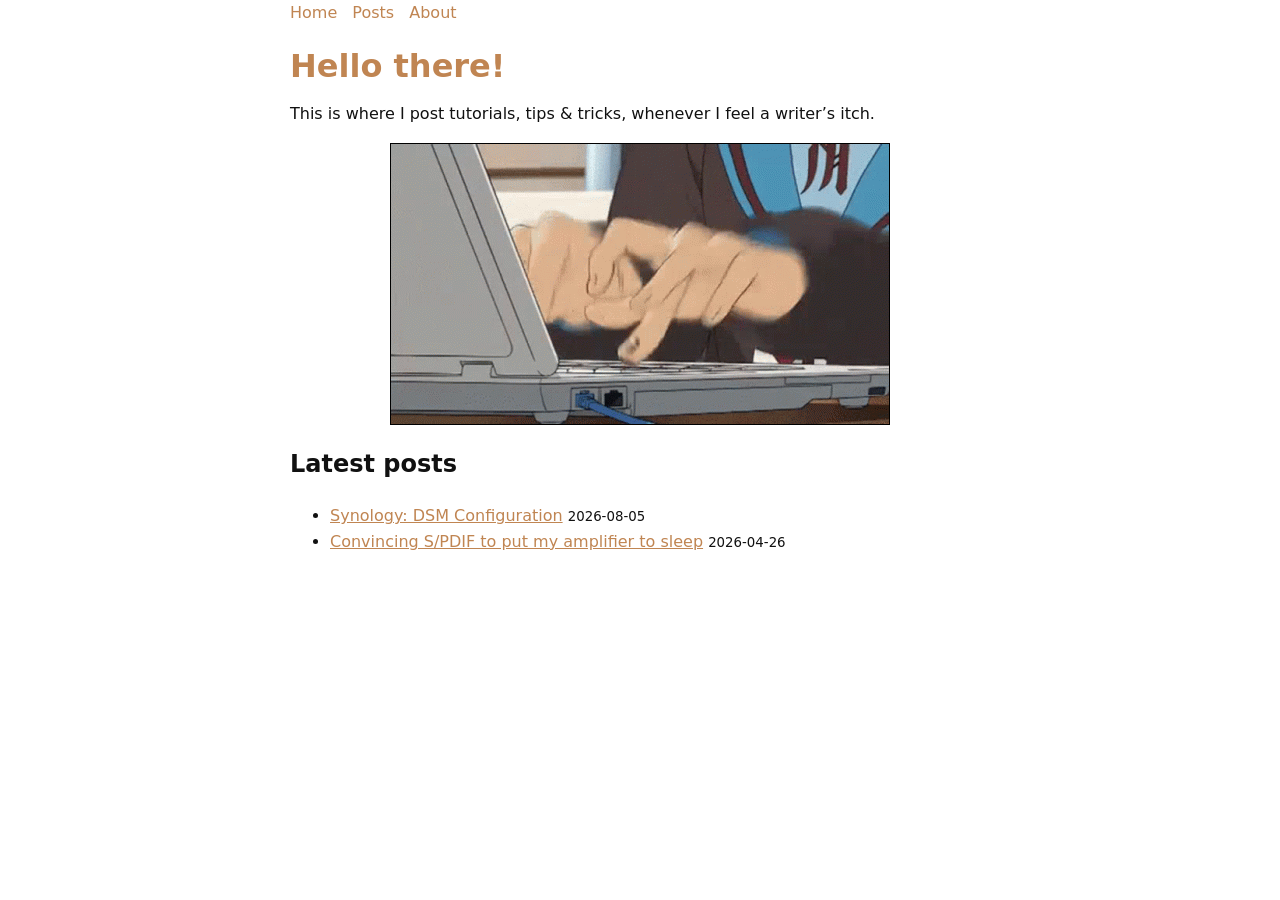
<file: index.html>
<!doctype html><html lang=en><head><meta name=generator content="Hugo 0.164.0"><meta charset=utf-8><title>Home</title><meta name=viewport content="width=device-width,initial-scale=1"><link rel=stylesheet href=/style.css></head><body><nav class=topnav><a href=/>Home</a>
<a href=/posts/>Posts</a>
<a href=/about/>About</a></nav><main><h1 id=hello-there>Hello there!</h1><p>This is where I post tutorials, tips & tricks, whenever I feel a writer&rsquo;s itch.</p><p><img src=typing-anime.gif alt=anime-typing loading=lazy decoding=async></p><h2 id=latest-posts>Latest posts</h2><ul><li><a href=/posts/2026-08-05_synology-initial-setup/>Synology: DSM Configuration</a>
<small>2026-08-05</small></li><li><a href=/posts/2026-04-26_amplifier-spdif/>Convincing S/PDIF to put my amplifier to sleep</a>
<small>2026-04-26</small></li></ul></main></body></html>
</file>
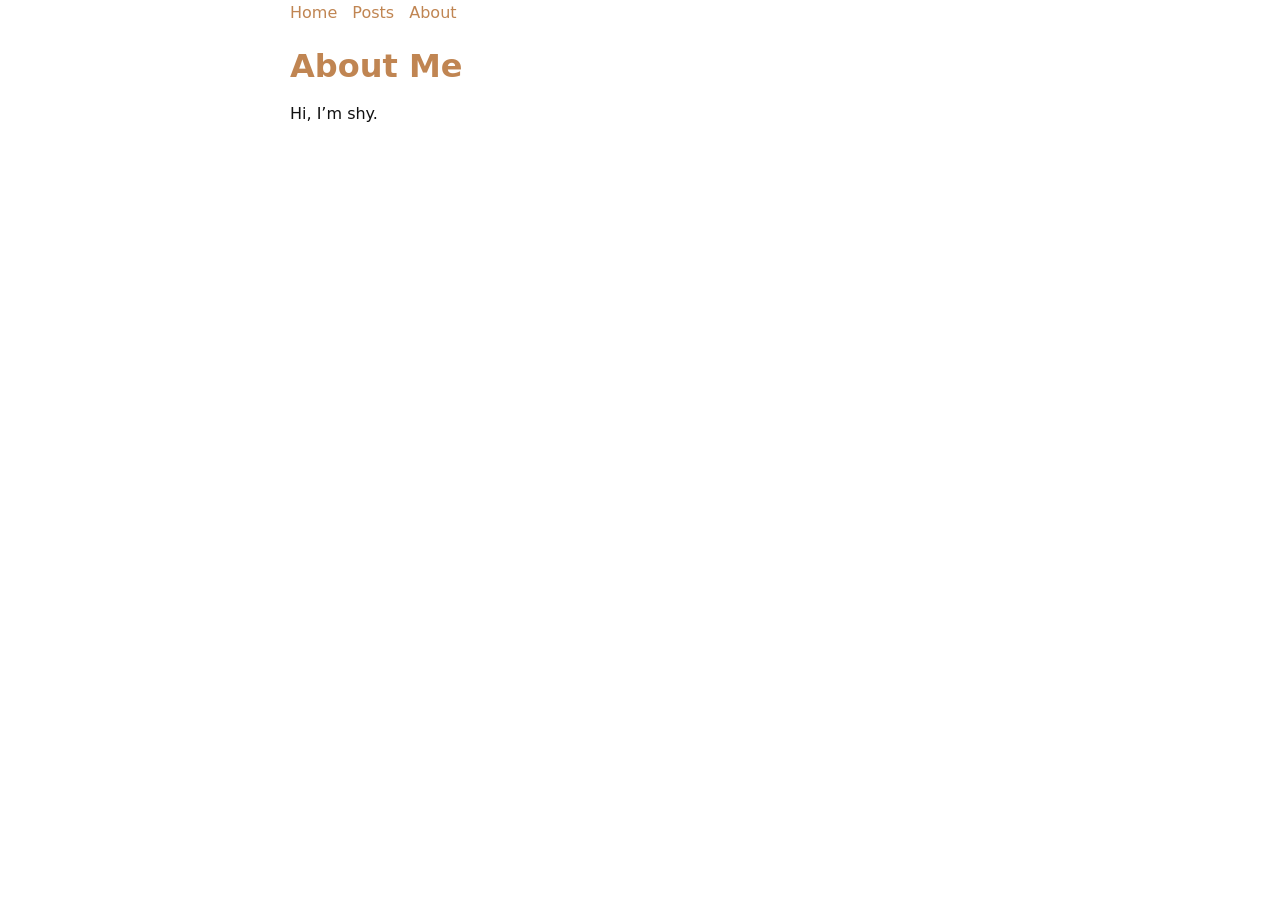
<file: about/index.html>
<!doctype html><html lang=en><head><meta charset=utf-8><title>About</title><meta name=viewport content="width=device-width,initial-scale=1"><link rel=stylesheet href=/style.css></head><body><nav class=topnav><a href=/>Home</a>
<a href=/posts/>Posts</a>
<a href=/about/>About</a></nav><main><h1 id=about-me>About Me</h1><p>Hi, I&rsquo;m shy.</p></main></body></html>
</file>
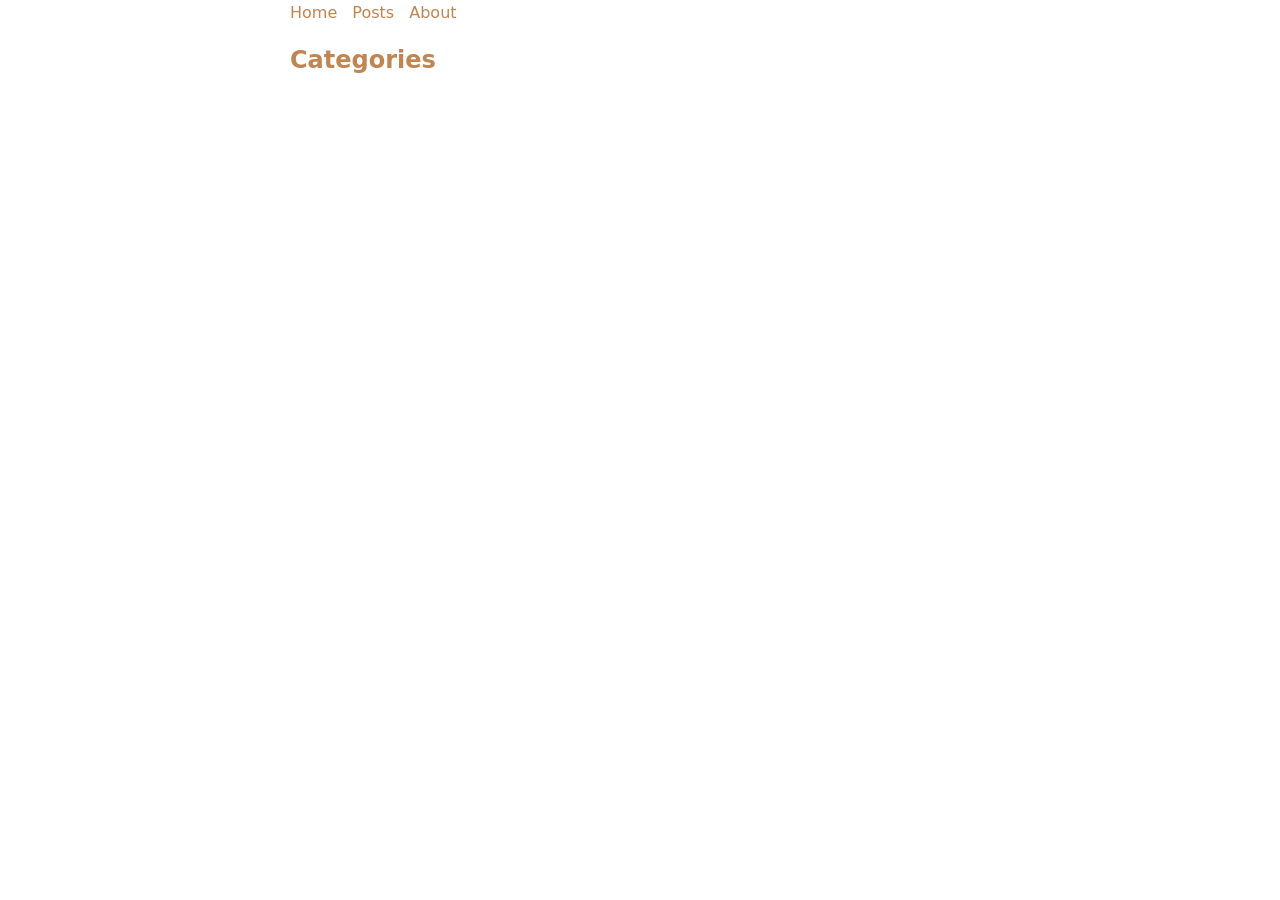
<file: categories/index.html>
<!doctype html><html lang=en><head><meta charset=utf-8><title>Categories</title><meta name=viewport content="width=device-width,initial-scale=1"><link rel=stylesheet href=/style.css></head><body><nav class=topnav><a href=/>Home</a>
<a href=/posts/>Posts</a>
<a href=/about/>About</a></nav><main><section class=page-content><h1>Categories</h1></section></main></body></html>
</file>
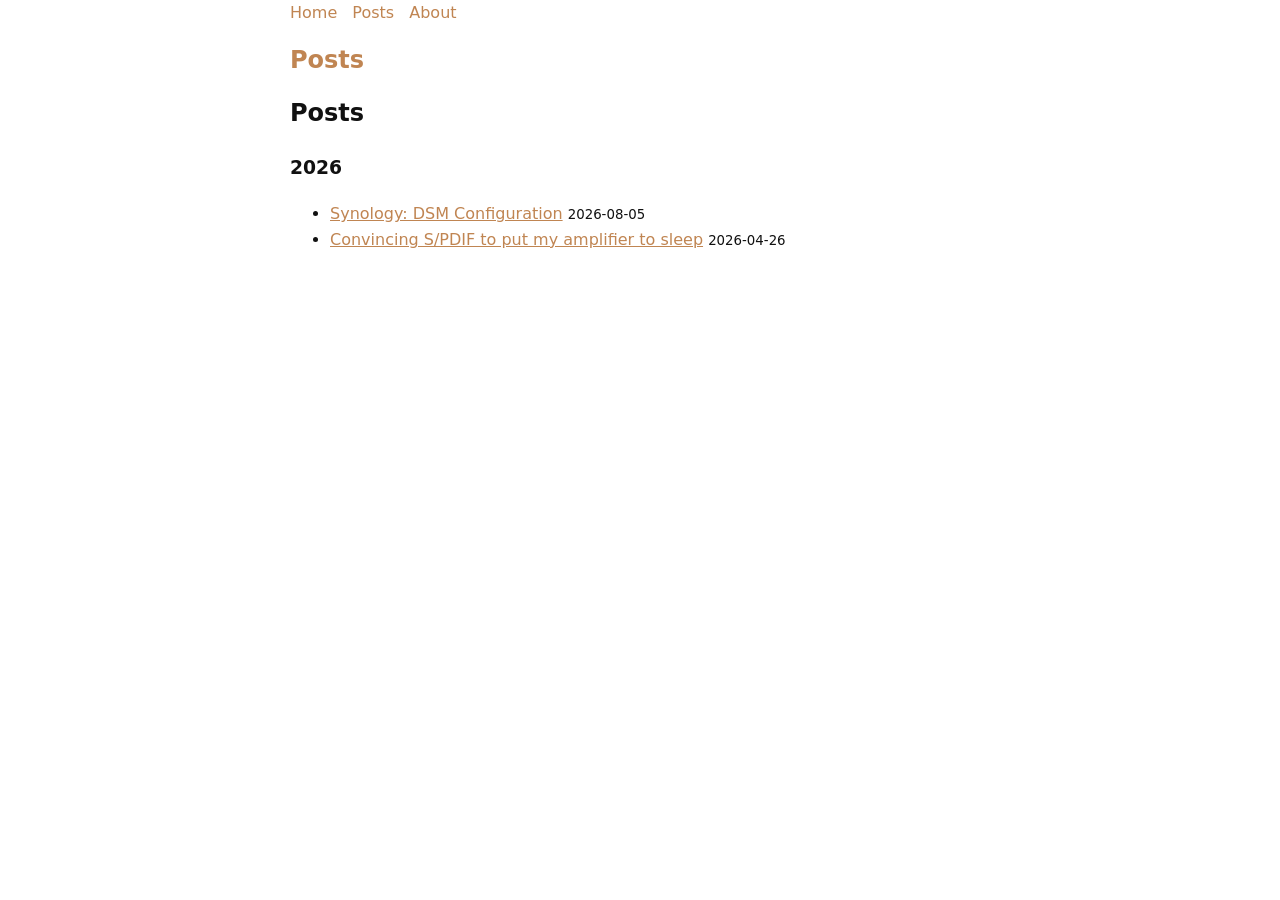
<file: posts/index.html>
<!doctype html><html lang=en><head><meta charset=utf-8><title>Posts</title><meta name=viewport content="width=device-width,initial-scale=1"><link rel=stylesheet href=/style.css></head><body><nav class=topnav><a href=/>Home</a>
<a href=/posts/>Posts</a>
<a href=/about/>About</a></nav><main><section class=page-content><h1>Posts</h1></section><section class=blog-listing><h2>Posts</h2><h3>2026</h3><ul><li><a href=/posts/2026-08-05_synology-initial-setup/>Synology: DSM Configuration</a>
<small>2026-08-05</small></li><li><a href=/posts/2026-04-26_amplifier-spdif/>Convincing S/PDIF to put my amplifier to sleep</a>
<small>2026-04-26</small></li></ul></section></main></body></html>
</file>
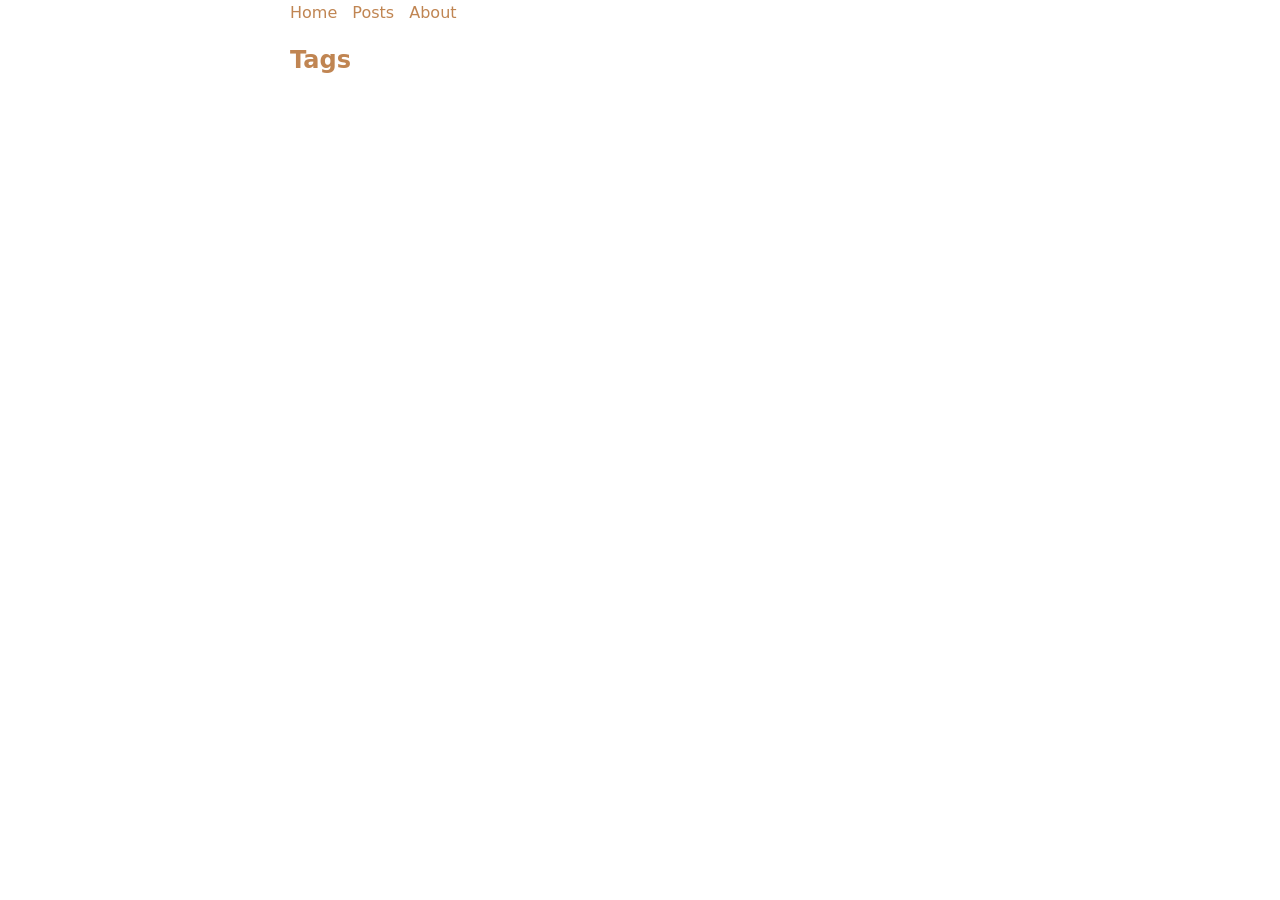
<file: tags/index.html>
<!doctype html><html lang=en><head><meta charset=utf-8><title>Tags</title><meta name=viewport content="width=device-width,initial-scale=1"><link rel=stylesheet href=/style.css></head><body><nav class=topnav><a href=/>Home</a>
<a href=/posts/>Posts</a>
<a href=/about/>About</a></nav><main><section class=page-content><h1>Tags</h1></section></main></body></html>
</file>
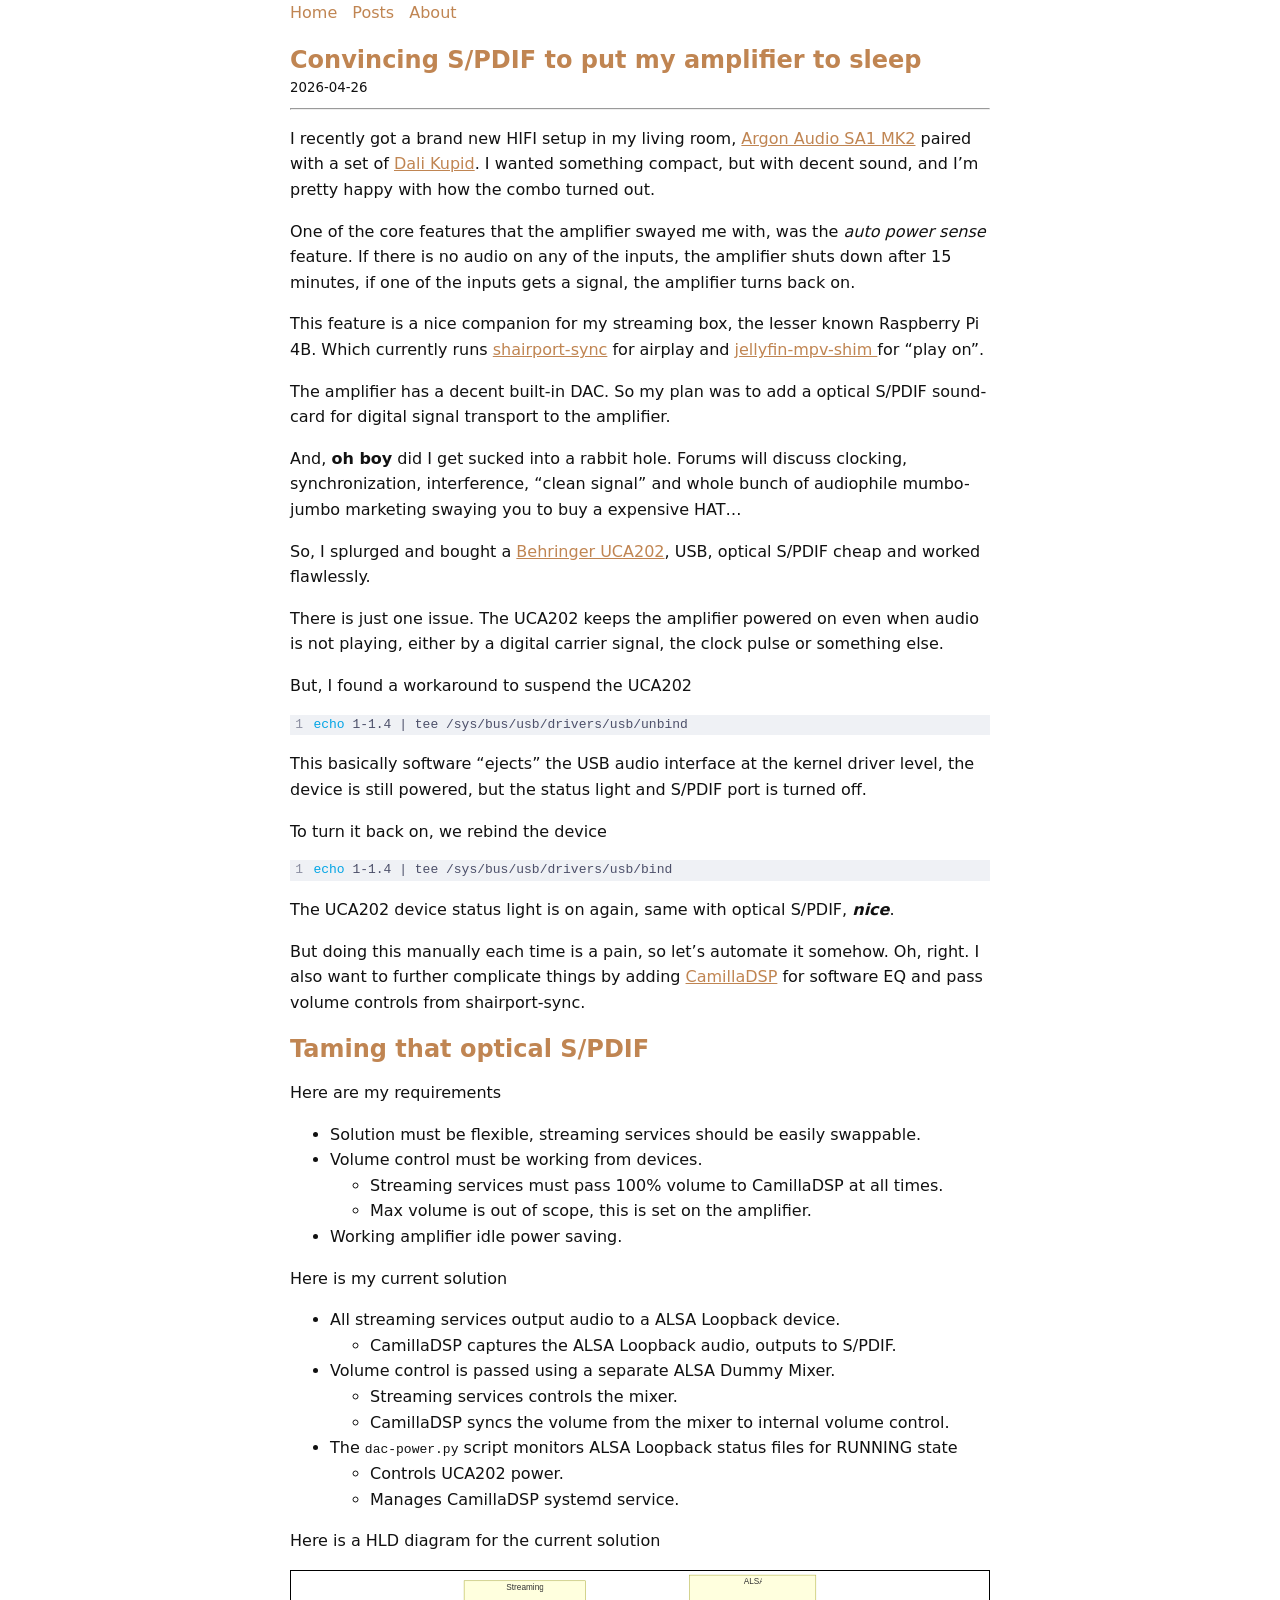
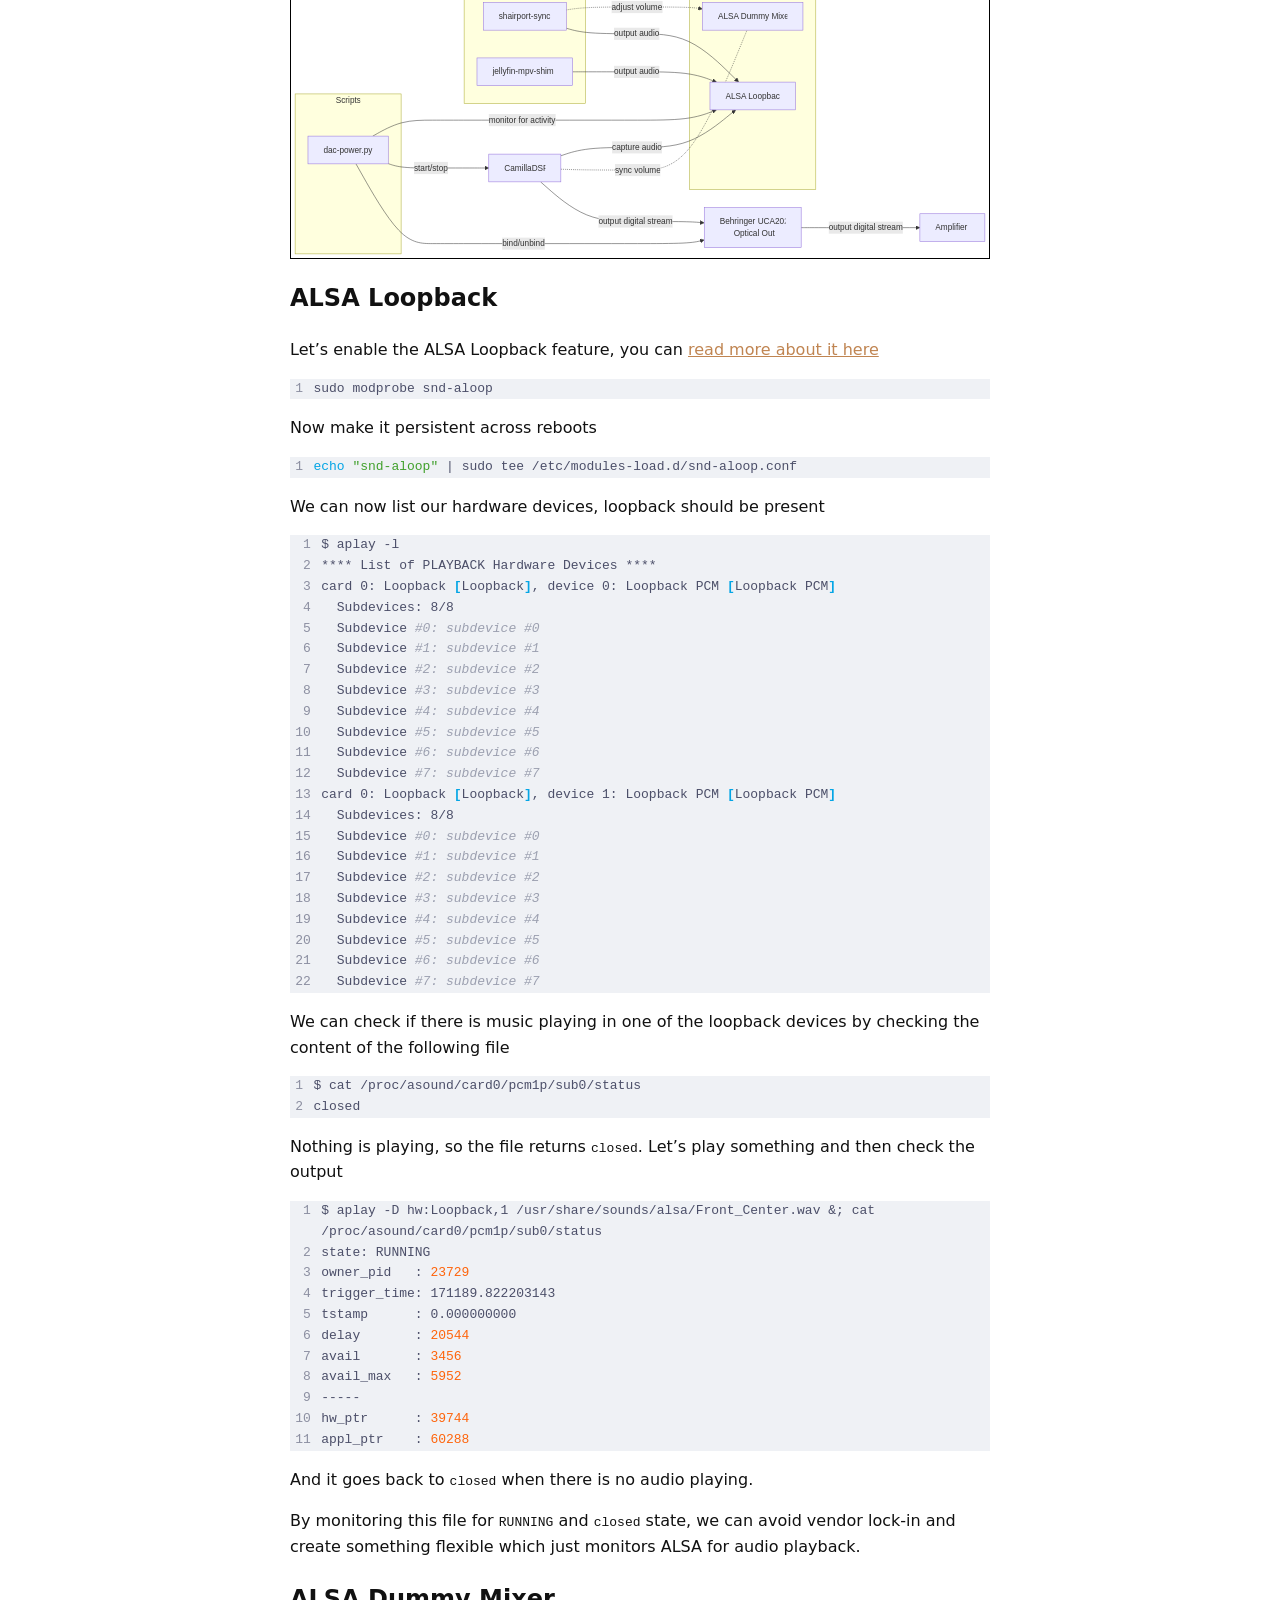
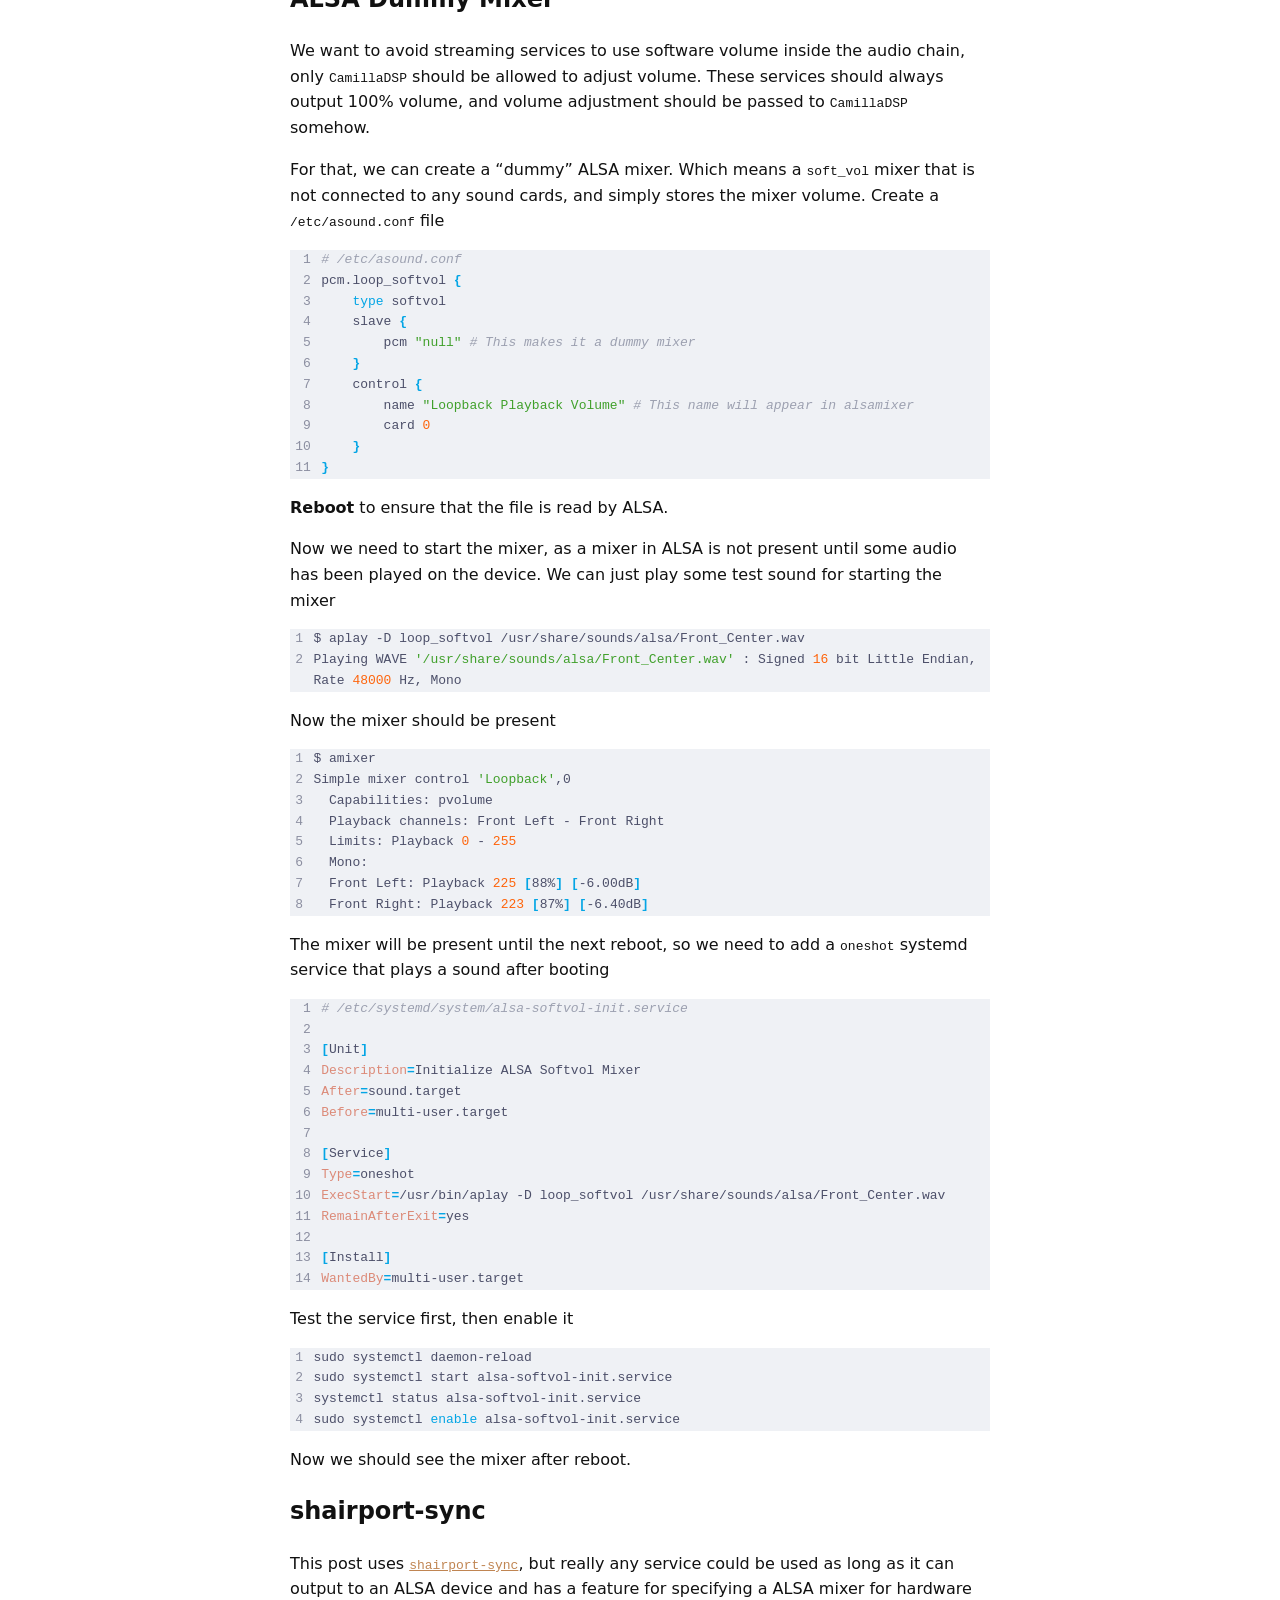
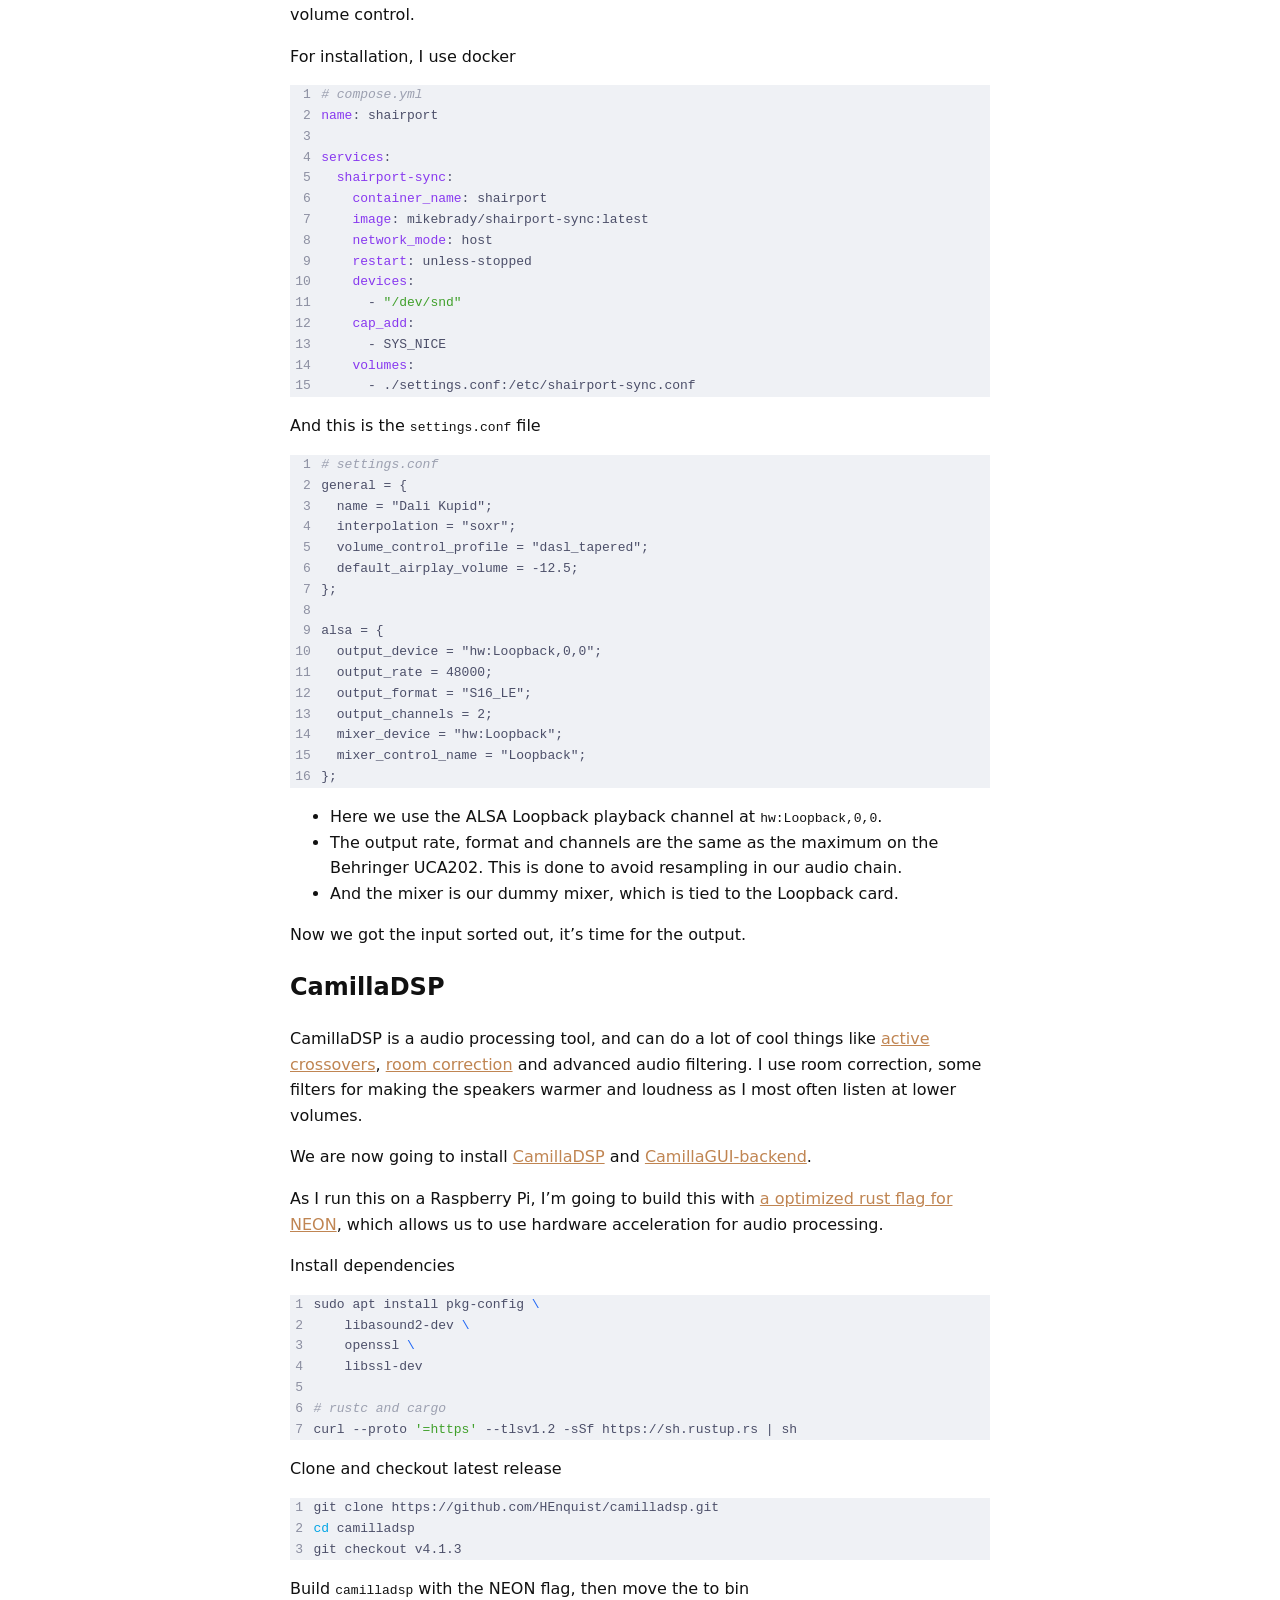
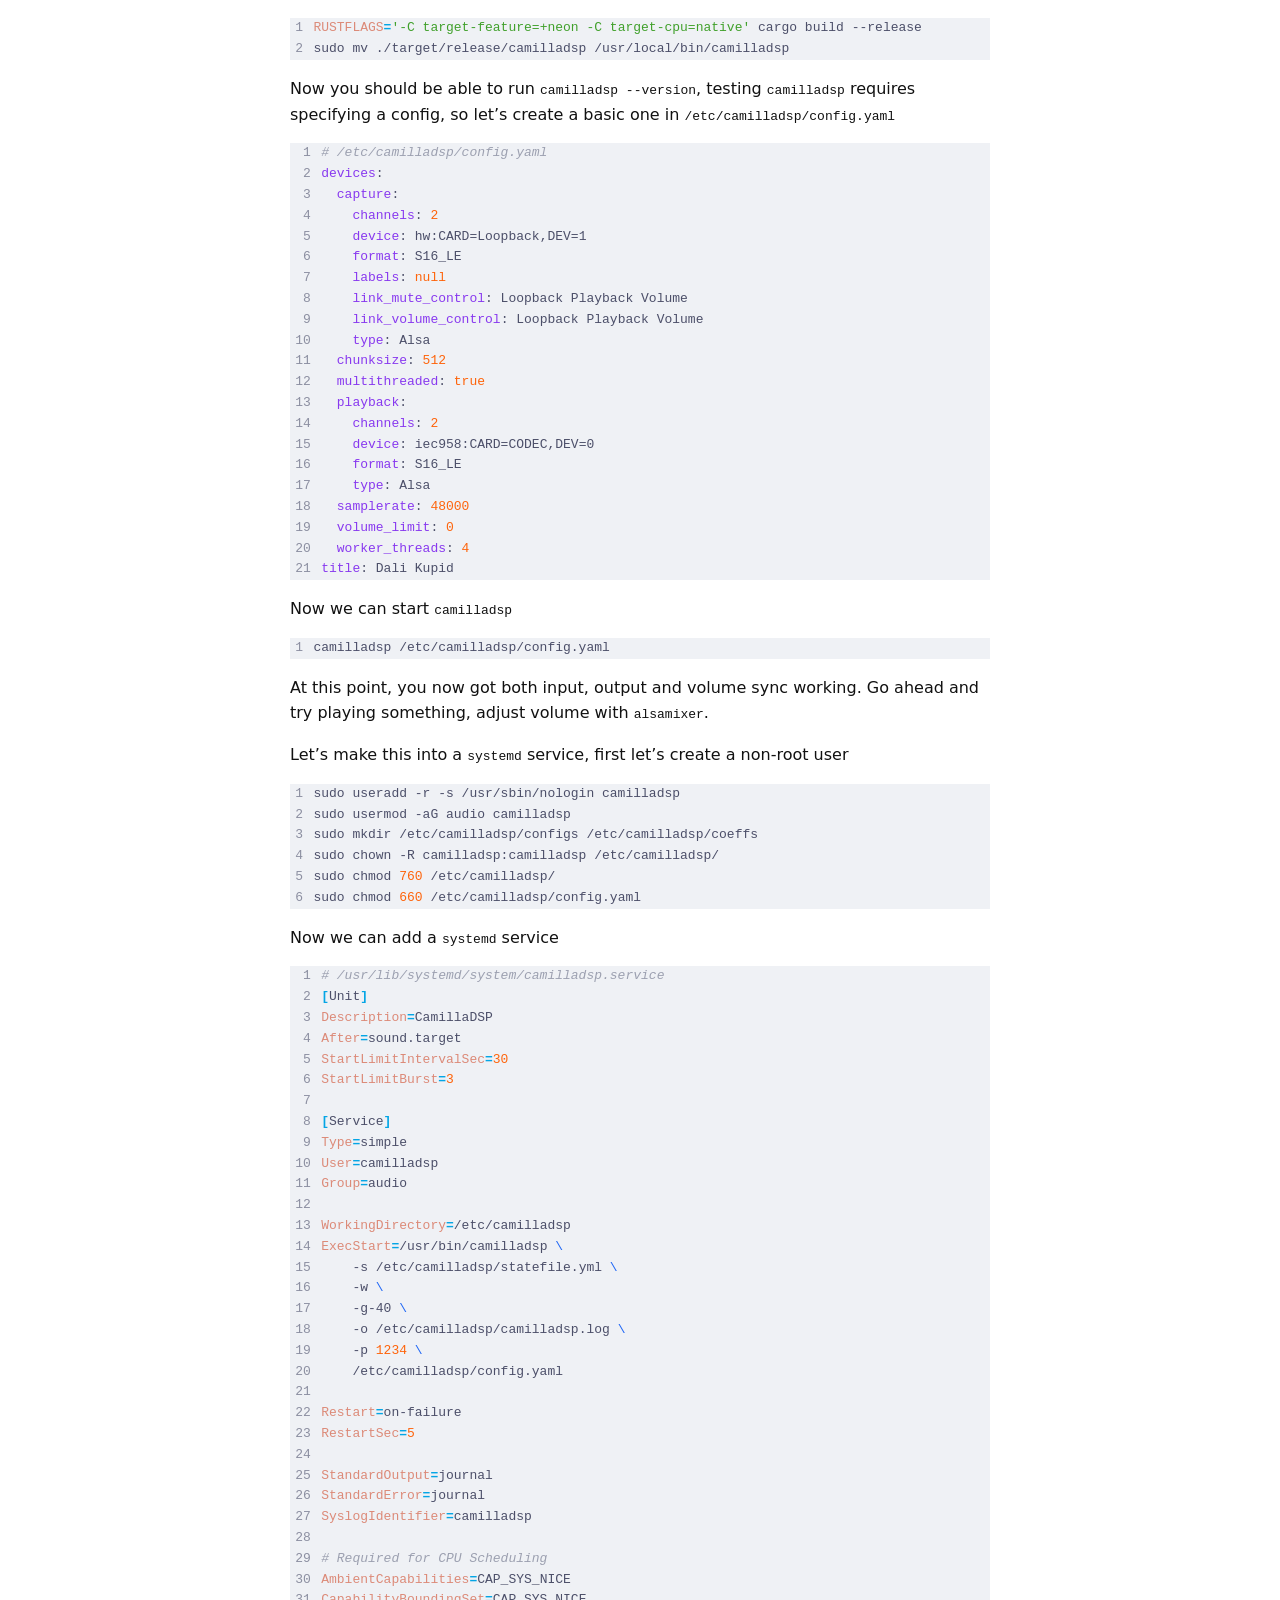
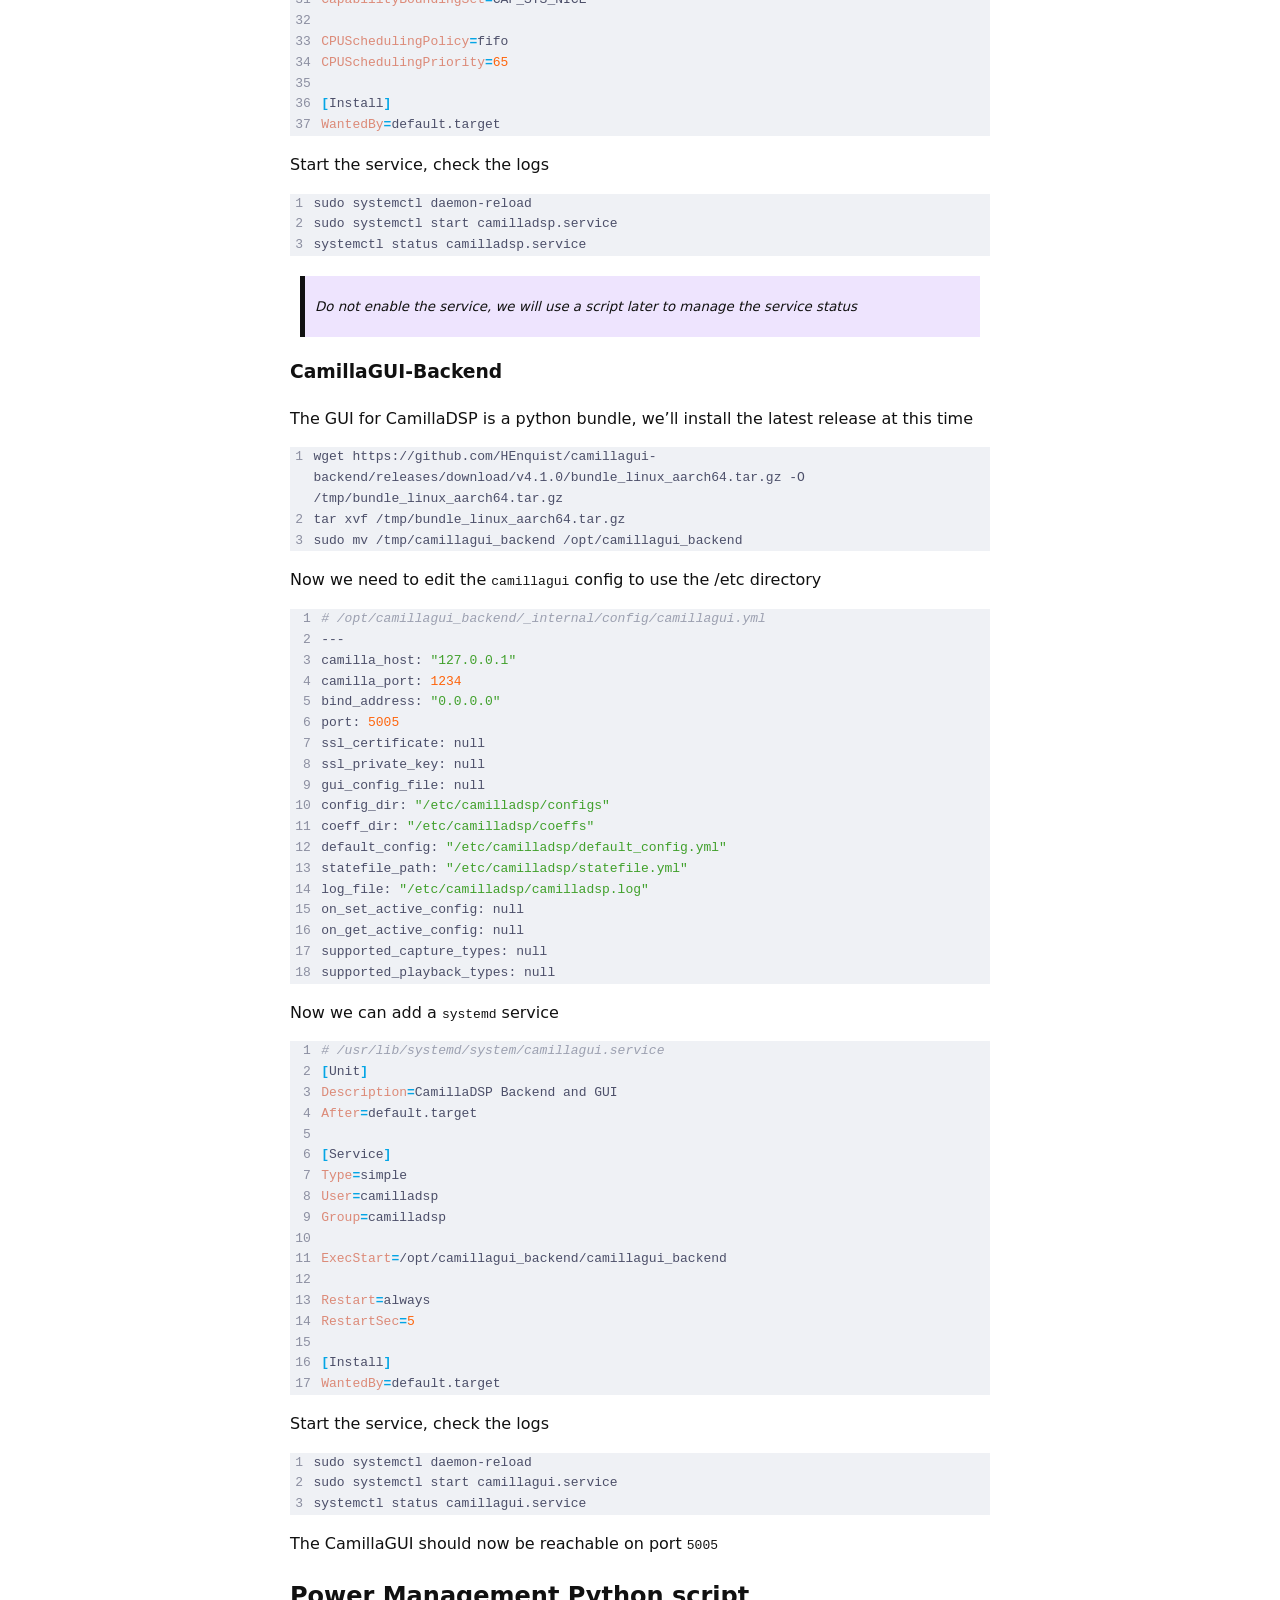
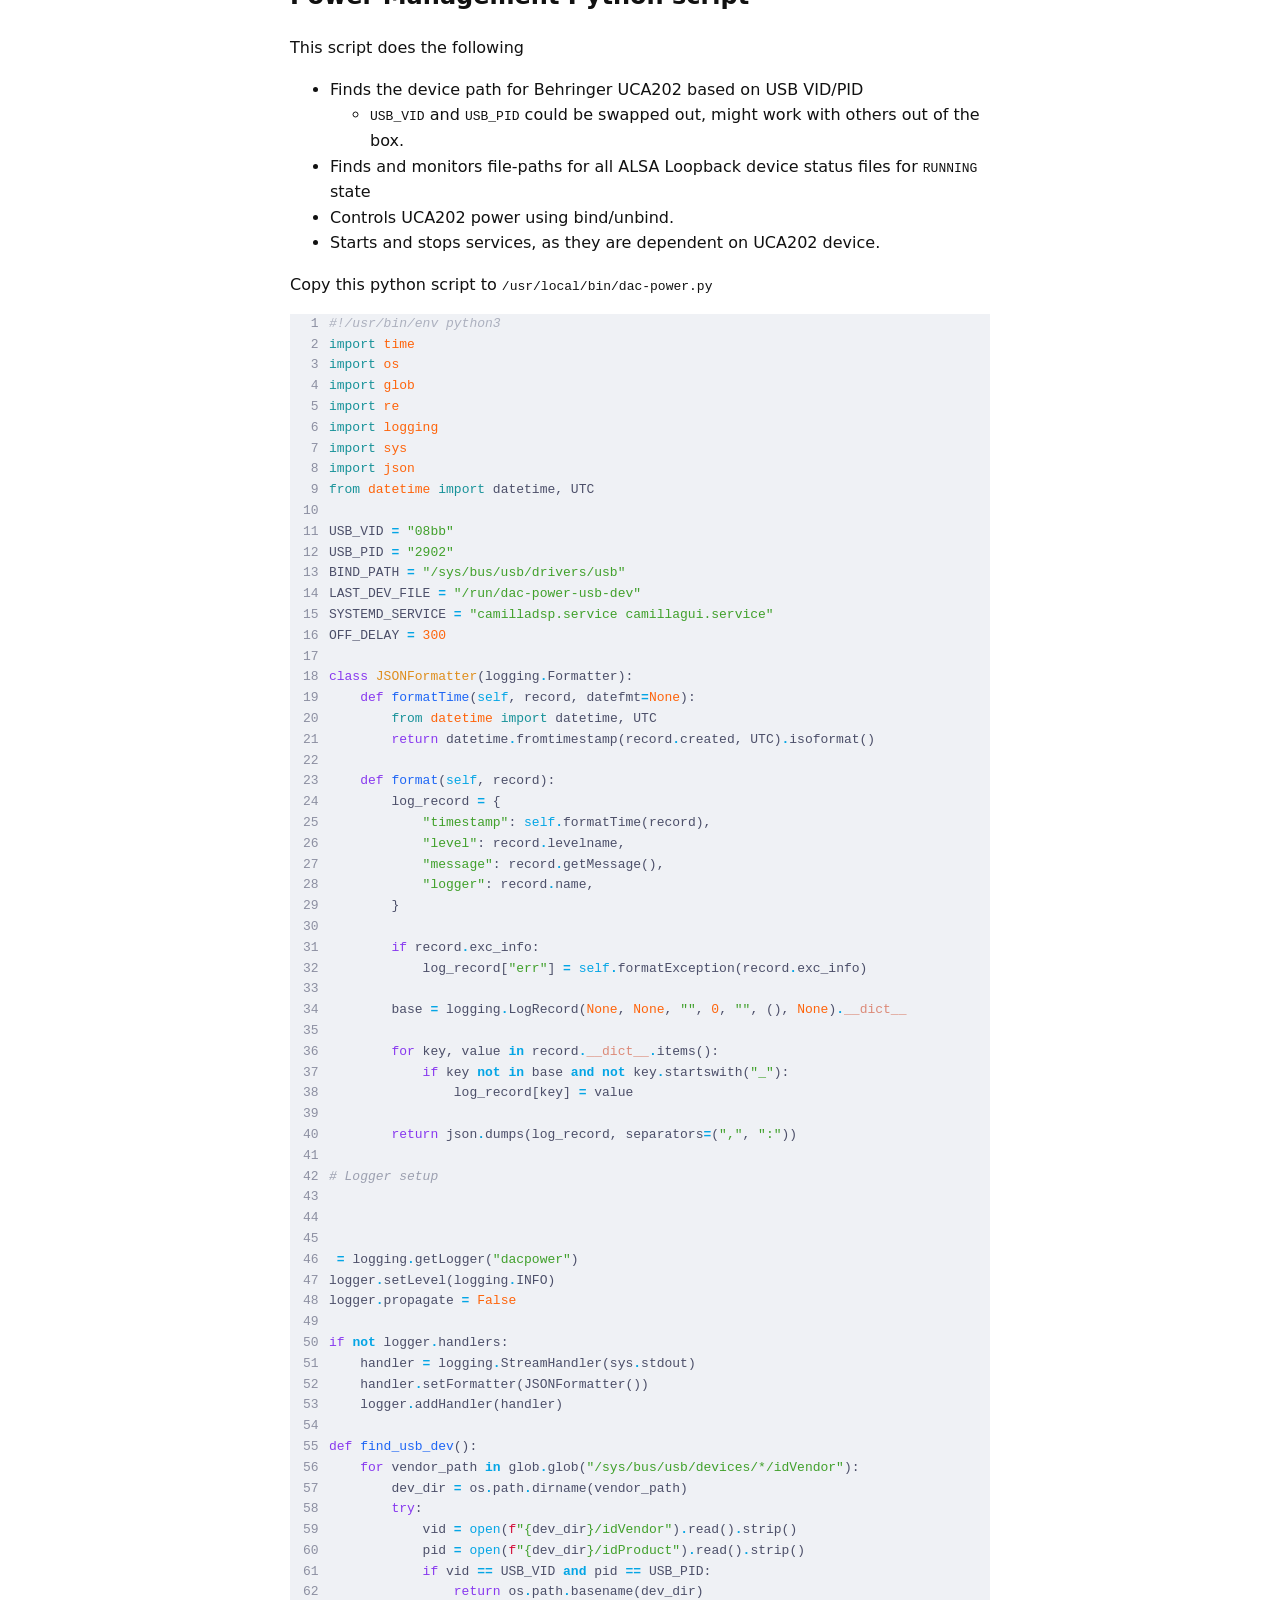
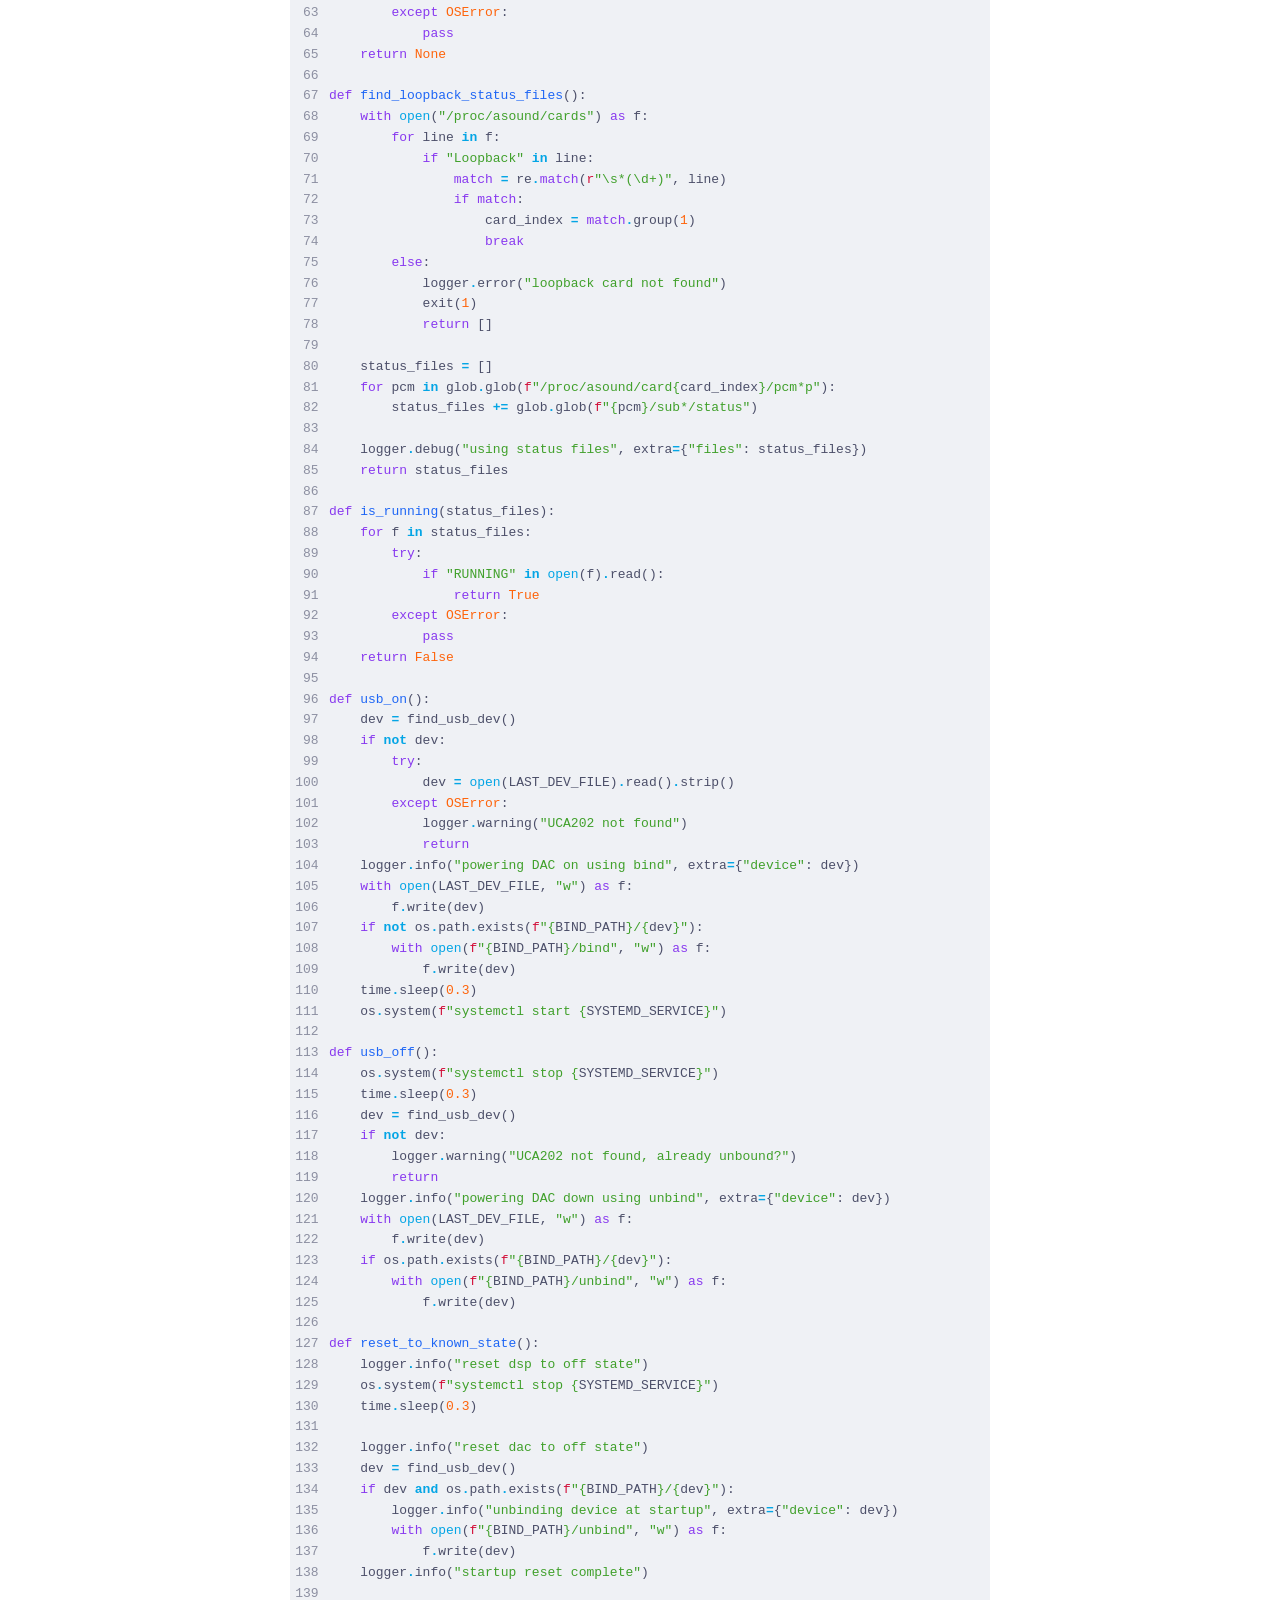
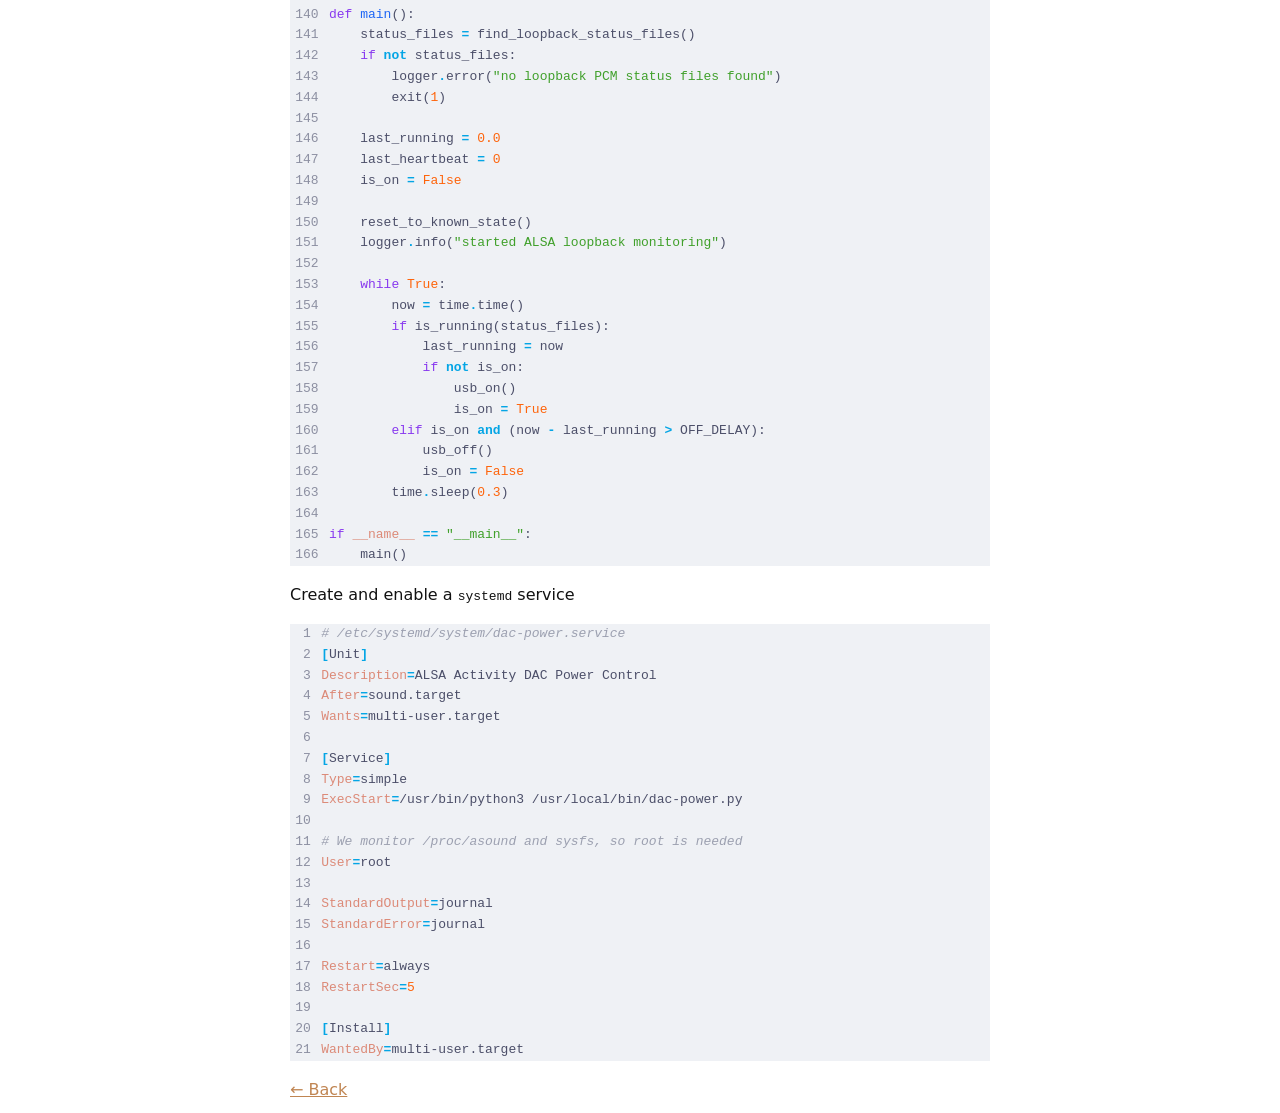
<file: posts/2026-04-26_amplifier-spdif/index.html>
<!doctype html><html lang=en><head><meta charset=utf-8><title>Convincing S/PDIF to put my amplifier to sleep</title><meta name=viewport content="width=device-width,initial-scale=1"><link rel=stylesheet href=/style.css></head><body><nav class=topnav><a href=/>Home</a>
<a href=/posts/>Posts</a>
<a href=/about/>About</a></nav><main><article><h1>Convincing S/PDIF to put my amplifier to sleep</h1><small><time>2026-04-26</time></small><hr><p>I recently got a brand new HIFI setup in my living room, <a href="https://argonaudio.com/products/sa1-mk2?variant=49874305515849">Argon Audio SA1 MK2</a> paired with a set of <a href="https://www.dali-speakers.com/en/products/kupid/kupid/?sku=200320">Dali Kupid</a>. I wanted something compact, but with decent sound, and I&rsquo;m pretty happy with how the combo turned out.</p><p>One of the core features that the amplifier swayed me with, was the <em>auto power sense</em> feature. If there is no audio on any of the inputs, the amplifier shuts down after 15 minutes, if one of the inputs gets a signal, the amplifier turns back on.</p><p>This feature is a nice companion for my streaming box, the lesser known Raspberry Pi 4B. Which currently runs <a href=https://github.com/mikebrady/shairport-sync>shairport-sync</a> for airplay and <a href=https://github.com/jellyfin/jellyfin-mpv-shim>jellyfin-mpv-shim </a>for &ldquo;play on&rdquo;.</p><p>The amplifier has a decent built-in DAC. So my plan was to add a optical S/PDIF sound-card for digital signal transport to the amplifier.</p><p>And, <strong>oh boy</strong> did I get sucked into a rabbit hole. Forums will discuss clocking, synchronization, interference, &ldquo;clean signal&rdquo; and whole bunch of audiophile mumbo-jumbo marketing swaying you to buy a expensive HAT&mldr;</p><p>So, I splurged and bought a <a href=https://www.behringer.com/en/products/0805-aac>Behringer UCA202</a>, USB, optical S/PDIF cheap and worked flawlessly.</p><p>There is just one issue. The UCA202 keeps the amplifier powered on even when audio is not playing, either by a digital carrier signal, the clock pulse or something else.</p><p>But, I found a workaround to suspend the UCA202</p><div class=highlight><pre tabindex=0 style=color:#4c4f69;background-color:#eff1f5;-moz-tab-size:4;-o-tab-size:4;tab-size:4;-webkit-text-size-adjust:none><code class=language-bash data-lang=bash><span style=display:flex><span style="white-space:pre;-webkit-user-select:none;user-select:none;margin-right:.4em;padding:0 .4em;color:#8c8fa1">1</span><span><span style=color:#04a5e5>echo</span> 1-1.4 | tee /sys/bus/usb/drivers/usb/unbind
</span></span></code></pre></div><p>This basically software &ldquo;ejects&rdquo; the USB audio interface at the kernel driver level, the device is still powered, but the status light and S/PDIF port is turned off.</p><p>To turn it back on, we rebind the device</p><div class=highlight><pre tabindex=0 style=color:#4c4f69;background-color:#eff1f5;-moz-tab-size:4;-o-tab-size:4;tab-size:4;-webkit-text-size-adjust:none><code class=language-bash data-lang=bash><span style=display:flex><span style="white-space:pre;-webkit-user-select:none;user-select:none;margin-right:.4em;padding:0 .4em;color:#8c8fa1">1</span><span><span style=color:#04a5e5>echo</span> 1-1.4 | tee /sys/bus/usb/drivers/usb/bind
</span></span></code></pre></div><p>The UCA202 device status light is on again, same with optical S/PDIF, <em><strong>nice</strong></em>.</p><p>But doing this manually each time is a pain, so let&rsquo;s automate it somehow. Oh, right. I also want to further complicate things by adding <a href=https://github.com/HEnquist/camilladsp>CamillaDSP</a> for software EQ and pass volume controls from shairport-sync.</p><h1 id=taming-that-optical-spdif>Taming that optical S/PDIF</h1><p>Here are my requirements</p><ul><li>Solution must be flexible, streaming services should be easily swappable.</li><li>Volume control must be working from devices.<ul><li>Streaming services must pass 100% volume to CamillaDSP at all times.</li><li>Max volume is out of scope, this is set on the amplifier.</li></ul></li><li>Working amplifier idle power saving.</li></ul><p>Here is my current solution</p><ul><li>All streaming services output audio to a ALSA Loopback device.<ul><li>CamillaDSP captures the ALSA Loopback audio, outputs to S/PDIF.</li></ul></li><li>Volume control is passed using a separate ALSA Dummy Mixer.<ul><li>Streaming services controls the mixer.</li><li>CamillaDSP syncs the volume from the mixer to internal volume control.</li></ul></li><li>The <code>dac-power.py</code> script monitors ALSA Loopback status files for RUNNING state<ul><li>Controls UCA202 power.</li><li>Manages CamillaDSP systemd service.</li></ul></li></ul><p>Here is a HLD diagram for the current solution</p><p><img src=/diagrams/2026-04-26_amplifier-spdif-1.svg alt=diagram loading=lazy decoding=async></p><h2 id=alsa-loopback>ALSA Loopback</h2><p>Let&rsquo;s enable the ALSA Loopback feature, you can <a href=https://linux.die.net/man/1/alsaloop>read more about it here</a></p><div class=highlight><pre tabindex=0 style=color:#4c4f69;background-color:#eff1f5;-moz-tab-size:4;-o-tab-size:4;tab-size:4;-webkit-text-size-adjust:none><code class=language-bash data-lang=bash><span style=display:flex><span style="white-space:pre;-webkit-user-select:none;user-select:none;margin-right:.4em;padding:0 .4em;color:#8c8fa1">1</span><span>sudo modprobe snd-aloop
</span></span></code></pre></div><p>Now make it persistent across reboots</p><div class=highlight><pre tabindex=0 style=color:#4c4f69;background-color:#eff1f5;-moz-tab-size:4;-o-tab-size:4;tab-size:4;-webkit-text-size-adjust:none><code class=language-bash data-lang=bash><span style=display:flex><span style="white-space:pre;-webkit-user-select:none;user-select:none;margin-right:.4em;padding:0 .4em;color:#8c8fa1">1</span><span><span style=color:#04a5e5>echo</span> <span style=color:#40a02b>&#34;snd-aloop&#34;</span> | sudo tee /etc/modules-load.d/snd-aloop.conf
</span></span></code></pre></div><p>We can now list our hardware devices, loopback should be present</p><div class=highlight><pre tabindex=0 style=color:#4c4f69;background-color:#eff1f5;-moz-tab-size:4;-o-tab-size:4;tab-size:4;-webkit-text-size-adjust:none><code class=language-bash data-lang=bash><span style=display:flex><span style="white-space:pre;-webkit-user-select:none;user-select:none;margin-right:.4em;padding:0 .4em;color:#8c8fa1"> 1</span><span>$ aplay -l
</span></span><span style=display:flex><span style="white-space:pre;-webkit-user-select:none;user-select:none;margin-right:.4em;padding:0 .4em;color:#8c8fa1"> 2</span><span>**** List of PLAYBACK Hardware Devices ****
</span></span><span style=display:flex><span style="white-space:pre;-webkit-user-select:none;user-select:none;margin-right:.4em;padding:0 .4em;color:#8c8fa1"> 3</span><span>card 0: Loopback <span style=color:#04a5e5;font-weight:700>[</span>Loopback<span style=color:#04a5e5;font-weight:700>]</span>, device 0: Loopback PCM <span style=color:#04a5e5;font-weight:700>[</span>Loopback PCM<span style=color:#04a5e5;font-weight:700>]</span>
</span></span><span style=display:flex><span style="white-space:pre;-webkit-user-select:none;user-select:none;margin-right:.4em;padding:0 .4em;color:#8c8fa1"> 4</span><span>  Subdevices: 8/8
</span></span><span style=display:flex><span style="white-space:pre;-webkit-user-select:none;user-select:none;margin-right:.4em;padding:0 .4em;color:#8c8fa1"> 5</span><span>  Subdevice <span style=color:#9ca0b0;font-style:italic>#0: subdevice #0</span>
</span></span><span style=display:flex><span style="white-space:pre;-webkit-user-select:none;user-select:none;margin-right:.4em;padding:0 .4em;color:#8c8fa1"> 6</span><span>  Subdevice <span style=color:#9ca0b0;font-style:italic>#1: subdevice #1</span>
</span></span><span style=display:flex><span style="white-space:pre;-webkit-user-select:none;user-select:none;margin-right:.4em;padding:0 .4em;color:#8c8fa1"> 7</span><span>  Subdevice <span style=color:#9ca0b0;font-style:italic>#2: subdevice #2</span>
</span></span><span style=display:flex><span style="white-space:pre;-webkit-user-select:none;user-select:none;margin-right:.4em;padding:0 .4em;color:#8c8fa1"> 8</span><span>  Subdevice <span style=color:#9ca0b0;font-style:italic>#3: subdevice #3</span>
</span></span><span style=display:flex><span style="white-space:pre;-webkit-user-select:none;user-select:none;margin-right:.4em;padding:0 .4em;color:#8c8fa1"> 9</span><span>  Subdevice <span style=color:#9ca0b0;font-style:italic>#4: subdevice #4</span>
</span></span><span style=display:flex><span style="white-space:pre;-webkit-user-select:none;user-select:none;margin-right:.4em;padding:0 .4em;color:#8c8fa1">10</span><span>  Subdevice <span style=color:#9ca0b0;font-style:italic>#5: subdevice #5</span>
</span></span><span style=display:flex><span style="white-space:pre;-webkit-user-select:none;user-select:none;margin-right:.4em;padding:0 .4em;color:#8c8fa1">11</span><span>  Subdevice <span style=color:#9ca0b0;font-style:italic>#6: subdevice #6</span>
</span></span><span style=display:flex><span style="white-space:pre;-webkit-user-select:none;user-select:none;margin-right:.4em;padding:0 .4em;color:#8c8fa1">12</span><span>  Subdevice <span style=color:#9ca0b0;font-style:italic>#7: subdevice #7</span>
</span></span><span style=display:flex><span style="white-space:pre;-webkit-user-select:none;user-select:none;margin-right:.4em;padding:0 .4em;color:#8c8fa1">13</span><span>card 0: Loopback <span style=color:#04a5e5;font-weight:700>[</span>Loopback<span style=color:#04a5e5;font-weight:700>]</span>, device 1: Loopback PCM <span style=color:#04a5e5;font-weight:700>[</span>Loopback PCM<span style=color:#04a5e5;font-weight:700>]</span>
</span></span><span style=display:flex><span style="white-space:pre;-webkit-user-select:none;user-select:none;margin-right:.4em;padding:0 .4em;color:#8c8fa1">14</span><span>  Subdevices: 8/8
</span></span><span style=display:flex><span style="white-space:pre;-webkit-user-select:none;user-select:none;margin-right:.4em;padding:0 .4em;color:#8c8fa1">15</span><span>  Subdevice <span style=color:#9ca0b0;font-style:italic>#0: subdevice #0</span>
</span></span><span style=display:flex><span style="white-space:pre;-webkit-user-select:none;user-select:none;margin-right:.4em;padding:0 .4em;color:#8c8fa1">16</span><span>  Subdevice <span style=color:#9ca0b0;font-style:italic>#1: subdevice #1</span>
</span></span><span style=display:flex><span style="white-space:pre;-webkit-user-select:none;user-select:none;margin-right:.4em;padding:0 .4em;color:#8c8fa1">17</span><span>  Subdevice <span style=color:#9ca0b0;font-style:italic>#2: subdevice #2</span>
</span></span><span style=display:flex><span style="white-space:pre;-webkit-user-select:none;user-select:none;margin-right:.4em;padding:0 .4em;color:#8c8fa1">18</span><span>  Subdevice <span style=color:#9ca0b0;font-style:italic>#3: subdevice #3</span>
</span></span><span style=display:flex><span style="white-space:pre;-webkit-user-select:none;user-select:none;margin-right:.4em;padding:0 .4em;color:#8c8fa1">19</span><span>  Subdevice <span style=color:#9ca0b0;font-style:italic>#4: subdevice #4</span>
</span></span><span style=display:flex><span style="white-space:pre;-webkit-user-select:none;user-select:none;margin-right:.4em;padding:0 .4em;color:#8c8fa1">20</span><span>  Subdevice <span style=color:#9ca0b0;font-style:italic>#5: subdevice #5</span>
</span></span><span style=display:flex><span style="white-space:pre;-webkit-user-select:none;user-select:none;margin-right:.4em;padding:0 .4em;color:#8c8fa1">21</span><span>  Subdevice <span style=color:#9ca0b0;font-style:italic>#6: subdevice #6</span>
</span></span><span style=display:flex><span style="white-space:pre;-webkit-user-select:none;user-select:none;margin-right:.4em;padding:0 .4em;color:#8c8fa1">22</span><span>  Subdevice <span style=color:#9ca0b0;font-style:italic>#7: subdevice #7</span>
</span></span></code></pre></div><p>We can check if there is music playing in one of the loopback devices by checking the content of the following file</p><div class=highlight><pre tabindex=0 style=color:#4c4f69;background-color:#eff1f5;-moz-tab-size:4;-o-tab-size:4;tab-size:4;-webkit-text-size-adjust:none><code class=language-bash data-lang=bash><span style=display:flex><span style="white-space:pre;-webkit-user-select:none;user-select:none;margin-right:.4em;padding:0 .4em;color:#8c8fa1">1</span><span>$ cat /proc/asound/card0/pcm1p/sub0/status
</span></span><span style=display:flex><span style="white-space:pre;-webkit-user-select:none;user-select:none;margin-right:.4em;padding:0 .4em;color:#8c8fa1">2</span><span>closed
</span></span></code></pre></div><p>Nothing is playing, so the file returns <code>closed</code>. Let&rsquo;s play something and then check the output</p><div class=highlight><pre tabindex=0 style=color:#4c4f69;background-color:#eff1f5;-moz-tab-size:4;-o-tab-size:4;tab-size:4;-webkit-text-size-adjust:none><code class=language-bash data-lang=bash><span style=display:flex><span style="white-space:pre;-webkit-user-select:none;user-select:none;margin-right:.4em;padding:0 .4em;color:#8c8fa1"> 1</span><span>$ aplay -D hw:Loopback,1 /usr/share/sounds/alsa/Front_Center.wav &amp;; cat /proc/asound/card0/pcm1p/sub0/status
</span></span><span style=display:flex><span style="white-space:pre;-webkit-user-select:none;user-select:none;margin-right:.4em;padding:0 .4em;color:#8c8fa1"> 2</span><span>state: RUNNING
</span></span><span style=display:flex><span style="white-space:pre;-webkit-user-select:none;user-select:none;margin-right:.4em;padding:0 .4em;color:#8c8fa1"> 3</span><span>owner_pid   : <span style=color:#fe640b>23729</span>
</span></span><span style=display:flex><span style="white-space:pre;-webkit-user-select:none;user-select:none;margin-right:.4em;padding:0 .4em;color:#8c8fa1"> 4</span><span>trigger_time: 171189.822203143
</span></span><span style=display:flex><span style="white-space:pre;-webkit-user-select:none;user-select:none;margin-right:.4em;padding:0 .4em;color:#8c8fa1"> 5</span><span>tstamp      : 0.000000000
</span></span><span style=display:flex><span style="white-space:pre;-webkit-user-select:none;user-select:none;margin-right:.4em;padding:0 .4em;color:#8c8fa1"> 6</span><span>delay       : <span style=color:#fe640b>20544</span>
</span></span><span style=display:flex><span style="white-space:pre;-webkit-user-select:none;user-select:none;margin-right:.4em;padding:0 .4em;color:#8c8fa1"> 7</span><span>avail       : <span style=color:#fe640b>3456</span>
</span></span><span style=display:flex><span style="white-space:pre;-webkit-user-select:none;user-select:none;margin-right:.4em;padding:0 .4em;color:#8c8fa1"> 8</span><span>avail_max   : <span style=color:#fe640b>5952</span>
</span></span><span style=display:flex><span style="white-space:pre;-webkit-user-select:none;user-select:none;margin-right:.4em;padding:0 .4em;color:#8c8fa1"> 9</span><span>-----
</span></span><span style=display:flex><span style="white-space:pre;-webkit-user-select:none;user-select:none;margin-right:.4em;padding:0 .4em;color:#8c8fa1">10</span><span>hw_ptr      : <span style=color:#fe640b>39744</span>
</span></span><span style=display:flex><span style="white-space:pre;-webkit-user-select:none;user-select:none;margin-right:.4em;padding:0 .4em;color:#8c8fa1">11</span><span>appl_ptr    : <span style=color:#fe640b>60288</span>
</span></span></code></pre></div><p>And it goes back to <code>closed</code> when there is no audio playing.</p><p>By monitoring this file for <code>RUNNING</code> and <code>closed</code> state, we can avoid vendor lock-in and create something flexible which just monitors ALSA for audio playback.</p><h2 id=alsa-dummy-mixer>ALSA Dummy Mixer</h2><p>We want to avoid streaming services to use software volume inside the audio chain, only <code>CamillaDSP</code> should be allowed to adjust volume. These services should always output 100% volume, and volume adjustment should be passed to <code>CamillaDSP</code> somehow.</p><p>For that, we can create a &ldquo;dummy&rdquo; ALSA mixer. Which means a <code>soft_vol</code> mixer that is not connected to any sound cards, and simply stores the mixer volume. Create a <code>/etc/asound.conf</code> file</p><div class=highlight><pre tabindex=0 style=color:#4c4f69;background-color:#eff1f5;-moz-tab-size:4;-o-tab-size:4;tab-size:4;-webkit-text-size-adjust:none><code class=language-bash data-lang=bash><span style=display:flex><span style="white-space:pre;-webkit-user-select:none;user-select:none;margin-right:.4em;padding:0 .4em;color:#8c8fa1"> 1</span><span><span style=color:#9ca0b0;font-style:italic># /etc/asound.conf</span>
</span></span><span style=display:flex><span style="white-space:pre;-webkit-user-select:none;user-select:none;margin-right:.4em;padding:0 .4em;color:#8c8fa1"> 2</span><span>pcm.loop_softvol <span style=color:#04a5e5;font-weight:700>{</span>
</span></span><span style=display:flex><span style="white-space:pre;-webkit-user-select:none;user-select:none;margin-right:.4em;padding:0 .4em;color:#8c8fa1"> 3</span><span>    <span style=color:#04a5e5>type</span> softvol
</span></span><span style=display:flex><span style="white-space:pre;-webkit-user-select:none;user-select:none;margin-right:.4em;padding:0 .4em;color:#8c8fa1"> 4</span><span>    slave <span style=color:#04a5e5;font-weight:700>{</span>
</span></span><span style=display:flex><span style="white-space:pre;-webkit-user-select:none;user-select:none;margin-right:.4em;padding:0 .4em;color:#8c8fa1"> 5</span><span>        pcm <span style=color:#40a02b>&#34;null&#34;</span> <span style=color:#9ca0b0;font-style:italic># This makes it a dummy mixer</span>
</span></span><span style=display:flex><span style="white-space:pre;-webkit-user-select:none;user-select:none;margin-right:.4em;padding:0 .4em;color:#8c8fa1"> 6</span><span>    <span style=color:#04a5e5;font-weight:700>}</span>
</span></span><span style=display:flex><span style="white-space:pre;-webkit-user-select:none;user-select:none;margin-right:.4em;padding:0 .4em;color:#8c8fa1"> 7</span><span>    control <span style=color:#04a5e5;font-weight:700>{</span>
</span></span><span style=display:flex><span style="white-space:pre;-webkit-user-select:none;user-select:none;margin-right:.4em;padding:0 .4em;color:#8c8fa1"> 8</span><span>        name <span style=color:#40a02b>&#34;Loopback Playback Volume&#34;</span> <span style=color:#9ca0b0;font-style:italic># This name will appear in alsamixer</span>
</span></span><span style=display:flex><span style="white-space:pre;-webkit-user-select:none;user-select:none;margin-right:.4em;padding:0 .4em;color:#8c8fa1"> 9</span><span>        card <span style=color:#fe640b>0</span>
</span></span><span style=display:flex><span style="white-space:pre;-webkit-user-select:none;user-select:none;margin-right:.4em;padding:0 .4em;color:#8c8fa1">10</span><span>    <span style=color:#04a5e5;font-weight:700>}</span>
</span></span><span style=display:flex><span style="white-space:pre;-webkit-user-select:none;user-select:none;margin-right:.4em;padding:0 .4em;color:#8c8fa1">11</span><span><span style=color:#04a5e5;font-weight:700>}</span>
</span></span></code></pre></div><p><strong>Reboot</strong> to ensure that the file is read by ALSA.</p><p>Now we need to start the mixer, as a mixer in ALSA is not present until some audio has been played on the device. We can just play some test sound for starting the mixer</p><div class=highlight><pre tabindex=0 style=color:#4c4f69;background-color:#eff1f5;-moz-tab-size:4;-o-tab-size:4;tab-size:4;-webkit-text-size-adjust:none><code class=language-bash data-lang=bash><span style=display:flex><span style="white-space:pre;-webkit-user-select:none;user-select:none;margin-right:.4em;padding:0 .4em;color:#8c8fa1">1</span><span>$ aplay -D loop_softvol /usr/share/sounds/alsa/Front_Center.wav
</span></span><span style=display:flex><span style="white-space:pre;-webkit-user-select:none;user-select:none;margin-right:.4em;padding:0 .4em;color:#8c8fa1">2</span><span>Playing WAVE <span style=color:#40a02b>&#39;/usr/share/sounds/alsa/Front_Center.wav&#39;</span> : Signed <span style=color:#fe640b>16</span> bit Little Endian, Rate <span style=color:#fe640b>48000</span> Hz, Mono
</span></span></code></pre></div><p>Now the mixer should be present</p><div class=highlight><pre tabindex=0 style=color:#4c4f69;background-color:#eff1f5;-moz-tab-size:4;-o-tab-size:4;tab-size:4;-webkit-text-size-adjust:none><code class=language-bash data-lang=bash><span style=display:flex><span style="white-space:pre;-webkit-user-select:none;user-select:none;margin-right:.4em;padding:0 .4em;color:#8c8fa1">1</span><span>$ amixer
</span></span><span style=display:flex><span style="white-space:pre;-webkit-user-select:none;user-select:none;margin-right:.4em;padding:0 .4em;color:#8c8fa1">2</span><span>Simple mixer control <span style=color:#40a02b>&#39;Loopback&#39;</span>,0
</span></span><span style=display:flex><span style="white-space:pre;-webkit-user-select:none;user-select:none;margin-right:.4em;padding:0 .4em;color:#8c8fa1">3</span><span>  Capabilities: pvolume
</span></span><span style=display:flex><span style="white-space:pre;-webkit-user-select:none;user-select:none;margin-right:.4em;padding:0 .4em;color:#8c8fa1">4</span><span>  Playback channels: Front Left - Front Right
</span></span><span style=display:flex><span style="white-space:pre;-webkit-user-select:none;user-select:none;margin-right:.4em;padding:0 .4em;color:#8c8fa1">5</span><span>  Limits: Playback <span style=color:#fe640b>0</span> - <span style=color:#fe640b>255</span>
</span></span><span style=display:flex><span style="white-space:pre;-webkit-user-select:none;user-select:none;margin-right:.4em;padding:0 .4em;color:#8c8fa1">6</span><span>  Mono:
</span></span><span style=display:flex><span style="white-space:pre;-webkit-user-select:none;user-select:none;margin-right:.4em;padding:0 .4em;color:#8c8fa1">7</span><span>  Front Left: Playback <span style=color:#fe640b>225</span> <span style=color:#04a5e5;font-weight:700>[</span>88%<span style=color:#04a5e5;font-weight:700>]</span> <span style=color:#04a5e5;font-weight:700>[</span>-6.00dB<span style=color:#04a5e5;font-weight:700>]</span>
</span></span><span style=display:flex><span style="white-space:pre;-webkit-user-select:none;user-select:none;margin-right:.4em;padding:0 .4em;color:#8c8fa1">8</span><span>  Front Right: Playback <span style=color:#fe640b>223</span> <span style=color:#04a5e5;font-weight:700>[</span>87%<span style=color:#04a5e5;font-weight:700>]</span> <span style=color:#04a5e5;font-weight:700>[</span>-6.40dB<span style=color:#04a5e5;font-weight:700>]</span>
</span></span></code></pre></div><p>The mixer will be present until the next reboot, so we need to add a <code>oneshot</code> systemd service that plays a sound after booting</p><div class=highlight><pre tabindex=0 style=color:#4c4f69;background-color:#eff1f5;-moz-tab-size:4;-o-tab-size:4;tab-size:4;-webkit-text-size-adjust:none><code class=language-bash data-lang=bash><span style=display:flex><span style="white-space:pre;-webkit-user-select:none;user-select:none;margin-right:.4em;padding:0 .4em;color:#8c8fa1"> 1</span><span><span style=color:#9ca0b0;font-style:italic># /etc/systemd/system/alsa-softvol-init.service</span>
</span></span><span style=display:flex><span style="white-space:pre;-webkit-user-select:none;user-select:none;margin-right:.4em;padding:0 .4em;color:#8c8fa1"> 2</span><span>
</span></span><span style=display:flex><span style="white-space:pre;-webkit-user-select:none;user-select:none;margin-right:.4em;padding:0 .4em;color:#8c8fa1"> 3</span><span><span style=color:#04a5e5;font-weight:700>[</span>Unit<span style=color:#04a5e5;font-weight:700>]</span>
</span></span><span style=display:flex><span style="white-space:pre;-webkit-user-select:none;user-select:none;margin-right:.4em;padding:0 .4em;color:#8c8fa1"> 4</span><span><span style=color:#dc8a78>Description</span><span style=color:#04a5e5;font-weight:700>=</span>Initialize ALSA Softvol Mixer
</span></span><span style=display:flex><span style="white-space:pre;-webkit-user-select:none;user-select:none;margin-right:.4em;padding:0 .4em;color:#8c8fa1"> 5</span><span><span style=color:#dc8a78>After</span><span style=color:#04a5e5;font-weight:700>=</span>sound.target
</span></span><span style=display:flex><span style="white-space:pre;-webkit-user-select:none;user-select:none;margin-right:.4em;padding:0 .4em;color:#8c8fa1"> 6</span><span><span style=color:#dc8a78>Before</span><span style=color:#04a5e5;font-weight:700>=</span>multi-user.target
</span></span><span style=display:flex><span style="white-space:pre;-webkit-user-select:none;user-select:none;margin-right:.4em;padding:0 .4em;color:#8c8fa1"> 7</span><span>
</span></span><span style=display:flex><span style="white-space:pre;-webkit-user-select:none;user-select:none;margin-right:.4em;padding:0 .4em;color:#8c8fa1"> 8</span><span><span style=color:#04a5e5;font-weight:700>[</span>Service<span style=color:#04a5e5;font-weight:700>]</span>
</span></span><span style=display:flex><span style="white-space:pre;-webkit-user-select:none;user-select:none;margin-right:.4em;padding:0 .4em;color:#8c8fa1"> 9</span><span><span style=color:#dc8a78>Type</span><span style=color:#04a5e5;font-weight:700>=</span>oneshot
</span></span><span style=display:flex><span style="white-space:pre;-webkit-user-select:none;user-select:none;margin-right:.4em;padding:0 .4em;color:#8c8fa1">10</span><span><span style=color:#dc8a78>ExecStart</span><span style=color:#04a5e5;font-weight:700>=</span>/usr/bin/aplay -D loop_softvol /usr/share/sounds/alsa/Front_Center.wav
</span></span><span style=display:flex><span style="white-space:pre;-webkit-user-select:none;user-select:none;margin-right:.4em;padding:0 .4em;color:#8c8fa1">11</span><span><span style=color:#dc8a78>RemainAfterExit</span><span style=color:#04a5e5;font-weight:700>=</span>yes
</span></span><span style=display:flex><span style="white-space:pre;-webkit-user-select:none;user-select:none;margin-right:.4em;padding:0 .4em;color:#8c8fa1">12</span><span>
</span></span><span style=display:flex><span style="white-space:pre;-webkit-user-select:none;user-select:none;margin-right:.4em;padding:0 .4em;color:#8c8fa1">13</span><span><span style=color:#04a5e5;font-weight:700>[</span>Install<span style=color:#04a5e5;font-weight:700>]</span>
</span></span><span style=display:flex><span style="white-space:pre;-webkit-user-select:none;user-select:none;margin-right:.4em;padding:0 .4em;color:#8c8fa1">14</span><span><span style=color:#dc8a78>WantedBy</span><span style=color:#04a5e5;font-weight:700>=</span>multi-user.target
</span></span></code></pre></div><p>Test the service first, then enable it</p><div class=highlight><pre tabindex=0 style=color:#4c4f69;background-color:#eff1f5;-moz-tab-size:4;-o-tab-size:4;tab-size:4;-webkit-text-size-adjust:none><code class=language-bash data-lang=bash><span style=display:flex><span style="white-space:pre;-webkit-user-select:none;user-select:none;margin-right:.4em;padding:0 .4em;color:#8c8fa1">1</span><span>sudo systemctl daemon-reload
</span></span><span style=display:flex><span style="white-space:pre;-webkit-user-select:none;user-select:none;margin-right:.4em;padding:0 .4em;color:#8c8fa1">2</span><span>sudo systemctl start alsa-softvol-init.service
</span></span><span style=display:flex><span style="white-space:pre;-webkit-user-select:none;user-select:none;margin-right:.4em;padding:0 .4em;color:#8c8fa1">3</span><span>systemctl status alsa-softvol-init.service
</span></span><span style=display:flex><span style="white-space:pre;-webkit-user-select:none;user-select:none;margin-right:.4em;padding:0 .4em;color:#8c8fa1">4</span><span>sudo systemctl <span style=color:#04a5e5>enable</span> alsa-softvol-init.service
</span></span></code></pre></div><p>Now we should see the mixer after reboot.</p><h2 id=shairport-sync>shairport-sync</h2><p>This post uses <a href=https://github.com/mikebrady/shairport-sync><code>shairport-sync</code></a>, but really any service could be used as long as it can output to an ALSA device and has a feature for specifying a ALSA mixer for hardware volume control.</p><p>For installation, I use docker</p><div class=highlight><pre tabindex=0 style=color:#4c4f69;background-color:#eff1f5;-moz-tab-size:4;-o-tab-size:4;tab-size:4;-webkit-text-size-adjust:none><code class=language-yaml data-lang=yaml><span style=display:flex><span style="white-space:pre;-webkit-user-select:none;user-select:none;margin-right:.4em;padding:0 .4em;color:#8c8fa1"> 1</span><span><span style=color:#9ca0b0;font-style:italic># compose.yml</span>
</span></span><span style=display:flex><span style="white-space:pre;-webkit-user-select:none;user-select:none;margin-right:.4em;padding:0 .4em;color:#8c8fa1"> 2</span><span><span style=color:#8839ef>name</span>: shairport
</span></span><span style=display:flex><span style="white-space:pre;-webkit-user-select:none;user-select:none;margin-right:.4em;padding:0 .4em;color:#8c8fa1"> 3</span><span>
</span></span><span style=display:flex><span style="white-space:pre;-webkit-user-select:none;user-select:none;margin-right:.4em;padding:0 .4em;color:#8c8fa1"> 4</span><span><span style=color:#8839ef>services</span>:
</span></span><span style=display:flex><span style="white-space:pre;-webkit-user-select:none;user-select:none;margin-right:.4em;padding:0 .4em;color:#8c8fa1"> 5</span><span>  <span style=color:#8839ef>shairport-sync</span>:
</span></span><span style=display:flex><span style="white-space:pre;-webkit-user-select:none;user-select:none;margin-right:.4em;padding:0 .4em;color:#8c8fa1"> 6</span><span>    <span style=color:#8839ef>container_name</span>: shairport
</span></span><span style=display:flex><span style="white-space:pre;-webkit-user-select:none;user-select:none;margin-right:.4em;padding:0 .4em;color:#8c8fa1"> 7</span><span>    <span style=color:#8839ef>image</span>: mikebrady/shairport-sync:latest
</span></span><span style=display:flex><span style="white-space:pre;-webkit-user-select:none;user-select:none;margin-right:.4em;padding:0 .4em;color:#8c8fa1"> 8</span><span>    <span style=color:#8839ef>network_mode</span>: host
</span></span><span style=display:flex><span style="white-space:pre;-webkit-user-select:none;user-select:none;margin-right:.4em;padding:0 .4em;color:#8c8fa1"> 9</span><span>    <span style=color:#8839ef>restart</span>: unless-stopped
</span></span><span style=display:flex><span style="white-space:pre;-webkit-user-select:none;user-select:none;margin-right:.4em;padding:0 .4em;color:#8c8fa1">10</span><span>    <span style=color:#8839ef>devices</span>:
</span></span><span style=display:flex><span style="white-space:pre;-webkit-user-select:none;user-select:none;margin-right:.4em;padding:0 .4em;color:#8c8fa1">11</span><span>      - <span style=color:#40a02b>&#34;/dev/snd&#34;</span>
</span></span><span style=display:flex><span style="white-space:pre;-webkit-user-select:none;user-select:none;margin-right:.4em;padding:0 .4em;color:#8c8fa1">12</span><span>    <span style=color:#8839ef>cap_add</span>:
</span></span><span style=display:flex><span style="white-space:pre;-webkit-user-select:none;user-select:none;margin-right:.4em;padding:0 .4em;color:#8c8fa1">13</span><span>      - SYS_NICE
</span></span><span style=display:flex><span style="white-space:pre;-webkit-user-select:none;user-select:none;margin-right:.4em;padding:0 .4em;color:#8c8fa1">14</span><span>    <span style=color:#8839ef>volumes</span>:
</span></span><span style=display:flex><span style="white-space:pre;-webkit-user-select:none;user-select:none;margin-right:.4em;padding:0 .4em;color:#8c8fa1">15</span><span>      - ./settings.conf:/etc/shairport-sync.conf
</span></span></code></pre></div><p>And this is the <code>settings.conf</code> file</p><div class=highlight><pre tabindex=0 style=color:#4c4f69;background-color:#eff1f5;-moz-tab-size:4;-o-tab-size:4;tab-size:4;-webkit-text-size-adjust:none><code class=language-yaml data-lang=yaml><span style=display:flex><span style="white-space:pre;-webkit-user-select:none;user-select:none;margin-right:.4em;padding:0 .4em;color:#8c8fa1"> 1</span><span><span style=color:#9ca0b0;font-style:italic># settings.conf</span>
</span></span><span style=display:flex><span style="white-space:pre;-webkit-user-select:none;user-select:none;margin-right:.4em;padding:0 .4em;color:#8c8fa1"> 2</span><span>general = {
</span></span><span style=display:flex><span style="white-space:pre;-webkit-user-select:none;user-select:none;margin-right:.4em;padding:0 .4em;color:#8c8fa1"> 3</span><span>  name = &#34;Dali Kupid&#34;;
</span></span><span style=display:flex><span style="white-space:pre;-webkit-user-select:none;user-select:none;margin-right:.4em;padding:0 .4em;color:#8c8fa1"> 4</span><span>  interpolation = &#34;soxr&#34;;
</span></span><span style=display:flex><span style="white-space:pre;-webkit-user-select:none;user-select:none;margin-right:.4em;padding:0 .4em;color:#8c8fa1"> 5</span><span>  volume_control_profile = &#34;dasl_tapered&#34;;
</span></span><span style=display:flex><span style="white-space:pre;-webkit-user-select:none;user-select:none;margin-right:.4em;padding:0 .4em;color:#8c8fa1"> 6</span><span>  default_airplay_volume = -12.5;
</span></span><span style=display:flex><span style="white-space:pre;-webkit-user-select:none;user-select:none;margin-right:.4em;padding:0 .4em;color:#8c8fa1"> 7</span><span>};
</span></span><span style=display:flex><span style="white-space:pre;-webkit-user-select:none;user-select:none;margin-right:.4em;padding:0 .4em;color:#8c8fa1"> 8</span><span>
</span></span><span style=display:flex><span style="white-space:pre;-webkit-user-select:none;user-select:none;margin-right:.4em;padding:0 .4em;color:#8c8fa1"> 9</span><span>alsa = {
</span></span><span style=display:flex><span style="white-space:pre;-webkit-user-select:none;user-select:none;margin-right:.4em;padding:0 .4em;color:#8c8fa1">10</span><span>  output_device = &#34;hw:Loopback,0,0&#34;;
</span></span><span style=display:flex><span style="white-space:pre;-webkit-user-select:none;user-select:none;margin-right:.4em;padding:0 .4em;color:#8c8fa1">11</span><span>  output_rate = 48000;
</span></span><span style=display:flex><span style="white-space:pre;-webkit-user-select:none;user-select:none;margin-right:.4em;padding:0 .4em;color:#8c8fa1">12</span><span>  output_format = &#34;S16_LE&#34;;
</span></span><span style=display:flex><span style="white-space:pre;-webkit-user-select:none;user-select:none;margin-right:.4em;padding:0 .4em;color:#8c8fa1">13</span><span>  output_channels = 2;
</span></span><span style=display:flex><span style="white-space:pre;-webkit-user-select:none;user-select:none;margin-right:.4em;padding:0 .4em;color:#8c8fa1">14</span><span>  mixer_device = &#34;hw:Loopback&#34;;
</span></span><span style=display:flex><span style="white-space:pre;-webkit-user-select:none;user-select:none;margin-right:.4em;padding:0 .4em;color:#8c8fa1">15</span><span>  mixer_control_name = &#34;Loopback&#34;;
</span></span><span style=display:flex><span style="white-space:pre;-webkit-user-select:none;user-select:none;margin-right:.4em;padding:0 .4em;color:#8c8fa1">16</span><span>};
</span></span></code></pre></div><ul><li>Here we use the ALSA Loopback playback channel at <code>hw:Loopback,0,0</code>.</li><li>The output rate, format and channels are the same as the maximum on the Behringer UCA202. This is done to avoid resampling in our audio chain.</li><li>And the mixer is our dummy mixer, which is tied to the Loopback card.</li></ul><p>Now we got the input sorted out, it&rsquo;s time for the output.</p><h2 id=camilladsp>CamillaDSP</h2><p>CamillaDSP is a audio processing tool, and can do a lot of cool things like <a href=https://commons.wikimedia.org/wiki/File:Active_Crossover.svg>active crossovers</a>, <a href=https://en.wikipedia.org/wiki/Digital_room_correction>room correction</a> and advanced audio filtering. I use room correction, some filters for making the speakers warmer and loudness as I most often listen at lower volumes.</p><p>We are now going to install <a href=https://github.com/HEnquist/camilladsp#installing>CamillaDSP</a> and <a href=https://github.com/HEnquist/camillagui-backend>CamillaGUI-backend</a>.</p><p>As I run this on a Raspberry Pi, I&rsquo;m going to build this with <a href=https://github.com/HEnquist/camilladsp#optimize-for-your-system>a optimized rust flag for NEON</a>, which allows us to use hardware acceleration for audio processing.</p><p>Install dependencies</p><div class=highlight><pre tabindex=0 style=color:#4c4f69;background-color:#eff1f5;-moz-tab-size:4;-o-tab-size:4;tab-size:4;-webkit-text-size-adjust:none><code class=language-bash data-lang=bash><span style=display:flex><span style="white-space:pre;-webkit-user-select:none;user-select:none;margin-right:.4em;padding:0 .4em;color:#8c8fa1">1</span><span>sudo apt install pkg-config <span style=color:#1e66f5>\
</span></span></span><span style=display:flex><span style="white-space:pre;-webkit-user-select:none;user-select:none;margin-right:.4em;padding:0 .4em;color:#8c8fa1">2</span><span>	libasound2-dev <span style=color:#1e66f5>\
</span></span></span><span style=display:flex><span style="white-space:pre;-webkit-user-select:none;user-select:none;margin-right:.4em;padding:0 .4em;color:#8c8fa1">3</span><span>	openssl <span style=color:#1e66f5>\
</span></span></span><span style=display:flex><span style="white-space:pre;-webkit-user-select:none;user-select:none;margin-right:.4em;padding:0 .4em;color:#8c8fa1">4</span><span>	libssl-dev
</span></span><span style=display:flex><span style="white-space:pre;-webkit-user-select:none;user-select:none;margin-right:.4em;padding:0 .4em;color:#8c8fa1">5</span><span>
</span></span><span style=display:flex><span style="white-space:pre;-webkit-user-select:none;user-select:none;margin-right:.4em;padding:0 .4em;color:#8c8fa1">6</span><span><span style=color:#9ca0b0;font-style:italic># rustc and cargo</span>
</span></span><span style=display:flex><span style="white-space:pre;-webkit-user-select:none;user-select:none;margin-right:.4em;padding:0 .4em;color:#8c8fa1">7</span><span>curl --proto <span style=color:#40a02b>&#39;=https&#39;</span> --tlsv1.2 -sSf https://sh.rustup.rs | sh
</span></span></code></pre></div><p>Clone and checkout latest release</p><div class=highlight><pre tabindex=0 style=color:#4c4f69;background-color:#eff1f5;-moz-tab-size:4;-o-tab-size:4;tab-size:4;-webkit-text-size-adjust:none><code class=language-bash data-lang=bash><span style=display:flex><span style="white-space:pre;-webkit-user-select:none;user-select:none;margin-right:.4em;padding:0 .4em;color:#8c8fa1">1</span><span>git clone https://github.com/HEnquist/camilladsp.git
</span></span><span style=display:flex><span style="white-space:pre;-webkit-user-select:none;user-select:none;margin-right:.4em;padding:0 .4em;color:#8c8fa1">2</span><span><span style=color:#04a5e5>cd</span> camilladsp
</span></span><span style=display:flex><span style="white-space:pre;-webkit-user-select:none;user-select:none;margin-right:.4em;padding:0 .4em;color:#8c8fa1">3</span><span>git checkout v4.1.3
</span></span></code></pre></div><p>Build <code>camilladsp</code> with the NEON flag, then move the to bin</p><div class=highlight><pre tabindex=0 style=color:#4c4f69;background-color:#eff1f5;-moz-tab-size:4;-o-tab-size:4;tab-size:4;-webkit-text-size-adjust:none><code class=language-bash data-lang=bash><span style=display:flex><span style="white-space:pre;-webkit-user-select:none;user-select:none;margin-right:.4em;padding:0 .4em;color:#8c8fa1">1</span><span><span style=color:#dc8a78>RUSTFLAGS</span><span style=color:#04a5e5;font-weight:700>=</span><span style=color:#40a02b>&#39;-C target-feature=+neon -C target-cpu=native&#39;</span> cargo build --release
</span></span><span style=display:flex><span style="white-space:pre;-webkit-user-select:none;user-select:none;margin-right:.4em;padding:0 .4em;color:#8c8fa1">2</span><span>sudo mv ./target/release/camilladsp /usr/local/bin/camilladsp
</span></span></code></pre></div><p>Now you should be able to run <code>camilladsp --version</code>, testing <code>camilladsp</code> requires specifying a config, so let&rsquo;s create a basic one in <code>/etc/camilladsp/config.yaml</code></p><div class=highlight><pre tabindex=0 style=color:#4c4f69;background-color:#eff1f5;-moz-tab-size:4;-o-tab-size:4;tab-size:4;-webkit-text-size-adjust:none><code class=language-yaml data-lang=yaml><span style=display:flex><span style="white-space:pre;-webkit-user-select:none;user-select:none;margin-right:.4em;padding:0 .4em;color:#8c8fa1"> 1</span><span><span style=color:#9ca0b0;font-style:italic># /etc/camilladsp/config.yaml</span>
</span></span><span style=display:flex><span style="white-space:pre;-webkit-user-select:none;user-select:none;margin-right:.4em;padding:0 .4em;color:#8c8fa1"> 2</span><span><span style=color:#8839ef>devices</span>:
</span></span><span style=display:flex><span style="white-space:pre;-webkit-user-select:none;user-select:none;margin-right:.4em;padding:0 .4em;color:#8c8fa1"> 3</span><span>  <span style=color:#8839ef>capture</span>:
</span></span><span style=display:flex><span style="white-space:pre;-webkit-user-select:none;user-select:none;margin-right:.4em;padding:0 .4em;color:#8c8fa1"> 4</span><span>    <span style=color:#8839ef>channels</span>: <span style=color:#fe640b>2</span>
</span></span><span style=display:flex><span style="white-space:pre;-webkit-user-select:none;user-select:none;margin-right:.4em;padding:0 .4em;color:#8c8fa1"> 5</span><span>    <span style=color:#8839ef>device</span>: hw:CARD=Loopback,DEV=1
</span></span><span style=display:flex><span style="white-space:pre;-webkit-user-select:none;user-select:none;margin-right:.4em;padding:0 .4em;color:#8c8fa1"> 6</span><span>    <span style=color:#8839ef>format</span>: S16_LE
</span></span><span style=display:flex><span style="white-space:pre;-webkit-user-select:none;user-select:none;margin-right:.4em;padding:0 .4em;color:#8c8fa1"> 7</span><span>    <span style=color:#8839ef>labels</span>: <span style=color:#fe640b>null</span>
</span></span><span style=display:flex><span style="white-space:pre;-webkit-user-select:none;user-select:none;margin-right:.4em;padding:0 .4em;color:#8c8fa1"> 8</span><span>    <span style=color:#8839ef>link_mute_control</span>: Loopback Playback Volume
</span></span><span style=display:flex><span style="white-space:pre;-webkit-user-select:none;user-select:none;margin-right:.4em;padding:0 .4em;color:#8c8fa1"> 9</span><span>    <span style=color:#8839ef>link_volume_control</span>: Loopback Playback Volume
</span></span><span style=display:flex><span style="white-space:pre;-webkit-user-select:none;user-select:none;margin-right:.4em;padding:0 .4em;color:#8c8fa1">10</span><span>    <span style=color:#8839ef>type</span>: Alsa
</span></span><span style=display:flex><span style="white-space:pre;-webkit-user-select:none;user-select:none;margin-right:.4em;padding:0 .4em;color:#8c8fa1">11</span><span>  <span style=color:#8839ef>chunksize</span>: <span style=color:#fe640b>512</span>
</span></span><span style=display:flex><span style="white-space:pre;-webkit-user-select:none;user-select:none;margin-right:.4em;padding:0 .4em;color:#8c8fa1">12</span><span>  <span style=color:#8839ef>multithreaded</span>: <span style=color:#fe640b>true</span>
</span></span><span style=display:flex><span style="white-space:pre;-webkit-user-select:none;user-select:none;margin-right:.4em;padding:0 .4em;color:#8c8fa1">13</span><span>  <span style=color:#8839ef>playback</span>:
</span></span><span style=display:flex><span style="white-space:pre;-webkit-user-select:none;user-select:none;margin-right:.4em;padding:0 .4em;color:#8c8fa1">14</span><span>    <span style=color:#8839ef>channels</span>: <span style=color:#fe640b>2</span>
</span></span><span style=display:flex><span style="white-space:pre;-webkit-user-select:none;user-select:none;margin-right:.4em;padding:0 .4em;color:#8c8fa1">15</span><span>    <span style=color:#8839ef>device</span>: iec958:CARD=CODEC,DEV=0
</span></span><span style=display:flex><span style="white-space:pre;-webkit-user-select:none;user-select:none;margin-right:.4em;padding:0 .4em;color:#8c8fa1">16</span><span>    <span style=color:#8839ef>format</span>: S16_LE
</span></span><span style=display:flex><span style="white-space:pre;-webkit-user-select:none;user-select:none;margin-right:.4em;padding:0 .4em;color:#8c8fa1">17</span><span>    <span style=color:#8839ef>type</span>: Alsa
</span></span><span style=display:flex><span style="white-space:pre;-webkit-user-select:none;user-select:none;margin-right:.4em;padding:0 .4em;color:#8c8fa1">18</span><span>  <span style=color:#8839ef>samplerate</span>: <span style=color:#fe640b>48000</span>
</span></span><span style=display:flex><span style="white-space:pre;-webkit-user-select:none;user-select:none;margin-right:.4em;padding:0 .4em;color:#8c8fa1">19</span><span>  <span style=color:#8839ef>volume_limit</span>: <span style=color:#fe640b>0</span>
</span></span><span style=display:flex><span style="white-space:pre;-webkit-user-select:none;user-select:none;margin-right:.4em;padding:0 .4em;color:#8c8fa1">20</span><span>  <span style=color:#8839ef>worker_threads</span>: <span style=color:#fe640b>4</span>
</span></span><span style=display:flex><span style="white-space:pre;-webkit-user-select:none;user-select:none;margin-right:.4em;padding:0 .4em;color:#8c8fa1">21</span><span><span style=color:#8839ef>title</span>: Dali Kupid
</span></span></code></pre></div><p>Now we can start <code>camilladsp</code></p><div class=highlight><pre tabindex=0 style=color:#4c4f69;background-color:#eff1f5;-moz-tab-size:4;-o-tab-size:4;tab-size:4;-webkit-text-size-adjust:none><code class=language-bash data-lang=bash><span style=display:flex><span style="white-space:pre;-webkit-user-select:none;user-select:none;margin-right:.4em;padding:0 .4em;color:#8c8fa1">1</span><span>camilladsp /etc/camilladsp/config.yaml
</span></span></code></pre></div><p>At this point, you now got both input, output and volume sync working. Go ahead and try playing something, adjust volume with <code>alsamixer</code>.</p><p>Let&rsquo;s make this into a <code>systemd</code> service, first let&rsquo;s create a non-root user</p><div class=highlight><pre tabindex=0 style=color:#4c4f69;background-color:#eff1f5;-moz-tab-size:4;-o-tab-size:4;tab-size:4;-webkit-text-size-adjust:none><code class=language-bash data-lang=bash><span style=display:flex><span style="white-space:pre;-webkit-user-select:none;user-select:none;margin-right:.4em;padding:0 .4em;color:#8c8fa1">1</span><span>sudo useradd -r -s /usr/sbin/nologin camilladsp
</span></span><span style=display:flex><span style="white-space:pre;-webkit-user-select:none;user-select:none;margin-right:.4em;padding:0 .4em;color:#8c8fa1">2</span><span>sudo usermod -aG audio camilladsp
</span></span><span style=display:flex><span style="white-space:pre;-webkit-user-select:none;user-select:none;margin-right:.4em;padding:0 .4em;color:#8c8fa1">3</span><span>sudo mkdir /etc/camilladsp/configs /etc/camilladsp/coeffs
</span></span><span style=display:flex><span style="white-space:pre;-webkit-user-select:none;user-select:none;margin-right:.4em;padding:0 .4em;color:#8c8fa1">4</span><span>sudo chown -R camilladsp:camilladsp /etc/camilladsp/
</span></span><span style=display:flex><span style="white-space:pre;-webkit-user-select:none;user-select:none;margin-right:.4em;padding:0 .4em;color:#8c8fa1">5</span><span>sudo chmod <span style=color:#fe640b>760</span> /etc/camilladsp/
</span></span><span style=display:flex><span style="white-space:pre;-webkit-user-select:none;user-select:none;margin-right:.4em;padding:0 .4em;color:#8c8fa1">6</span><span>sudo chmod <span style=color:#fe640b>660</span> /etc/camilladsp/config.yaml
</span></span></code></pre></div><p>Now we can add a <code>systemd</code> service</p><div class=highlight><pre tabindex=0 style=color:#4c4f69;background-color:#eff1f5;-moz-tab-size:4;-o-tab-size:4;tab-size:4;-webkit-text-size-adjust:none><code class=language-bash data-lang=bash><span style=display:flex><span style="white-space:pre;-webkit-user-select:none;user-select:none;margin-right:.4em;padding:0 .4em;color:#8c8fa1"> 1</span><span><span style=color:#9ca0b0;font-style:italic># /usr/lib/systemd/system/camilladsp.service</span>
</span></span><span style=display:flex><span style="white-space:pre;-webkit-user-select:none;user-select:none;margin-right:.4em;padding:0 .4em;color:#8c8fa1"> 2</span><span><span style=color:#04a5e5;font-weight:700>[</span>Unit<span style=color:#04a5e5;font-weight:700>]</span>
</span></span><span style=display:flex><span style="white-space:pre;-webkit-user-select:none;user-select:none;margin-right:.4em;padding:0 .4em;color:#8c8fa1"> 3</span><span><span style=color:#dc8a78>Description</span><span style=color:#04a5e5;font-weight:700>=</span>CamillaDSP
</span></span><span style=display:flex><span style="white-space:pre;-webkit-user-select:none;user-select:none;margin-right:.4em;padding:0 .4em;color:#8c8fa1"> 4</span><span><span style=color:#dc8a78>After</span><span style=color:#04a5e5;font-weight:700>=</span>sound.target
</span></span><span style=display:flex><span style="white-space:pre;-webkit-user-select:none;user-select:none;margin-right:.4em;padding:0 .4em;color:#8c8fa1"> 5</span><span><span style=color:#dc8a78>StartLimitIntervalSec</span><span style=color:#04a5e5;font-weight:700>=</span><span style=color:#fe640b>30</span>
</span></span><span style=display:flex><span style="white-space:pre;-webkit-user-select:none;user-select:none;margin-right:.4em;padding:0 .4em;color:#8c8fa1"> 6</span><span><span style=color:#dc8a78>StartLimitBurst</span><span style=color:#04a5e5;font-weight:700>=</span><span style=color:#fe640b>3</span>
</span></span><span style=display:flex><span style="white-space:pre;-webkit-user-select:none;user-select:none;margin-right:.4em;padding:0 .4em;color:#8c8fa1"> 7</span><span>
</span></span><span style=display:flex><span style="white-space:pre;-webkit-user-select:none;user-select:none;margin-right:.4em;padding:0 .4em;color:#8c8fa1"> 8</span><span><span style=color:#04a5e5;font-weight:700>[</span>Service<span style=color:#04a5e5;font-weight:700>]</span>
</span></span><span style=display:flex><span style="white-space:pre;-webkit-user-select:none;user-select:none;margin-right:.4em;padding:0 .4em;color:#8c8fa1"> 9</span><span><span style=color:#dc8a78>Type</span><span style=color:#04a5e5;font-weight:700>=</span>simple
</span></span><span style=display:flex><span style="white-space:pre;-webkit-user-select:none;user-select:none;margin-right:.4em;padding:0 .4em;color:#8c8fa1">10</span><span><span style=color:#dc8a78>User</span><span style=color:#04a5e5;font-weight:700>=</span>camilladsp
</span></span><span style=display:flex><span style="white-space:pre;-webkit-user-select:none;user-select:none;margin-right:.4em;padding:0 .4em;color:#8c8fa1">11</span><span><span style=color:#dc8a78>Group</span><span style=color:#04a5e5;font-weight:700>=</span>audio
</span></span><span style=display:flex><span style="white-space:pre;-webkit-user-select:none;user-select:none;margin-right:.4em;padding:0 .4em;color:#8c8fa1">12</span><span>
</span></span><span style=display:flex><span style="white-space:pre;-webkit-user-select:none;user-select:none;margin-right:.4em;padding:0 .4em;color:#8c8fa1">13</span><span><span style=color:#dc8a78>WorkingDirectory</span><span style=color:#04a5e5;font-weight:700>=</span>/etc/camilladsp
</span></span><span style=display:flex><span style="white-space:pre;-webkit-user-select:none;user-select:none;margin-right:.4em;padding:0 .4em;color:#8c8fa1">14</span><span><span style=color:#dc8a78>ExecStart</span><span style=color:#04a5e5;font-weight:700>=</span>/usr/bin/camilladsp <span style=color:#1e66f5>\
</span></span></span><span style=display:flex><span style="white-space:pre;-webkit-user-select:none;user-select:none;margin-right:.4em;padding:0 .4em;color:#8c8fa1">15</span><span>    -s /etc/camilladsp/statefile.yml <span style=color:#1e66f5>\
</span></span></span><span style=display:flex><span style="white-space:pre;-webkit-user-select:none;user-select:none;margin-right:.4em;padding:0 .4em;color:#8c8fa1">16</span><span>    -w <span style=color:#1e66f5>\
</span></span></span><span style=display:flex><span style="white-space:pre;-webkit-user-select:none;user-select:none;margin-right:.4em;padding:0 .4em;color:#8c8fa1">17</span><span>    -g-40 <span style=color:#1e66f5>\
</span></span></span><span style=display:flex><span style="white-space:pre;-webkit-user-select:none;user-select:none;margin-right:.4em;padding:0 .4em;color:#8c8fa1">18</span><span>    -o /etc/camilladsp/camilladsp.log <span style=color:#1e66f5>\
</span></span></span><span style=display:flex><span style="white-space:pre;-webkit-user-select:none;user-select:none;margin-right:.4em;padding:0 .4em;color:#8c8fa1">19</span><span>    -p <span style=color:#fe640b>1234</span> <span style=color:#1e66f5>\
</span></span></span><span style=display:flex><span style="white-space:pre;-webkit-user-select:none;user-select:none;margin-right:.4em;padding:0 .4em;color:#8c8fa1">20</span><span>    /etc/camilladsp/config.yaml
</span></span><span style=display:flex><span style="white-space:pre;-webkit-user-select:none;user-select:none;margin-right:.4em;padding:0 .4em;color:#8c8fa1">21</span><span>
</span></span><span style=display:flex><span style="white-space:pre;-webkit-user-select:none;user-select:none;margin-right:.4em;padding:0 .4em;color:#8c8fa1">22</span><span><span style=color:#dc8a78>Restart</span><span style=color:#04a5e5;font-weight:700>=</span>on-failure
</span></span><span style=display:flex><span style="white-space:pre;-webkit-user-select:none;user-select:none;margin-right:.4em;padding:0 .4em;color:#8c8fa1">23</span><span><span style=color:#dc8a78>RestartSec</span><span style=color:#04a5e5;font-weight:700>=</span><span style=color:#fe640b>5</span>
</span></span><span style=display:flex><span style="white-space:pre;-webkit-user-select:none;user-select:none;margin-right:.4em;padding:0 .4em;color:#8c8fa1">24</span><span>
</span></span><span style=display:flex><span style="white-space:pre;-webkit-user-select:none;user-select:none;margin-right:.4em;padding:0 .4em;color:#8c8fa1">25</span><span><span style=color:#dc8a78>StandardOutput</span><span style=color:#04a5e5;font-weight:700>=</span>journal
</span></span><span style=display:flex><span style="white-space:pre;-webkit-user-select:none;user-select:none;margin-right:.4em;padding:0 .4em;color:#8c8fa1">26</span><span><span style=color:#dc8a78>StandardError</span><span style=color:#04a5e5;font-weight:700>=</span>journal
</span></span><span style=display:flex><span style="white-space:pre;-webkit-user-select:none;user-select:none;margin-right:.4em;padding:0 .4em;color:#8c8fa1">27</span><span><span style=color:#dc8a78>SyslogIdentifier</span><span style=color:#04a5e5;font-weight:700>=</span>camilladsp
</span></span><span style=display:flex><span style="white-space:pre;-webkit-user-select:none;user-select:none;margin-right:.4em;padding:0 .4em;color:#8c8fa1">28</span><span>
</span></span><span style=display:flex><span style="white-space:pre;-webkit-user-select:none;user-select:none;margin-right:.4em;padding:0 .4em;color:#8c8fa1">29</span><span><span style=color:#9ca0b0;font-style:italic># Required for CPU Scheduling</span>
</span></span><span style=display:flex><span style="white-space:pre;-webkit-user-select:none;user-select:none;margin-right:.4em;padding:0 .4em;color:#8c8fa1">30</span><span><span style=color:#dc8a78>AmbientCapabilities</span><span style=color:#04a5e5;font-weight:700>=</span>CAP_SYS_NICE
</span></span><span style=display:flex><span style="white-space:pre;-webkit-user-select:none;user-select:none;margin-right:.4em;padding:0 .4em;color:#8c8fa1">31</span><span><span style=color:#dc8a78>CapabilityBoundingSet</span><span style=color:#04a5e5;font-weight:700>=</span>CAP_SYS_NICE
</span></span><span style=display:flex><span style="white-space:pre;-webkit-user-select:none;user-select:none;margin-right:.4em;padding:0 .4em;color:#8c8fa1">32</span><span>
</span></span><span style=display:flex><span style="white-space:pre;-webkit-user-select:none;user-select:none;margin-right:.4em;padding:0 .4em;color:#8c8fa1">33</span><span><span style=color:#dc8a78>CPUSchedulingPolicy</span><span style=color:#04a5e5;font-weight:700>=</span>fifo
</span></span><span style=display:flex><span style="white-space:pre;-webkit-user-select:none;user-select:none;margin-right:.4em;padding:0 .4em;color:#8c8fa1">34</span><span><span style=color:#dc8a78>CPUSchedulingPriority</span><span style=color:#04a5e5;font-weight:700>=</span><span style=color:#fe640b>65</span>
</span></span><span style=display:flex><span style="white-space:pre;-webkit-user-select:none;user-select:none;margin-right:.4em;padding:0 .4em;color:#8c8fa1">35</span><span>
</span></span><span style=display:flex><span style="white-space:pre;-webkit-user-select:none;user-select:none;margin-right:.4em;padding:0 .4em;color:#8c8fa1">36</span><span><span style=color:#04a5e5;font-weight:700>[</span>Install<span style=color:#04a5e5;font-weight:700>]</span>
</span></span><span style=display:flex><span style="white-space:pre;-webkit-user-select:none;user-select:none;margin-right:.4em;padding:0 .4em;color:#8c8fa1">37</span><span><span style=color:#dc8a78>WantedBy</span><span style=color:#04a5e5;font-weight:700>=</span>default.target
</span></span></code></pre></div><p>Start the service, check the logs</p><div class=highlight><pre tabindex=0 style=color:#4c4f69;background-color:#eff1f5;-moz-tab-size:4;-o-tab-size:4;tab-size:4;-webkit-text-size-adjust:none><code class=language-bash data-lang=bash><span style=display:flex><span style="white-space:pre;-webkit-user-select:none;user-select:none;margin-right:.4em;padding:0 .4em;color:#8c8fa1">1</span><span>sudo systemctl daemon-reload
</span></span><span style=display:flex><span style="white-space:pre;-webkit-user-select:none;user-select:none;margin-right:.4em;padding:0 .4em;color:#8c8fa1">2</span><span>sudo systemctl start camilladsp.service
</span></span><span style=display:flex><span style="white-space:pre;-webkit-user-select:none;user-select:none;margin-right:.4em;padding:0 .4em;color:#8c8fa1">3</span><span>systemctl status camilladsp.service
</span></span></code></pre></div><blockquote><p>Do not enable the service, we will use a script later to manage the service status</p></blockquote><h3 id=camillagui-backend>CamillaGUI-Backend</h3><p>The GUI for CamillaDSP is a python bundle, we&rsquo;ll install the latest release at this time</p><div class=highlight><pre tabindex=0 style=color:#4c4f69;background-color:#eff1f5;-moz-tab-size:4;-o-tab-size:4;tab-size:4;-webkit-text-size-adjust:none><code class=language-bash data-lang=bash><span style=display:flex><span style="white-space:pre;-webkit-user-select:none;user-select:none;margin-right:.4em;padding:0 .4em;color:#8c8fa1">1</span><span>wget https://github.com/HEnquist/camillagui-backend/releases/download/v4.1.0/bundle_linux_aarch64.tar.gz -O /tmp/bundle_linux_aarch64.tar.gz
</span></span><span style=display:flex><span style="white-space:pre;-webkit-user-select:none;user-select:none;margin-right:.4em;padding:0 .4em;color:#8c8fa1">2</span><span>tar xvf /tmp/bundle_linux_aarch64.tar.gz
</span></span><span style=display:flex><span style="white-space:pre;-webkit-user-select:none;user-select:none;margin-right:.4em;padding:0 .4em;color:#8c8fa1">3</span><span>sudo mv /tmp/camillagui_backend /opt/camillagui_backend
</span></span></code></pre></div><p>Now we need to edit the <code>camillagui</code> config to use the /etc directory</p><div class=highlight><pre tabindex=0 style=color:#4c4f69;background-color:#eff1f5;-moz-tab-size:4;-o-tab-size:4;tab-size:4;-webkit-text-size-adjust:none><code class=language-bash data-lang=bash><span style=display:flex><span style="white-space:pre;-webkit-user-select:none;user-select:none;margin-right:.4em;padding:0 .4em;color:#8c8fa1"> 1</span><span><span style=color:#9ca0b0;font-style:italic># /opt/camillagui_backend/_internal/config/camillagui.yml</span>
</span></span><span style=display:flex><span style="white-space:pre;-webkit-user-select:none;user-select:none;margin-right:.4em;padding:0 .4em;color:#8c8fa1"> 2</span><span>---
</span></span><span style=display:flex><span style="white-space:pre;-webkit-user-select:none;user-select:none;margin-right:.4em;padding:0 .4em;color:#8c8fa1"> 3</span><span>camilla_host: <span style=color:#40a02b>&#34;127.0.0.1&#34;</span>
</span></span><span style=display:flex><span style="white-space:pre;-webkit-user-select:none;user-select:none;margin-right:.4em;padding:0 .4em;color:#8c8fa1"> 4</span><span>camilla_port: <span style=color:#fe640b>1234</span>
</span></span><span style=display:flex><span style="white-space:pre;-webkit-user-select:none;user-select:none;margin-right:.4em;padding:0 .4em;color:#8c8fa1"> 5</span><span>bind_address: <span style=color:#40a02b>&#34;0.0.0.0&#34;</span>
</span></span><span style=display:flex><span style="white-space:pre;-webkit-user-select:none;user-select:none;margin-right:.4em;padding:0 .4em;color:#8c8fa1"> 6</span><span>port: <span style=color:#fe640b>5005</span>
</span></span><span style=display:flex><span style="white-space:pre;-webkit-user-select:none;user-select:none;margin-right:.4em;padding:0 .4em;color:#8c8fa1"> 7</span><span>ssl_certificate: null
</span></span><span style=display:flex><span style="white-space:pre;-webkit-user-select:none;user-select:none;margin-right:.4em;padding:0 .4em;color:#8c8fa1"> 8</span><span>ssl_private_key: null
</span></span><span style=display:flex><span style="white-space:pre;-webkit-user-select:none;user-select:none;margin-right:.4em;padding:0 .4em;color:#8c8fa1"> 9</span><span>gui_config_file: null
</span></span><span style=display:flex><span style="white-space:pre;-webkit-user-select:none;user-select:none;margin-right:.4em;padding:0 .4em;color:#8c8fa1">10</span><span>config_dir: <span style=color:#40a02b>&#34;/etc/camilladsp/configs&#34;</span>
</span></span><span style=display:flex><span style="white-space:pre;-webkit-user-select:none;user-select:none;margin-right:.4em;padding:0 .4em;color:#8c8fa1">11</span><span>coeff_dir: <span style=color:#40a02b>&#34;/etc/camilladsp/coeffs&#34;</span>
</span></span><span style=display:flex><span style="white-space:pre;-webkit-user-select:none;user-select:none;margin-right:.4em;padding:0 .4em;color:#8c8fa1">12</span><span>default_config: <span style=color:#40a02b>&#34;/etc/camilladsp/default_config.yml&#34;</span>
</span></span><span style=display:flex><span style="white-space:pre;-webkit-user-select:none;user-select:none;margin-right:.4em;padding:0 .4em;color:#8c8fa1">13</span><span>statefile_path: <span style=color:#40a02b>&#34;/etc/camilladsp/statefile.yml&#34;</span>
</span></span><span style=display:flex><span style="white-space:pre;-webkit-user-select:none;user-select:none;margin-right:.4em;padding:0 .4em;color:#8c8fa1">14</span><span>log_file: <span style=color:#40a02b>&#34;/etc/camilladsp/camilladsp.log&#34;</span>
</span></span><span style=display:flex><span style="white-space:pre;-webkit-user-select:none;user-select:none;margin-right:.4em;padding:0 .4em;color:#8c8fa1">15</span><span>on_set_active_config: null
</span></span><span style=display:flex><span style="white-space:pre;-webkit-user-select:none;user-select:none;margin-right:.4em;padding:0 .4em;color:#8c8fa1">16</span><span>on_get_active_config: null
</span></span><span style=display:flex><span style="white-space:pre;-webkit-user-select:none;user-select:none;margin-right:.4em;padding:0 .4em;color:#8c8fa1">17</span><span>supported_capture_types: null
</span></span><span style=display:flex><span style="white-space:pre;-webkit-user-select:none;user-select:none;margin-right:.4em;padding:0 .4em;color:#8c8fa1">18</span><span>supported_playback_types: null
</span></span></code></pre></div><p>Now we can add a <code>systemd</code> service</p><div class=highlight><pre tabindex=0 style=color:#4c4f69;background-color:#eff1f5;-moz-tab-size:4;-o-tab-size:4;tab-size:4;-webkit-text-size-adjust:none><code class=language-bash data-lang=bash><span style=display:flex><span style="white-space:pre;-webkit-user-select:none;user-select:none;margin-right:.4em;padding:0 .4em;color:#8c8fa1"> 1</span><span><span style=color:#9ca0b0;font-style:italic># /usr/lib/systemd/system/camillagui.service</span>
</span></span><span style=display:flex><span style="white-space:pre;-webkit-user-select:none;user-select:none;margin-right:.4em;padding:0 .4em;color:#8c8fa1"> 2</span><span><span style=color:#04a5e5;font-weight:700>[</span>Unit<span style=color:#04a5e5;font-weight:700>]</span>
</span></span><span style=display:flex><span style="white-space:pre;-webkit-user-select:none;user-select:none;margin-right:.4em;padding:0 .4em;color:#8c8fa1"> 3</span><span><span style=color:#dc8a78>Description</span><span style=color:#04a5e5;font-weight:700>=</span>CamillaDSP Backend and GUI
</span></span><span style=display:flex><span style="white-space:pre;-webkit-user-select:none;user-select:none;margin-right:.4em;padding:0 .4em;color:#8c8fa1"> 4</span><span><span style=color:#dc8a78>After</span><span style=color:#04a5e5;font-weight:700>=</span>default.target
</span></span><span style=display:flex><span style="white-space:pre;-webkit-user-select:none;user-select:none;margin-right:.4em;padding:0 .4em;color:#8c8fa1"> 5</span><span>
</span></span><span style=display:flex><span style="white-space:pre;-webkit-user-select:none;user-select:none;margin-right:.4em;padding:0 .4em;color:#8c8fa1"> 6</span><span><span style=color:#04a5e5;font-weight:700>[</span>Service<span style=color:#04a5e5;font-weight:700>]</span>
</span></span><span style=display:flex><span style="white-space:pre;-webkit-user-select:none;user-select:none;margin-right:.4em;padding:0 .4em;color:#8c8fa1"> 7</span><span><span style=color:#dc8a78>Type</span><span style=color:#04a5e5;font-weight:700>=</span>simple
</span></span><span style=display:flex><span style="white-space:pre;-webkit-user-select:none;user-select:none;margin-right:.4em;padding:0 .4em;color:#8c8fa1"> 8</span><span><span style=color:#dc8a78>User</span><span style=color:#04a5e5;font-weight:700>=</span>camilladsp
</span></span><span style=display:flex><span style="white-space:pre;-webkit-user-select:none;user-select:none;margin-right:.4em;padding:0 .4em;color:#8c8fa1"> 9</span><span><span style=color:#dc8a78>Group</span><span style=color:#04a5e5;font-weight:700>=</span>camilladsp
</span></span><span style=display:flex><span style="white-space:pre;-webkit-user-select:none;user-select:none;margin-right:.4em;padding:0 .4em;color:#8c8fa1">10</span><span>
</span></span><span style=display:flex><span style="white-space:pre;-webkit-user-select:none;user-select:none;margin-right:.4em;padding:0 .4em;color:#8c8fa1">11</span><span><span style=color:#dc8a78>ExecStart</span><span style=color:#04a5e5;font-weight:700>=</span>/opt/camillagui_backend/camillagui_backend
</span></span><span style=display:flex><span style="white-space:pre;-webkit-user-select:none;user-select:none;margin-right:.4em;padding:0 .4em;color:#8c8fa1">12</span><span>
</span></span><span style=display:flex><span style="white-space:pre;-webkit-user-select:none;user-select:none;margin-right:.4em;padding:0 .4em;color:#8c8fa1">13</span><span><span style=color:#dc8a78>Restart</span><span style=color:#04a5e5;font-weight:700>=</span>always
</span></span><span style=display:flex><span style="white-space:pre;-webkit-user-select:none;user-select:none;margin-right:.4em;padding:0 .4em;color:#8c8fa1">14</span><span><span style=color:#dc8a78>RestartSec</span><span style=color:#04a5e5;font-weight:700>=</span><span style=color:#fe640b>5</span>
</span></span><span style=display:flex><span style="white-space:pre;-webkit-user-select:none;user-select:none;margin-right:.4em;padding:0 .4em;color:#8c8fa1">15</span><span>
</span></span><span style=display:flex><span style="white-space:pre;-webkit-user-select:none;user-select:none;margin-right:.4em;padding:0 .4em;color:#8c8fa1">16</span><span><span style=color:#04a5e5;font-weight:700>[</span>Install<span style=color:#04a5e5;font-weight:700>]</span>
</span></span><span style=display:flex><span style="white-space:pre;-webkit-user-select:none;user-select:none;margin-right:.4em;padding:0 .4em;color:#8c8fa1">17</span><span><span style=color:#dc8a78>WantedBy</span><span style=color:#04a5e5;font-weight:700>=</span>default.target
</span></span></code></pre></div><p>Start the service, check the logs</p><div class=highlight><pre tabindex=0 style=color:#4c4f69;background-color:#eff1f5;-moz-tab-size:4;-o-tab-size:4;tab-size:4;-webkit-text-size-adjust:none><code class=language-bash data-lang=bash><span style=display:flex><span style="white-space:pre;-webkit-user-select:none;user-select:none;margin-right:.4em;padding:0 .4em;color:#8c8fa1">1</span><span>sudo systemctl daemon-reload
</span></span><span style=display:flex><span style="white-space:pre;-webkit-user-select:none;user-select:none;margin-right:.4em;padding:0 .4em;color:#8c8fa1">2</span><span>sudo systemctl start camillagui.service
</span></span><span style=display:flex><span style="white-space:pre;-webkit-user-select:none;user-select:none;margin-right:.4em;padding:0 .4em;color:#8c8fa1">3</span><span>systemctl status camillagui.service
</span></span></code></pre></div><p>The CamillaGUI should now be reachable on port <code>5005</code></p><h2 id=power-management-python-script>Power Management Python script</h2><p>This script does the following</p><ul><li>Finds the device path for Behringer UCA202 based on USB VID/PID<ul><li><code>USB_VID</code> and <code>USB_PID</code> could be swapped out, might work with others out of the box.</li></ul></li><li>Finds and monitors file-paths for all ALSA Loopback device status files for <code>RUNNING</code> state</li><li>Controls UCA202 power using bind/unbind.</li><li>Starts and stops services, as they are dependent on UCA202 device.</li></ul><p>Copy this python script to <code>/usr/local/bin/dac-power.py</code></p><div class=highlight><pre tabindex=0 style=color:#4c4f69;background-color:#eff1f5;-moz-tab-size:4;-o-tab-size:4;tab-size:4;-webkit-text-size-adjust:none><code class=language-python data-lang=python><span style=display:flex><span style="white-space:pre;-webkit-user-select:none;user-select:none;margin-right:.4em;padding:0 .4em;color:#8c8fa1">  1</span><span><span style=color:#acb0be;font-style:italic>#!/usr/bin/env python3</span>
</span></span><span style=display:flex><span style="white-space:pre;-webkit-user-select:none;user-select:none;margin-right:.4em;padding:0 .4em;color:#8c8fa1">  2</span><span><span style=color:#179299>import</span> <span style=color:#fe640b>time</span>
</span></span><span style=display:flex><span style="white-space:pre;-webkit-user-select:none;user-select:none;margin-right:.4em;padding:0 .4em;color:#8c8fa1">  3</span><span><span style=color:#179299>import</span> <span style=color:#fe640b>os</span>
</span></span><span style=display:flex><span style="white-space:pre;-webkit-user-select:none;user-select:none;margin-right:.4em;padding:0 .4em;color:#8c8fa1">  4</span><span><span style=color:#179299>import</span> <span style=color:#fe640b>glob</span>
</span></span><span style=display:flex><span style="white-space:pre;-webkit-user-select:none;user-select:none;margin-right:.4em;padding:0 .4em;color:#8c8fa1">  5</span><span><span style=color:#179299>import</span> <span style=color:#fe640b>re</span>
</span></span><span style=display:flex><span style="white-space:pre;-webkit-user-select:none;user-select:none;margin-right:.4em;padding:0 .4em;color:#8c8fa1">  6</span><span><span style=color:#179299>import</span> <span style=color:#fe640b>logging</span>
</span></span><span style=display:flex><span style="white-space:pre;-webkit-user-select:none;user-select:none;margin-right:.4em;padding:0 .4em;color:#8c8fa1">  7</span><span><span style=color:#179299>import</span> <span style=color:#fe640b>sys</span>
</span></span><span style=display:flex><span style="white-space:pre;-webkit-user-select:none;user-select:none;margin-right:.4em;padding:0 .4em;color:#8c8fa1">  8</span><span><span style=color:#179299>import</span> <span style=color:#fe640b>json</span>
</span></span><span style=display:flex><span style="white-space:pre;-webkit-user-select:none;user-select:none;margin-right:.4em;padding:0 .4em;color:#8c8fa1">  9</span><span><span style=color:#179299>from</span> <span style=color:#fe640b>datetime</span> <span style=color:#179299>import</span> datetime, UTC
</span></span><span style=display:flex><span style="white-space:pre;-webkit-user-select:none;user-select:none;margin-right:.4em;padding:0 .4em;color:#8c8fa1"> 10</span><span>
</span></span><span style=display:flex><span style="white-space:pre;-webkit-user-select:none;user-select:none;margin-right:.4em;padding:0 .4em;color:#8c8fa1"> 11</span><span>USB_VID <span style=color:#04a5e5;font-weight:700>=</span> <span style=color:#40a02b>&#34;08bb&#34;</span>
</span></span><span style=display:flex><span style="white-space:pre;-webkit-user-select:none;user-select:none;margin-right:.4em;padding:0 .4em;color:#8c8fa1"> 12</span><span>USB_PID <span style=color:#04a5e5;font-weight:700>=</span> <span style=color:#40a02b>&#34;2902&#34;</span>
</span></span><span style=display:flex><span style="white-space:pre;-webkit-user-select:none;user-select:none;margin-right:.4em;padding:0 .4em;color:#8c8fa1"> 13</span><span>BIND_PATH <span style=color:#04a5e5;font-weight:700>=</span> <span style=color:#40a02b>&#34;/sys/bus/usb/drivers/usb&#34;</span>
</span></span><span style=display:flex><span style="white-space:pre;-webkit-user-select:none;user-select:none;margin-right:.4em;padding:0 .4em;color:#8c8fa1"> 14</span><span>LAST_DEV_FILE <span style=color:#04a5e5;font-weight:700>=</span> <span style=color:#40a02b>&#34;/run/dac-power-usb-dev&#34;</span>
</span></span><span style=display:flex><span style="white-space:pre;-webkit-user-select:none;user-select:none;margin-right:.4em;padding:0 .4em;color:#8c8fa1"> 15</span><span>SYSTEMD_SERVICE <span style=color:#04a5e5;font-weight:700>=</span> <span style=color:#40a02b>&#34;camilladsp.service camillagui.service&#34;</span>
</span></span><span style=display:flex><span style="white-space:pre;-webkit-user-select:none;user-select:none;margin-right:.4em;padding:0 .4em;color:#8c8fa1"> 16</span><span>OFF_DELAY <span style=color:#04a5e5;font-weight:700>=</span> <span style=color:#fe640b>300</span>
</span></span><span style=display:flex><span style="white-space:pre;-webkit-user-select:none;user-select:none;margin-right:.4em;padding:0 .4em;color:#8c8fa1"> 17</span><span>
</span></span><span style=display:flex><span style="white-space:pre;-webkit-user-select:none;user-select:none;margin-right:.4em;padding:0 .4em;color:#8c8fa1"> 18</span><span><span style=color:#8839ef>class</span> <span style=color:#df8e1d>JSONFormatter</span>(logging<span style=color:#04a5e5;font-weight:700>.</span>Formatter):
</span></span><span style=display:flex><span style="white-space:pre;-webkit-user-select:none;user-select:none;margin-right:.4em;padding:0 .4em;color:#8c8fa1"> 19</span><span>    <span style=color:#8839ef>def</span> <span style=color:#1e66f5>formatTime</span>(<span style=color:#04a5e5>self</span>, record, datefmt<span style=color:#04a5e5;font-weight:700>=</span><span style=color:#fe640b>None</span>):
</span></span><span style=display:flex><span style="white-space:pre;-webkit-user-select:none;user-select:none;margin-right:.4em;padding:0 .4em;color:#8c8fa1"> 20</span><span>        <span style=color:#179299>from</span> <span style=color:#fe640b>datetime</span> <span style=color:#179299>import</span> datetime, UTC
</span></span><span style=display:flex><span style="white-space:pre;-webkit-user-select:none;user-select:none;margin-right:.4em;padding:0 .4em;color:#8c8fa1"> 21</span><span>        <span style=color:#8839ef>return</span> datetime<span style=color:#04a5e5;font-weight:700>.</span>fromtimestamp(record<span style=color:#04a5e5;font-weight:700>.</span>created, UTC)<span style=color:#04a5e5;font-weight:700>.</span>isoformat()
</span></span><span style=display:flex><span style="white-space:pre;-webkit-user-select:none;user-select:none;margin-right:.4em;padding:0 .4em;color:#8c8fa1"> 22</span><span>
</span></span><span style=display:flex><span style="white-space:pre;-webkit-user-select:none;user-select:none;margin-right:.4em;padding:0 .4em;color:#8c8fa1"> 23</span><span>    <span style=color:#8839ef>def</span> <span style=color:#1e66f5>format</span>(<span style=color:#04a5e5>self</span>, record):
</span></span><span style=display:flex><span style="white-space:pre;-webkit-user-select:none;user-select:none;margin-right:.4em;padding:0 .4em;color:#8c8fa1"> 24</span><span>        log_record <span style=color:#04a5e5;font-weight:700>=</span> {
</span></span><span style=display:flex><span style="white-space:pre;-webkit-user-select:none;user-select:none;margin-right:.4em;padding:0 .4em;color:#8c8fa1"> 25</span><span>            <span style=color:#40a02b>&#34;timestamp&#34;</span>: <span style=color:#04a5e5>self</span><span style=color:#04a5e5;font-weight:700>.</span>formatTime(record),
</span></span><span style=display:flex><span style="white-space:pre;-webkit-user-select:none;user-select:none;margin-right:.4em;padding:0 .4em;color:#8c8fa1"> 26</span><span>            <span style=color:#40a02b>&#34;level&#34;</span>: record<span style=color:#04a5e5;font-weight:700>.</span>levelname,
</span></span><span style=display:flex><span style="white-space:pre;-webkit-user-select:none;user-select:none;margin-right:.4em;padding:0 .4em;color:#8c8fa1"> 27</span><span>            <span style=color:#40a02b>&#34;message&#34;</span>: record<span style=color:#04a5e5;font-weight:700>.</span>getMessage(),
</span></span><span style=display:flex><span style="white-space:pre;-webkit-user-select:none;user-select:none;margin-right:.4em;padding:0 .4em;color:#8c8fa1"> 28</span><span>            <span style=color:#40a02b>&#34;logger&#34;</span>: record<span style=color:#04a5e5;font-weight:700>.</span>name,
</span></span><span style=display:flex><span style="white-space:pre;-webkit-user-select:none;user-select:none;margin-right:.4em;padding:0 .4em;color:#8c8fa1"> 29</span><span>        }
</span></span><span style=display:flex><span style="white-space:pre;-webkit-user-select:none;user-select:none;margin-right:.4em;padding:0 .4em;color:#8c8fa1"> 30</span><span>
</span></span><span style=display:flex><span style="white-space:pre;-webkit-user-select:none;user-select:none;margin-right:.4em;padding:0 .4em;color:#8c8fa1"> 31</span><span>        <span style=color:#8839ef>if</span> record<span style=color:#04a5e5;font-weight:700>.</span>exc_info:
</span></span><span style=display:flex><span style="white-space:pre;-webkit-user-select:none;user-select:none;margin-right:.4em;padding:0 .4em;color:#8c8fa1"> 32</span><span>            log_record[<span style=color:#40a02b>&#34;err&#34;</span>] <span style=color:#04a5e5;font-weight:700>=</span> <span style=color:#04a5e5>self</span><span style=color:#04a5e5;font-weight:700>.</span>formatException(record<span style=color:#04a5e5;font-weight:700>.</span>exc_info)
</span></span><span style=display:flex><span style="white-space:pre;-webkit-user-select:none;user-select:none;margin-right:.4em;padding:0 .4em;color:#8c8fa1"> 33</span><span>
</span></span><span style=display:flex><span style="white-space:pre;-webkit-user-select:none;user-select:none;margin-right:.4em;padding:0 .4em;color:#8c8fa1"> 34</span><span>        base <span style=color:#04a5e5;font-weight:700>=</span> logging<span style=color:#04a5e5;font-weight:700>.</span>LogRecord(<span style=color:#fe640b>None</span>, <span style=color:#fe640b>None</span>, <span style=color:#40a02b>&#34;&#34;</span>, <span style=color:#fe640b>0</span>, <span style=color:#40a02b>&#34;&#34;</span>, (), <span style=color:#fe640b>None</span>)<span style=color:#04a5e5;font-weight:700>.</span><span style=color:#dc8a78>__dict__</span>
</span></span><span style=display:flex><span style="white-space:pre;-webkit-user-select:none;user-select:none;margin-right:.4em;padding:0 .4em;color:#8c8fa1"> 35</span><span>
</span></span><span style=display:flex><span style="white-space:pre;-webkit-user-select:none;user-select:none;margin-right:.4em;padding:0 .4em;color:#8c8fa1"> 36</span><span>        <span style=color:#8839ef>for</span> key, value <span style=color:#04a5e5;font-weight:700>in</span> record<span style=color:#04a5e5;font-weight:700>.</span><span style=color:#dc8a78>__dict__</span><span style=color:#04a5e5;font-weight:700>.</span>items():
</span></span><span style=display:flex><span style="white-space:pre;-webkit-user-select:none;user-select:none;margin-right:.4em;padding:0 .4em;color:#8c8fa1"> 37</span><span>            <span style=color:#8839ef>if</span> key <span style=color:#04a5e5;font-weight:700>not</span> <span style=color:#04a5e5;font-weight:700>in</span> base <span style=color:#04a5e5;font-weight:700>and</span> <span style=color:#04a5e5;font-weight:700>not</span> key<span style=color:#04a5e5;font-weight:700>.</span>startswith(<span style=color:#40a02b>&#34;_&#34;</span>):
</span></span><span style=display:flex><span style="white-space:pre;-webkit-user-select:none;user-select:none;margin-right:.4em;padding:0 .4em;color:#8c8fa1"> 38</span><span>                log_record[key] <span style=color:#04a5e5;font-weight:700>=</span> value
</span></span><span style=display:flex><span style="white-space:pre;-webkit-user-select:none;user-select:none;margin-right:.4em;padding:0 .4em;color:#8c8fa1"> 39</span><span>
</span></span><span style=display:flex><span style="white-space:pre;-webkit-user-select:none;user-select:none;margin-right:.4em;padding:0 .4em;color:#8c8fa1"> 40</span><span>        <span style=color:#8839ef>return</span> json<span style=color:#04a5e5;font-weight:700>.</span>dumps(log_record, separators<span style=color:#04a5e5;font-weight:700>=</span>(<span style=color:#40a02b>&#34;,&#34;</span>, <span style=color:#40a02b>&#34;:&#34;</span>))
</span></span><span style=display:flex><span style="white-space:pre;-webkit-user-select:none;user-select:none;margin-right:.4em;padding:0 .4em;color:#8c8fa1"> 41</span><span>
</span></span><span style=display:flex><span style="white-space:pre;-webkit-user-select:none;user-select:none;margin-right:.4em;padding:0 .4em;color:#8c8fa1"> 42</span><span><span style=color:#9ca0b0;font-style:italic># Logger setup</span>
</span></span><span style=display:flex><span style="white-space:pre;-webkit-user-select:none;user-select:none;margin-right:.4em;padding:0 .4em;color:#8c8fa1"> 43</span><span>
</span></span><span style=display:flex><span style="white-space:pre;-webkit-user-select:none;user-select:none;margin-right:.4em;padding:0 .4em;color:#8c8fa1"> 44</span><span>
</span></span><span style=display:flex><span style="white-space:pre;-webkit-user-select:none;user-select:none;margin-right:.4em;padding:0 .4em;color:#8c8fa1"> 45</span><span>
</span></span><span style=display:flex><span style="white-space:pre;-webkit-user-select:none;user-select:none;margin-right:.4em;padding:0 .4em;color:#8c8fa1"> 46</span><span> <span style=color:#04a5e5;font-weight:700>=</span> logging<span style=color:#04a5e5;font-weight:700>.</span>getLogger(<span style=color:#40a02b>&#34;dacpower&#34;</span>)
</span></span><span style=display:flex><span style="white-space:pre;-webkit-user-select:none;user-select:none;margin-right:.4em;padding:0 .4em;color:#8c8fa1"> 47</span><span>logger<span style=color:#04a5e5;font-weight:700>.</span>setLevel(logging<span style=color:#04a5e5;font-weight:700>.</span>INFO)
</span></span><span style=display:flex><span style="white-space:pre;-webkit-user-select:none;user-select:none;margin-right:.4em;padding:0 .4em;color:#8c8fa1"> 48</span><span>logger<span style=color:#04a5e5;font-weight:700>.</span>propagate <span style=color:#04a5e5;font-weight:700>=</span> <span style=color:#fe640b>False</span>
</span></span><span style=display:flex><span style="white-space:pre;-webkit-user-select:none;user-select:none;margin-right:.4em;padding:0 .4em;color:#8c8fa1"> 49</span><span>
</span></span><span style=display:flex><span style="white-space:pre;-webkit-user-select:none;user-select:none;margin-right:.4em;padding:0 .4em;color:#8c8fa1"> 50</span><span><span style=color:#8839ef>if</span> <span style=color:#04a5e5;font-weight:700>not</span> logger<span style=color:#04a5e5;font-weight:700>.</span>handlers:
</span></span><span style=display:flex><span style="white-space:pre;-webkit-user-select:none;user-select:none;margin-right:.4em;padding:0 .4em;color:#8c8fa1"> 51</span><span>    handler <span style=color:#04a5e5;font-weight:700>=</span> logging<span style=color:#04a5e5;font-weight:700>.</span>StreamHandler(sys<span style=color:#04a5e5;font-weight:700>.</span>stdout)
</span></span><span style=display:flex><span style="white-space:pre;-webkit-user-select:none;user-select:none;margin-right:.4em;padding:0 .4em;color:#8c8fa1"> 52</span><span>    handler<span style=color:#04a5e5;font-weight:700>.</span>setFormatter(JSONFormatter())
</span></span><span style=display:flex><span style="white-space:pre;-webkit-user-select:none;user-select:none;margin-right:.4em;padding:0 .4em;color:#8c8fa1"> 53</span><span>    logger<span style=color:#04a5e5;font-weight:700>.</span>addHandler(handler)
</span></span><span style=display:flex><span style="white-space:pre;-webkit-user-select:none;user-select:none;margin-right:.4em;padding:0 .4em;color:#8c8fa1"> 54</span><span>
</span></span><span style=display:flex><span style="white-space:pre;-webkit-user-select:none;user-select:none;margin-right:.4em;padding:0 .4em;color:#8c8fa1"> 55</span><span><span style=color:#8839ef>def</span> <span style=color:#1e66f5>find_usb_dev</span>():
</span></span><span style=display:flex><span style="white-space:pre;-webkit-user-select:none;user-select:none;margin-right:.4em;padding:0 .4em;color:#8c8fa1"> 56</span><span>    <span style=color:#8839ef>for</span> vendor_path <span style=color:#04a5e5;font-weight:700>in</span> glob<span style=color:#04a5e5;font-weight:700>.</span>glob(<span style=color:#40a02b>&#34;/sys/bus/usb/devices/*/idVendor&#34;</span>):
</span></span><span style=display:flex><span style="white-space:pre;-webkit-user-select:none;user-select:none;margin-right:.4em;padding:0 .4em;color:#8c8fa1"> 57</span><span>        dev_dir <span style=color:#04a5e5;font-weight:700>=</span> os<span style=color:#04a5e5;font-weight:700>.</span>path<span style=color:#04a5e5;font-weight:700>.</span>dirname(vendor_path)
</span></span><span style=display:flex><span style="white-space:pre;-webkit-user-select:none;user-select:none;margin-right:.4em;padding:0 .4em;color:#8c8fa1"> 58</span><span>        <span style=color:#8839ef>try</span>:
</span></span><span style=display:flex><span style="white-space:pre;-webkit-user-select:none;user-select:none;margin-right:.4em;padding:0 .4em;color:#8c8fa1"> 59</span><span>            vid <span style=color:#04a5e5;font-weight:700>=</span> <span style=color:#04a5e5>open</span>(<span style=color:#d20f39>f</span><span style=color:#40a02b>&#34;</span><span style=color:#40a02b>{</span>dev_dir<span style=color:#40a02b>}</span><span style=color:#40a02b>/idVendor&#34;</span>)<span style=color:#04a5e5;font-weight:700>.</span>read()<span style=color:#04a5e5;font-weight:700>.</span>strip()
</span></span><span style=display:flex><span style="white-space:pre;-webkit-user-select:none;user-select:none;margin-right:.4em;padding:0 .4em;color:#8c8fa1"> 60</span><span>            pid <span style=color:#04a5e5;font-weight:700>=</span> <span style=color:#04a5e5>open</span>(<span style=color:#d20f39>f</span><span style=color:#40a02b>&#34;</span><span style=color:#40a02b>{</span>dev_dir<span style=color:#40a02b>}</span><span style=color:#40a02b>/idProduct&#34;</span>)<span style=color:#04a5e5;font-weight:700>.</span>read()<span style=color:#04a5e5;font-weight:700>.</span>strip()
</span></span><span style=display:flex><span style="white-space:pre;-webkit-user-select:none;user-select:none;margin-right:.4em;padding:0 .4em;color:#8c8fa1"> 61</span><span>            <span style=color:#8839ef>if</span> vid <span style=color:#04a5e5;font-weight:700>==</span> USB_VID <span style=color:#04a5e5;font-weight:700>and</span> pid <span style=color:#04a5e5;font-weight:700>==</span> USB_PID:
</span></span><span style=display:flex><span style="white-space:pre;-webkit-user-select:none;user-select:none;margin-right:.4em;padding:0 .4em;color:#8c8fa1"> 62</span><span>                <span style=color:#8839ef>return</span> os<span style=color:#04a5e5;font-weight:700>.</span>path<span style=color:#04a5e5;font-weight:700>.</span>basename(dev_dir)
</span></span><span style=display:flex><span style="white-space:pre;-webkit-user-select:none;user-select:none;margin-right:.4em;padding:0 .4em;color:#8c8fa1"> 63</span><span>        <span style=color:#8839ef>except</span> <span style=color:#fe640b>OSError</span>:
</span></span><span style=display:flex><span style="white-space:pre;-webkit-user-select:none;user-select:none;margin-right:.4em;padding:0 .4em;color:#8c8fa1"> 64</span><span>            <span style=color:#8839ef>pass</span>
</span></span><span style=display:flex><span style="white-space:pre;-webkit-user-select:none;user-select:none;margin-right:.4em;padding:0 .4em;color:#8c8fa1"> 65</span><span>    <span style=color:#8839ef>return</span> <span style=color:#fe640b>None</span>
</span></span><span style=display:flex><span style="white-space:pre;-webkit-user-select:none;user-select:none;margin-right:.4em;padding:0 .4em;color:#8c8fa1"> 66</span><span>
</span></span><span style=display:flex><span style="white-space:pre;-webkit-user-select:none;user-select:none;margin-right:.4em;padding:0 .4em;color:#8c8fa1"> 67</span><span><span style=color:#8839ef>def</span> <span style=color:#1e66f5>find_loopback_status_files</span>():
</span></span><span style=display:flex><span style="white-space:pre;-webkit-user-select:none;user-select:none;margin-right:.4em;padding:0 .4em;color:#8c8fa1"> 68</span><span>    <span style=color:#8839ef>with</span> <span style=color:#04a5e5>open</span>(<span style=color:#40a02b>&#34;/proc/asound/cards&#34;</span>) <span style=color:#8839ef>as</span> f:
</span></span><span style=display:flex><span style="white-space:pre;-webkit-user-select:none;user-select:none;margin-right:.4em;padding:0 .4em;color:#8c8fa1"> 69</span><span>        <span style=color:#8839ef>for</span> line <span style=color:#04a5e5;font-weight:700>in</span> f:
</span></span><span style=display:flex><span style="white-space:pre;-webkit-user-select:none;user-select:none;margin-right:.4em;padding:0 .4em;color:#8c8fa1"> 70</span><span>            <span style=color:#8839ef>if</span> <span style=color:#40a02b>&#34;Loopback&#34;</span> <span style=color:#04a5e5;font-weight:700>in</span> line:
</span></span><span style=display:flex><span style="white-space:pre;-webkit-user-select:none;user-select:none;margin-right:.4em;padding:0 .4em;color:#8c8fa1"> 71</span><span>                <span style=color:#8839ef>match</span> <span style=color:#04a5e5;font-weight:700>=</span> re<span style=color:#04a5e5;font-weight:700>.</span><span style=color:#8839ef>match</span>(<span style=color:#d20f39>r</span><span style=color:#40a02b>&#34;\s*(\d+)&#34;</span>, line)
</span></span><span style=display:flex><span style="white-space:pre;-webkit-user-select:none;user-select:none;margin-right:.4em;padding:0 .4em;color:#8c8fa1"> 72</span><span>                <span style=color:#8839ef>if</span> <span style=color:#8839ef>match</span>:
</span></span><span style=display:flex><span style="white-space:pre;-webkit-user-select:none;user-select:none;margin-right:.4em;padding:0 .4em;color:#8c8fa1"> 73</span><span>                    card_index <span style=color:#04a5e5;font-weight:700>=</span> <span style=color:#8839ef>match</span><span style=color:#04a5e5;font-weight:700>.</span>group(<span style=color:#fe640b>1</span>)
</span></span><span style=display:flex><span style="white-space:pre;-webkit-user-select:none;user-select:none;margin-right:.4em;padding:0 .4em;color:#8c8fa1"> 74</span><span>                    <span style=color:#8839ef>break</span>
</span></span><span style=display:flex><span style="white-space:pre;-webkit-user-select:none;user-select:none;margin-right:.4em;padding:0 .4em;color:#8c8fa1"> 75</span><span>        <span style=color:#8839ef>else</span>:
</span></span><span style=display:flex><span style="white-space:pre;-webkit-user-select:none;user-select:none;margin-right:.4em;padding:0 .4em;color:#8c8fa1"> 76</span><span>            logger<span style=color:#04a5e5;font-weight:700>.</span>error(<span style=color:#40a02b>&#34;loopback card not found&#34;</span>)
</span></span><span style=display:flex><span style="white-space:pre;-webkit-user-select:none;user-select:none;margin-right:.4em;padding:0 .4em;color:#8c8fa1"> 77</span><span>            exit(<span style=color:#fe640b>1</span>)
</span></span><span style=display:flex><span style="white-space:pre;-webkit-user-select:none;user-select:none;margin-right:.4em;padding:0 .4em;color:#8c8fa1"> 78</span><span>            <span style=color:#8839ef>return</span> []
</span></span><span style=display:flex><span style="white-space:pre;-webkit-user-select:none;user-select:none;margin-right:.4em;padding:0 .4em;color:#8c8fa1"> 79</span><span>
</span></span><span style=display:flex><span style="white-space:pre;-webkit-user-select:none;user-select:none;margin-right:.4em;padding:0 .4em;color:#8c8fa1"> 80</span><span>    status_files <span style=color:#04a5e5;font-weight:700>=</span> []
</span></span><span style=display:flex><span style="white-space:pre;-webkit-user-select:none;user-select:none;margin-right:.4em;padding:0 .4em;color:#8c8fa1"> 81</span><span>    <span style=color:#8839ef>for</span> pcm <span style=color:#04a5e5;font-weight:700>in</span> glob<span style=color:#04a5e5;font-weight:700>.</span>glob(<span style=color:#d20f39>f</span><span style=color:#40a02b>&#34;/proc/asound/card</span><span style=color:#40a02b>{</span>card_index<span style=color:#40a02b>}</span><span style=color:#40a02b>/pcm*p&#34;</span>):
</span></span><span style=display:flex><span style="white-space:pre;-webkit-user-select:none;user-select:none;margin-right:.4em;padding:0 .4em;color:#8c8fa1"> 82</span><span>        status_files <span style=color:#04a5e5;font-weight:700>+=</span> glob<span style=color:#04a5e5;font-weight:700>.</span>glob(<span style=color:#d20f39>f</span><span style=color:#40a02b>&#34;</span><span style=color:#40a02b>{</span>pcm<span style=color:#40a02b>}</span><span style=color:#40a02b>/sub*/status&#34;</span>)
</span></span><span style=display:flex><span style="white-space:pre;-webkit-user-select:none;user-select:none;margin-right:.4em;padding:0 .4em;color:#8c8fa1"> 83</span><span>
</span></span><span style=display:flex><span style="white-space:pre;-webkit-user-select:none;user-select:none;margin-right:.4em;padding:0 .4em;color:#8c8fa1"> 84</span><span>    logger<span style=color:#04a5e5;font-weight:700>.</span>debug(<span style=color:#40a02b>&#34;using status files&#34;</span>, extra<span style=color:#04a5e5;font-weight:700>=</span>{<span style=color:#40a02b>&#34;files&#34;</span>: status_files})
</span></span><span style=display:flex><span style="white-space:pre;-webkit-user-select:none;user-select:none;margin-right:.4em;padding:0 .4em;color:#8c8fa1"> 85</span><span>    <span style=color:#8839ef>return</span> status_files
</span></span><span style=display:flex><span style="white-space:pre;-webkit-user-select:none;user-select:none;margin-right:.4em;padding:0 .4em;color:#8c8fa1"> 86</span><span>
</span></span><span style=display:flex><span style="white-space:pre;-webkit-user-select:none;user-select:none;margin-right:.4em;padding:0 .4em;color:#8c8fa1"> 87</span><span><span style=color:#8839ef>def</span> <span style=color:#1e66f5>is_running</span>(status_files):
</span></span><span style=display:flex><span style="white-space:pre;-webkit-user-select:none;user-select:none;margin-right:.4em;padding:0 .4em;color:#8c8fa1"> 88</span><span>    <span style=color:#8839ef>for</span> f <span style=color:#04a5e5;font-weight:700>in</span> status_files:
</span></span><span style=display:flex><span style="white-space:pre;-webkit-user-select:none;user-select:none;margin-right:.4em;padding:0 .4em;color:#8c8fa1"> 89</span><span>        <span style=color:#8839ef>try</span>:
</span></span><span style=display:flex><span style="white-space:pre;-webkit-user-select:none;user-select:none;margin-right:.4em;padding:0 .4em;color:#8c8fa1"> 90</span><span>            <span style=color:#8839ef>if</span> <span style=color:#40a02b>&#34;RUNNING&#34;</span> <span style=color:#04a5e5;font-weight:700>in</span> <span style=color:#04a5e5>open</span>(f)<span style=color:#04a5e5;font-weight:700>.</span>read():
</span></span><span style=display:flex><span style="white-space:pre;-webkit-user-select:none;user-select:none;margin-right:.4em;padding:0 .4em;color:#8c8fa1"> 91</span><span>                <span style=color:#8839ef>return</span> <span style=color:#fe640b>True</span>
</span></span><span style=display:flex><span style="white-space:pre;-webkit-user-select:none;user-select:none;margin-right:.4em;padding:0 .4em;color:#8c8fa1"> 92</span><span>        <span style=color:#8839ef>except</span> <span style=color:#fe640b>OSError</span>:
</span></span><span style=display:flex><span style="white-space:pre;-webkit-user-select:none;user-select:none;margin-right:.4em;padding:0 .4em;color:#8c8fa1"> 93</span><span>            <span style=color:#8839ef>pass</span>
</span></span><span style=display:flex><span style="white-space:pre;-webkit-user-select:none;user-select:none;margin-right:.4em;padding:0 .4em;color:#8c8fa1"> 94</span><span>    <span style=color:#8839ef>return</span> <span style=color:#fe640b>False</span>
</span></span><span style=display:flex><span style="white-space:pre;-webkit-user-select:none;user-select:none;margin-right:.4em;padding:0 .4em;color:#8c8fa1"> 95</span><span>
</span></span><span style=display:flex><span style="white-space:pre;-webkit-user-select:none;user-select:none;margin-right:.4em;padding:0 .4em;color:#8c8fa1"> 96</span><span><span style=color:#8839ef>def</span> <span style=color:#1e66f5>usb_on</span>():
</span></span><span style=display:flex><span style="white-space:pre;-webkit-user-select:none;user-select:none;margin-right:.4em;padding:0 .4em;color:#8c8fa1"> 97</span><span>    dev <span style=color:#04a5e5;font-weight:700>=</span> find_usb_dev()
</span></span><span style=display:flex><span style="white-space:pre;-webkit-user-select:none;user-select:none;margin-right:.4em;padding:0 .4em;color:#8c8fa1"> 98</span><span>    <span style=color:#8839ef>if</span> <span style=color:#04a5e5;font-weight:700>not</span> dev:
</span></span><span style=display:flex><span style="white-space:pre;-webkit-user-select:none;user-select:none;margin-right:.4em;padding:0 .4em;color:#8c8fa1"> 99</span><span>        <span style=color:#8839ef>try</span>:
</span></span><span style=display:flex><span style="white-space:pre;-webkit-user-select:none;user-select:none;margin-right:.4em;padding:0 .4em;color:#8c8fa1">100</span><span>            dev <span style=color:#04a5e5;font-weight:700>=</span> <span style=color:#04a5e5>open</span>(LAST_DEV_FILE)<span style=color:#04a5e5;font-weight:700>.</span>read()<span style=color:#04a5e5;font-weight:700>.</span>strip()
</span></span><span style=display:flex><span style="white-space:pre;-webkit-user-select:none;user-select:none;margin-right:.4em;padding:0 .4em;color:#8c8fa1">101</span><span>        <span style=color:#8839ef>except</span> <span style=color:#fe640b>OSError</span>:
</span></span><span style=display:flex><span style="white-space:pre;-webkit-user-select:none;user-select:none;margin-right:.4em;padding:0 .4em;color:#8c8fa1">102</span><span>            logger<span style=color:#04a5e5;font-weight:700>.</span>warning(<span style=color:#40a02b>&#34;UCA202 not found&#34;</span>)
</span></span><span style=display:flex><span style="white-space:pre;-webkit-user-select:none;user-select:none;margin-right:.4em;padding:0 .4em;color:#8c8fa1">103</span><span>            <span style=color:#8839ef>return</span>
</span></span><span style=display:flex><span style="white-space:pre;-webkit-user-select:none;user-select:none;margin-right:.4em;padding:0 .4em;color:#8c8fa1">104</span><span>    logger<span style=color:#04a5e5;font-weight:700>.</span>info(<span style=color:#40a02b>&#34;powering DAC on using bind&#34;</span>, extra<span style=color:#04a5e5;font-weight:700>=</span>{<span style=color:#40a02b>&#34;device&#34;</span>: dev})
</span></span><span style=display:flex><span style="white-space:pre;-webkit-user-select:none;user-select:none;margin-right:.4em;padding:0 .4em;color:#8c8fa1">105</span><span>    <span style=color:#8839ef>with</span> <span style=color:#04a5e5>open</span>(LAST_DEV_FILE, <span style=color:#40a02b>&#34;w&#34;</span>) <span style=color:#8839ef>as</span> f:
</span></span><span style=display:flex><span style="white-space:pre;-webkit-user-select:none;user-select:none;margin-right:.4em;padding:0 .4em;color:#8c8fa1">106</span><span>        f<span style=color:#04a5e5;font-weight:700>.</span>write(dev)
</span></span><span style=display:flex><span style="white-space:pre;-webkit-user-select:none;user-select:none;margin-right:.4em;padding:0 .4em;color:#8c8fa1">107</span><span>    <span style=color:#8839ef>if</span> <span style=color:#04a5e5;font-weight:700>not</span> os<span style=color:#04a5e5;font-weight:700>.</span>path<span style=color:#04a5e5;font-weight:700>.</span>exists(<span style=color:#d20f39>f</span><span style=color:#40a02b>&#34;</span><span style=color:#40a02b>{</span>BIND_PATH<span style=color:#40a02b>}</span><span style=color:#40a02b>/</span><span style=color:#40a02b>{</span>dev<span style=color:#40a02b>}</span><span style=color:#40a02b>&#34;</span>):
</span></span><span style=display:flex><span style="white-space:pre;-webkit-user-select:none;user-select:none;margin-right:.4em;padding:0 .4em;color:#8c8fa1">108</span><span>        <span style=color:#8839ef>with</span> <span style=color:#04a5e5>open</span>(<span style=color:#d20f39>f</span><span style=color:#40a02b>&#34;</span><span style=color:#40a02b>{</span>BIND_PATH<span style=color:#40a02b>}</span><span style=color:#40a02b>/bind&#34;</span>, <span style=color:#40a02b>&#34;w&#34;</span>) <span style=color:#8839ef>as</span> f:
</span></span><span style=display:flex><span style="white-space:pre;-webkit-user-select:none;user-select:none;margin-right:.4em;padding:0 .4em;color:#8c8fa1">109</span><span>            f<span style=color:#04a5e5;font-weight:700>.</span>write(dev)
</span></span><span style=display:flex><span style="white-space:pre;-webkit-user-select:none;user-select:none;margin-right:.4em;padding:0 .4em;color:#8c8fa1">110</span><span>    time<span style=color:#04a5e5;font-weight:700>.</span>sleep(<span style=color:#fe640b>0.3</span>)
</span></span><span style=display:flex><span style="white-space:pre;-webkit-user-select:none;user-select:none;margin-right:.4em;padding:0 .4em;color:#8c8fa1">111</span><span>    os<span style=color:#04a5e5;font-weight:700>.</span>system(<span style=color:#d20f39>f</span><span style=color:#40a02b>&#34;systemctl start </span><span style=color:#40a02b>{</span>SYSTEMD_SERVICE<span style=color:#40a02b>}</span><span style=color:#40a02b>&#34;</span>)
</span></span><span style=display:flex><span style="white-space:pre;-webkit-user-select:none;user-select:none;margin-right:.4em;padding:0 .4em;color:#8c8fa1">112</span><span>
</span></span><span style=display:flex><span style="white-space:pre;-webkit-user-select:none;user-select:none;margin-right:.4em;padding:0 .4em;color:#8c8fa1">113</span><span><span style=color:#8839ef>def</span> <span style=color:#1e66f5>usb_off</span>():
</span></span><span style=display:flex><span style="white-space:pre;-webkit-user-select:none;user-select:none;margin-right:.4em;padding:0 .4em;color:#8c8fa1">114</span><span>    os<span style=color:#04a5e5;font-weight:700>.</span>system(<span style=color:#d20f39>f</span><span style=color:#40a02b>&#34;systemctl stop </span><span style=color:#40a02b>{</span>SYSTEMD_SERVICE<span style=color:#40a02b>}</span><span style=color:#40a02b>&#34;</span>)
</span></span><span style=display:flex><span style="white-space:pre;-webkit-user-select:none;user-select:none;margin-right:.4em;padding:0 .4em;color:#8c8fa1">115</span><span>    time<span style=color:#04a5e5;font-weight:700>.</span>sleep(<span style=color:#fe640b>0.3</span>)
</span></span><span style=display:flex><span style="white-space:pre;-webkit-user-select:none;user-select:none;margin-right:.4em;padding:0 .4em;color:#8c8fa1">116</span><span>    dev <span style=color:#04a5e5;font-weight:700>=</span> find_usb_dev()
</span></span><span style=display:flex><span style="white-space:pre;-webkit-user-select:none;user-select:none;margin-right:.4em;padding:0 .4em;color:#8c8fa1">117</span><span>    <span style=color:#8839ef>if</span> <span style=color:#04a5e5;font-weight:700>not</span> dev:
</span></span><span style=display:flex><span style="white-space:pre;-webkit-user-select:none;user-select:none;margin-right:.4em;padding:0 .4em;color:#8c8fa1">118</span><span>        logger<span style=color:#04a5e5;font-weight:700>.</span>warning(<span style=color:#40a02b>&#34;UCA202 not found, already unbound?&#34;</span>)
</span></span><span style=display:flex><span style="white-space:pre;-webkit-user-select:none;user-select:none;margin-right:.4em;padding:0 .4em;color:#8c8fa1">119</span><span>        <span style=color:#8839ef>return</span>
</span></span><span style=display:flex><span style="white-space:pre;-webkit-user-select:none;user-select:none;margin-right:.4em;padding:0 .4em;color:#8c8fa1">120</span><span>    logger<span style=color:#04a5e5;font-weight:700>.</span>info(<span style=color:#40a02b>&#34;powering DAC down using unbind&#34;</span>, extra<span style=color:#04a5e5;font-weight:700>=</span>{<span style=color:#40a02b>&#34;device&#34;</span>: dev})
</span></span><span style=display:flex><span style="white-space:pre;-webkit-user-select:none;user-select:none;margin-right:.4em;padding:0 .4em;color:#8c8fa1">121</span><span>    <span style=color:#8839ef>with</span> <span style=color:#04a5e5>open</span>(LAST_DEV_FILE, <span style=color:#40a02b>&#34;w&#34;</span>) <span style=color:#8839ef>as</span> f:
</span></span><span style=display:flex><span style="white-space:pre;-webkit-user-select:none;user-select:none;margin-right:.4em;padding:0 .4em;color:#8c8fa1">122</span><span>        f<span style=color:#04a5e5;font-weight:700>.</span>write(dev)
</span></span><span style=display:flex><span style="white-space:pre;-webkit-user-select:none;user-select:none;margin-right:.4em;padding:0 .4em;color:#8c8fa1">123</span><span>    <span style=color:#8839ef>if</span> os<span style=color:#04a5e5;font-weight:700>.</span>path<span style=color:#04a5e5;font-weight:700>.</span>exists(<span style=color:#d20f39>f</span><span style=color:#40a02b>&#34;</span><span style=color:#40a02b>{</span>BIND_PATH<span style=color:#40a02b>}</span><span style=color:#40a02b>/</span><span style=color:#40a02b>{</span>dev<span style=color:#40a02b>}</span><span style=color:#40a02b>&#34;</span>):
</span></span><span style=display:flex><span style="white-space:pre;-webkit-user-select:none;user-select:none;margin-right:.4em;padding:0 .4em;color:#8c8fa1">124</span><span>        <span style=color:#8839ef>with</span> <span style=color:#04a5e5>open</span>(<span style=color:#d20f39>f</span><span style=color:#40a02b>&#34;</span><span style=color:#40a02b>{</span>BIND_PATH<span style=color:#40a02b>}</span><span style=color:#40a02b>/unbind&#34;</span>, <span style=color:#40a02b>&#34;w&#34;</span>) <span style=color:#8839ef>as</span> f:
</span></span><span style=display:flex><span style="white-space:pre;-webkit-user-select:none;user-select:none;margin-right:.4em;padding:0 .4em;color:#8c8fa1">125</span><span>            f<span style=color:#04a5e5;font-weight:700>.</span>write(dev)
</span></span><span style=display:flex><span style="white-space:pre;-webkit-user-select:none;user-select:none;margin-right:.4em;padding:0 .4em;color:#8c8fa1">126</span><span>
</span></span><span style=display:flex><span style="white-space:pre;-webkit-user-select:none;user-select:none;margin-right:.4em;padding:0 .4em;color:#8c8fa1">127</span><span><span style=color:#8839ef>def</span> <span style=color:#1e66f5>reset_to_known_state</span>():
</span></span><span style=display:flex><span style="white-space:pre;-webkit-user-select:none;user-select:none;margin-right:.4em;padding:0 .4em;color:#8c8fa1">128</span><span>    logger<span style=color:#04a5e5;font-weight:700>.</span>info(<span style=color:#40a02b>&#34;reset dsp to off state&#34;</span>)
</span></span><span style=display:flex><span style="white-space:pre;-webkit-user-select:none;user-select:none;margin-right:.4em;padding:0 .4em;color:#8c8fa1">129</span><span>    os<span style=color:#04a5e5;font-weight:700>.</span>system(<span style=color:#d20f39>f</span><span style=color:#40a02b>&#34;systemctl stop </span><span style=color:#40a02b>{</span>SYSTEMD_SERVICE<span style=color:#40a02b>}</span><span style=color:#40a02b>&#34;</span>)
</span></span><span style=display:flex><span style="white-space:pre;-webkit-user-select:none;user-select:none;margin-right:.4em;padding:0 .4em;color:#8c8fa1">130</span><span>    time<span style=color:#04a5e5;font-weight:700>.</span>sleep(<span style=color:#fe640b>0.3</span>)
</span></span><span style=display:flex><span style="white-space:pre;-webkit-user-select:none;user-select:none;margin-right:.4em;padding:0 .4em;color:#8c8fa1">131</span><span>
</span></span><span style=display:flex><span style="white-space:pre;-webkit-user-select:none;user-select:none;margin-right:.4em;padding:0 .4em;color:#8c8fa1">132</span><span>    logger<span style=color:#04a5e5;font-weight:700>.</span>info(<span style=color:#40a02b>&#34;reset dac to off state&#34;</span>)
</span></span><span style=display:flex><span style="white-space:pre;-webkit-user-select:none;user-select:none;margin-right:.4em;padding:0 .4em;color:#8c8fa1">133</span><span>    dev <span style=color:#04a5e5;font-weight:700>=</span> find_usb_dev()
</span></span><span style=display:flex><span style="white-space:pre;-webkit-user-select:none;user-select:none;margin-right:.4em;padding:0 .4em;color:#8c8fa1">134</span><span>    <span style=color:#8839ef>if</span> dev <span style=color:#04a5e5;font-weight:700>and</span> os<span style=color:#04a5e5;font-weight:700>.</span>path<span style=color:#04a5e5;font-weight:700>.</span>exists(<span style=color:#d20f39>f</span><span style=color:#40a02b>&#34;</span><span style=color:#40a02b>{</span>BIND_PATH<span style=color:#40a02b>}</span><span style=color:#40a02b>/</span><span style=color:#40a02b>{</span>dev<span style=color:#40a02b>}</span><span style=color:#40a02b>&#34;</span>):
</span></span><span style=display:flex><span style="white-space:pre;-webkit-user-select:none;user-select:none;margin-right:.4em;padding:0 .4em;color:#8c8fa1">135</span><span>        logger<span style=color:#04a5e5;font-weight:700>.</span>info(<span style=color:#40a02b>&#34;unbinding device at startup&#34;</span>, extra<span style=color:#04a5e5;font-weight:700>=</span>{<span style=color:#40a02b>&#34;device&#34;</span>: dev})
</span></span><span style=display:flex><span style="white-space:pre;-webkit-user-select:none;user-select:none;margin-right:.4em;padding:0 .4em;color:#8c8fa1">136</span><span>        <span style=color:#8839ef>with</span> <span style=color:#04a5e5>open</span>(<span style=color:#d20f39>f</span><span style=color:#40a02b>&#34;</span><span style=color:#40a02b>{</span>BIND_PATH<span style=color:#40a02b>}</span><span style=color:#40a02b>/unbind&#34;</span>, <span style=color:#40a02b>&#34;w&#34;</span>) <span style=color:#8839ef>as</span> f:
</span></span><span style=display:flex><span style="white-space:pre;-webkit-user-select:none;user-select:none;margin-right:.4em;padding:0 .4em;color:#8c8fa1">137</span><span>            f<span style=color:#04a5e5;font-weight:700>.</span>write(dev)
</span></span><span style=display:flex><span style="white-space:pre;-webkit-user-select:none;user-select:none;margin-right:.4em;padding:0 .4em;color:#8c8fa1">138</span><span>    logger<span style=color:#04a5e5;font-weight:700>.</span>info(<span style=color:#40a02b>&#34;startup reset complete&#34;</span>)
</span></span><span style=display:flex><span style="white-space:pre;-webkit-user-select:none;user-select:none;margin-right:.4em;padding:0 .4em;color:#8c8fa1">139</span><span>
</span></span><span style=display:flex><span style="white-space:pre;-webkit-user-select:none;user-select:none;margin-right:.4em;padding:0 .4em;color:#8c8fa1">140</span><span><span style=color:#8839ef>def</span> <span style=color:#1e66f5>main</span>():
</span></span><span style=display:flex><span style="white-space:pre;-webkit-user-select:none;user-select:none;margin-right:.4em;padding:0 .4em;color:#8c8fa1">141</span><span>    status_files <span style=color:#04a5e5;font-weight:700>=</span> find_loopback_status_files()
</span></span><span style=display:flex><span style="white-space:pre;-webkit-user-select:none;user-select:none;margin-right:.4em;padding:0 .4em;color:#8c8fa1">142</span><span>    <span style=color:#8839ef>if</span> <span style=color:#04a5e5;font-weight:700>not</span> status_files:
</span></span><span style=display:flex><span style="white-space:pre;-webkit-user-select:none;user-select:none;margin-right:.4em;padding:0 .4em;color:#8c8fa1">143</span><span>        logger<span style=color:#04a5e5;font-weight:700>.</span>error(<span style=color:#40a02b>&#34;no loopback PCM status files found&#34;</span>)
</span></span><span style=display:flex><span style="white-space:pre;-webkit-user-select:none;user-select:none;margin-right:.4em;padding:0 .4em;color:#8c8fa1">144</span><span>        exit(<span style=color:#fe640b>1</span>)
</span></span><span style=display:flex><span style="white-space:pre;-webkit-user-select:none;user-select:none;margin-right:.4em;padding:0 .4em;color:#8c8fa1">145</span><span>
</span></span><span style=display:flex><span style="white-space:pre;-webkit-user-select:none;user-select:none;margin-right:.4em;padding:0 .4em;color:#8c8fa1">146</span><span>    last_running <span style=color:#04a5e5;font-weight:700>=</span> <span style=color:#fe640b>0.0</span>
</span></span><span style=display:flex><span style="white-space:pre;-webkit-user-select:none;user-select:none;margin-right:.4em;padding:0 .4em;color:#8c8fa1">147</span><span>    last_heartbeat <span style=color:#04a5e5;font-weight:700>=</span> <span style=color:#fe640b>0</span>
</span></span><span style=display:flex><span style="white-space:pre;-webkit-user-select:none;user-select:none;margin-right:.4em;padding:0 .4em;color:#8c8fa1">148</span><span>    is_on <span style=color:#04a5e5;font-weight:700>=</span> <span style=color:#fe640b>False</span>
</span></span><span style=display:flex><span style="white-space:pre;-webkit-user-select:none;user-select:none;margin-right:.4em;padding:0 .4em;color:#8c8fa1">149</span><span>
</span></span><span style=display:flex><span style="white-space:pre;-webkit-user-select:none;user-select:none;margin-right:.4em;padding:0 .4em;color:#8c8fa1">150</span><span>    reset_to_known_state()
</span></span><span style=display:flex><span style="white-space:pre;-webkit-user-select:none;user-select:none;margin-right:.4em;padding:0 .4em;color:#8c8fa1">151</span><span>    logger<span style=color:#04a5e5;font-weight:700>.</span>info(<span style=color:#40a02b>&#34;started ALSA loopback monitoring&#34;</span>)
</span></span><span style=display:flex><span style="white-space:pre;-webkit-user-select:none;user-select:none;margin-right:.4em;padding:0 .4em;color:#8c8fa1">152</span><span>
</span></span><span style=display:flex><span style="white-space:pre;-webkit-user-select:none;user-select:none;margin-right:.4em;padding:0 .4em;color:#8c8fa1">153</span><span>    <span style=color:#8839ef>while</span> <span style=color:#fe640b>True</span>:
</span></span><span style=display:flex><span style="white-space:pre;-webkit-user-select:none;user-select:none;margin-right:.4em;padding:0 .4em;color:#8c8fa1">154</span><span>        now <span style=color:#04a5e5;font-weight:700>=</span> time<span style=color:#04a5e5;font-weight:700>.</span>time()
</span></span><span style=display:flex><span style="white-space:pre;-webkit-user-select:none;user-select:none;margin-right:.4em;padding:0 .4em;color:#8c8fa1">155</span><span>        <span style=color:#8839ef>if</span> is_running(status_files):
</span></span><span style=display:flex><span style="white-space:pre;-webkit-user-select:none;user-select:none;margin-right:.4em;padding:0 .4em;color:#8c8fa1">156</span><span>            last_running <span style=color:#04a5e5;font-weight:700>=</span> now
</span></span><span style=display:flex><span style="white-space:pre;-webkit-user-select:none;user-select:none;margin-right:.4em;padding:0 .4em;color:#8c8fa1">157</span><span>            <span style=color:#8839ef>if</span> <span style=color:#04a5e5;font-weight:700>not</span> is_on:
</span></span><span style=display:flex><span style="white-space:pre;-webkit-user-select:none;user-select:none;margin-right:.4em;padding:0 .4em;color:#8c8fa1">158</span><span>                usb_on()
</span></span><span style=display:flex><span style="white-space:pre;-webkit-user-select:none;user-select:none;margin-right:.4em;padding:0 .4em;color:#8c8fa1">159</span><span>                is_on <span style=color:#04a5e5;font-weight:700>=</span> <span style=color:#fe640b>True</span>
</span></span><span style=display:flex><span style="white-space:pre;-webkit-user-select:none;user-select:none;margin-right:.4em;padding:0 .4em;color:#8c8fa1">160</span><span>        <span style=color:#8839ef>elif</span> is_on <span style=color:#04a5e5;font-weight:700>and</span> (now <span style=color:#04a5e5;font-weight:700>-</span> last_running <span style=color:#04a5e5;font-weight:700>&gt;</span> OFF_DELAY):
</span></span><span style=display:flex><span style="white-space:pre;-webkit-user-select:none;user-select:none;margin-right:.4em;padding:0 .4em;color:#8c8fa1">161</span><span>            usb_off()
</span></span><span style=display:flex><span style="white-space:pre;-webkit-user-select:none;user-select:none;margin-right:.4em;padding:0 .4em;color:#8c8fa1">162</span><span>            is_on <span style=color:#04a5e5;font-weight:700>=</span> <span style=color:#fe640b>False</span>
</span></span><span style=display:flex><span style="white-space:pre;-webkit-user-select:none;user-select:none;margin-right:.4em;padding:0 .4em;color:#8c8fa1">163</span><span>        time<span style=color:#04a5e5;font-weight:700>.</span>sleep(<span style=color:#fe640b>0.3</span>)
</span></span><span style=display:flex><span style="white-space:pre;-webkit-user-select:none;user-select:none;margin-right:.4em;padding:0 .4em;color:#8c8fa1">164</span><span>
</span></span><span style=display:flex><span style="white-space:pre;-webkit-user-select:none;user-select:none;margin-right:.4em;padding:0 .4em;color:#8c8fa1">165</span><span><span style=color:#8839ef>if</span> <span style=color:#dc8a78>__name__</span> <span style=color:#04a5e5;font-weight:700>==</span> <span style=color:#40a02b>&#34;__main__&#34;</span>:
</span></span><span style=display:flex><span style="white-space:pre;-webkit-user-select:none;user-select:none;margin-right:.4em;padding:0 .4em;color:#8c8fa1">166</span><span>    main()
</span></span></code></pre></div><p>Create and enable a <code>systemd</code> service</p><div class=highlight><pre tabindex=0 style=color:#4c4f69;background-color:#eff1f5;-moz-tab-size:4;-o-tab-size:4;tab-size:4;-webkit-text-size-adjust:none><code class=language-bash data-lang=bash><span style=display:flex><span style="white-space:pre;-webkit-user-select:none;user-select:none;margin-right:.4em;padding:0 .4em;color:#8c8fa1"> 1</span><span><span style=color:#9ca0b0;font-style:italic># /etc/systemd/system/dac-power.service</span>
</span></span><span style=display:flex><span style="white-space:pre;-webkit-user-select:none;user-select:none;margin-right:.4em;padding:0 .4em;color:#8c8fa1"> 2</span><span><span style=color:#04a5e5;font-weight:700>[</span>Unit<span style=color:#04a5e5;font-weight:700>]</span>
</span></span><span style=display:flex><span style="white-space:pre;-webkit-user-select:none;user-select:none;margin-right:.4em;padding:0 .4em;color:#8c8fa1"> 3</span><span><span style=color:#dc8a78>Description</span><span style=color:#04a5e5;font-weight:700>=</span>ALSA Activity DAC Power Control
</span></span><span style=display:flex><span style="white-space:pre;-webkit-user-select:none;user-select:none;margin-right:.4em;padding:0 .4em;color:#8c8fa1"> 4</span><span><span style=color:#dc8a78>After</span><span style=color:#04a5e5;font-weight:700>=</span>sound.target
</span></span><span style=display:flex><span style="white-space:pre;-webkit-user-select:none;user-select:none;margin-right:.4em;padding:0 .4em;color:#8c8fa1"> 5</span><span><span style=color:#dc8a78>Wants</span><span style=color:#04a5e5;font-weight:700>=</span>multi-user.target
</span></span><span style=display:flex><span style="white-space:pre;-webkit-user-select:none;user-select:none;margin-right:.4em;padding:0 .4em;color:#8c8fa1"> 6</span><span>
</span></span><span style=display:flex><span style="white-space:pre;-webkit-user-select:none;user-select:none;margin-right:.4em;padding:0 .4em;color:#8c8fa1"> 7</span><span><span style=color:#04a5e5;font-weight:700>[</span>Service<span style=color:#04a5e5;font-weight:700>]</span>
</span></span><span style=display:flex><span style="white-space:pre;-webkit-user-select:none;user-select:none;margin-right:.4em;padding:0 .4em;color:#8c8fa1"> 8</span><span><span style=color:#dc8a78>Type</span><span style=color:#04a5e5;font-weight:700>=</span>simple
</span></span><span style=display:flex><span style="white-space:pre;-webkit-user-select:none;user-select:none;margin-right:.4em;padding:0 .4em;color:#8c8fa1"> 9</span><span><span style=color:#dc8a78>ExecStart</span><span style=color:#04a5e5;font-weight:700>=</span>/usr/bin/python3 /usr/local/bin/dac-power.py
</span></span><span style=display:flex><span style="white-space:pre;-webkit-user-select:none;user-select:none;margin-right:.4em;padding:0 .4em;color:#8c8fa1">10</span><span>
</span></span><span style=display:flex><span style="white-space:pre;-webkit-user-select:none;user-select:none;margin-right:.4em;padding:0 .4em;color:#8c8fa1">11</span><span><span style=color:#9ca0b0;font-style:italic># We monitor /proc/asound and sysfs, so root is needed</span>
</span></span><span style=display:flex><span style="white-space:pre;-webkit-user-select:none;user-select:none;margin-right:.4em;padding:0 .4em;color:#8c8fa1">12</span><span><span style=color:#dc8a78>User</span><span style=color:#04a5e5;font-weight:700>=</span>root
</span></span><span style=display:flex><span style="white-space:pre;-webkit-user-select:none;user-select:none;margin-right:.4em;padding:0 .4em;color:#8c8fa1">13</span><span>
</span></span><span style=display:flex><span style="white-space:pre;-webkit-user-select:none;user-select:none;margin-right:.4em;padding:0 .4em;color:#8c8fa1">14</span><span><span style=color:#dc8a78>StandardOutput</span><span style=color:#04a5e5;font-weight:700>=</span>journal
</span></span><span style=display:flex><span style="white-space:pre;-webkit-user-select:none;user-select:none;margin-right:.4em;padding:0 .4em;color:#8c8fa1">15</span><span><span style=color:#dc8a78>StandardError</span><span style=color:#04a5e5;font-weight:700>=</span>journal
</span></span><span style=display:flex><span style="white-space:pre;-webkit-user-select:none;user-select:none;margin-right:.4em;padding:0 .4em;color:#8c8fa1">16</span><span>
</span></span><span style=display:flex><span style="white-space:pre;-webkit-user-select:none;user-select:none;margin-right:.4em;padding:0 .4em;color:#8c8fa1">17</span><span><span style=color:#dc8a78>Restart</span><span style=color:#04a5e5;font-weight:700>=</span>always
</span></span><span style=display:flex><span style="white-space:pre;-webkit-user-select:none;user-select:none;margin-right:.4em;padding:0 .4em;color:#8c8fa1">18</span><span><span style=color:#dc8a78>RestartSec</span><span style=color:#04a5e5;font-weight:700>=</span><span style=color:#fe640b>5</span>
</span></span><span style=display:flex><span style="white-space:pre;-webkit-user-select:none;user-select:none;margin-right:.4em;padding:0 .4em;color:#8c8fa1">19</span><span>
</span></span><span style=display:flex><span style="white-space:pre;-webkit-user-select:none;user-select:none;margin-right:.4em;padding:0 .4em;color:#8c8fa1">20</span><span><span style=color:#04a5e5;font-weight:700>[</span>Install<span style=color:#04a5e5;font-weight:700>]</span>
</span></span><span style=display:flex><span style="white-space:pre;-webkit-user-select:none;user-select:none;margin-right:.4em;padding:0 .4em;color:#8c8fa1">21</span><span><span style=color:#dc8a78>WantedBy</span><span style=color:#04a5e5;font-weight:700>=</span>multi-user.target
</span></span></code></pre></div></article><p><a href=/>← Back</a></p></main></body></html>
</file>
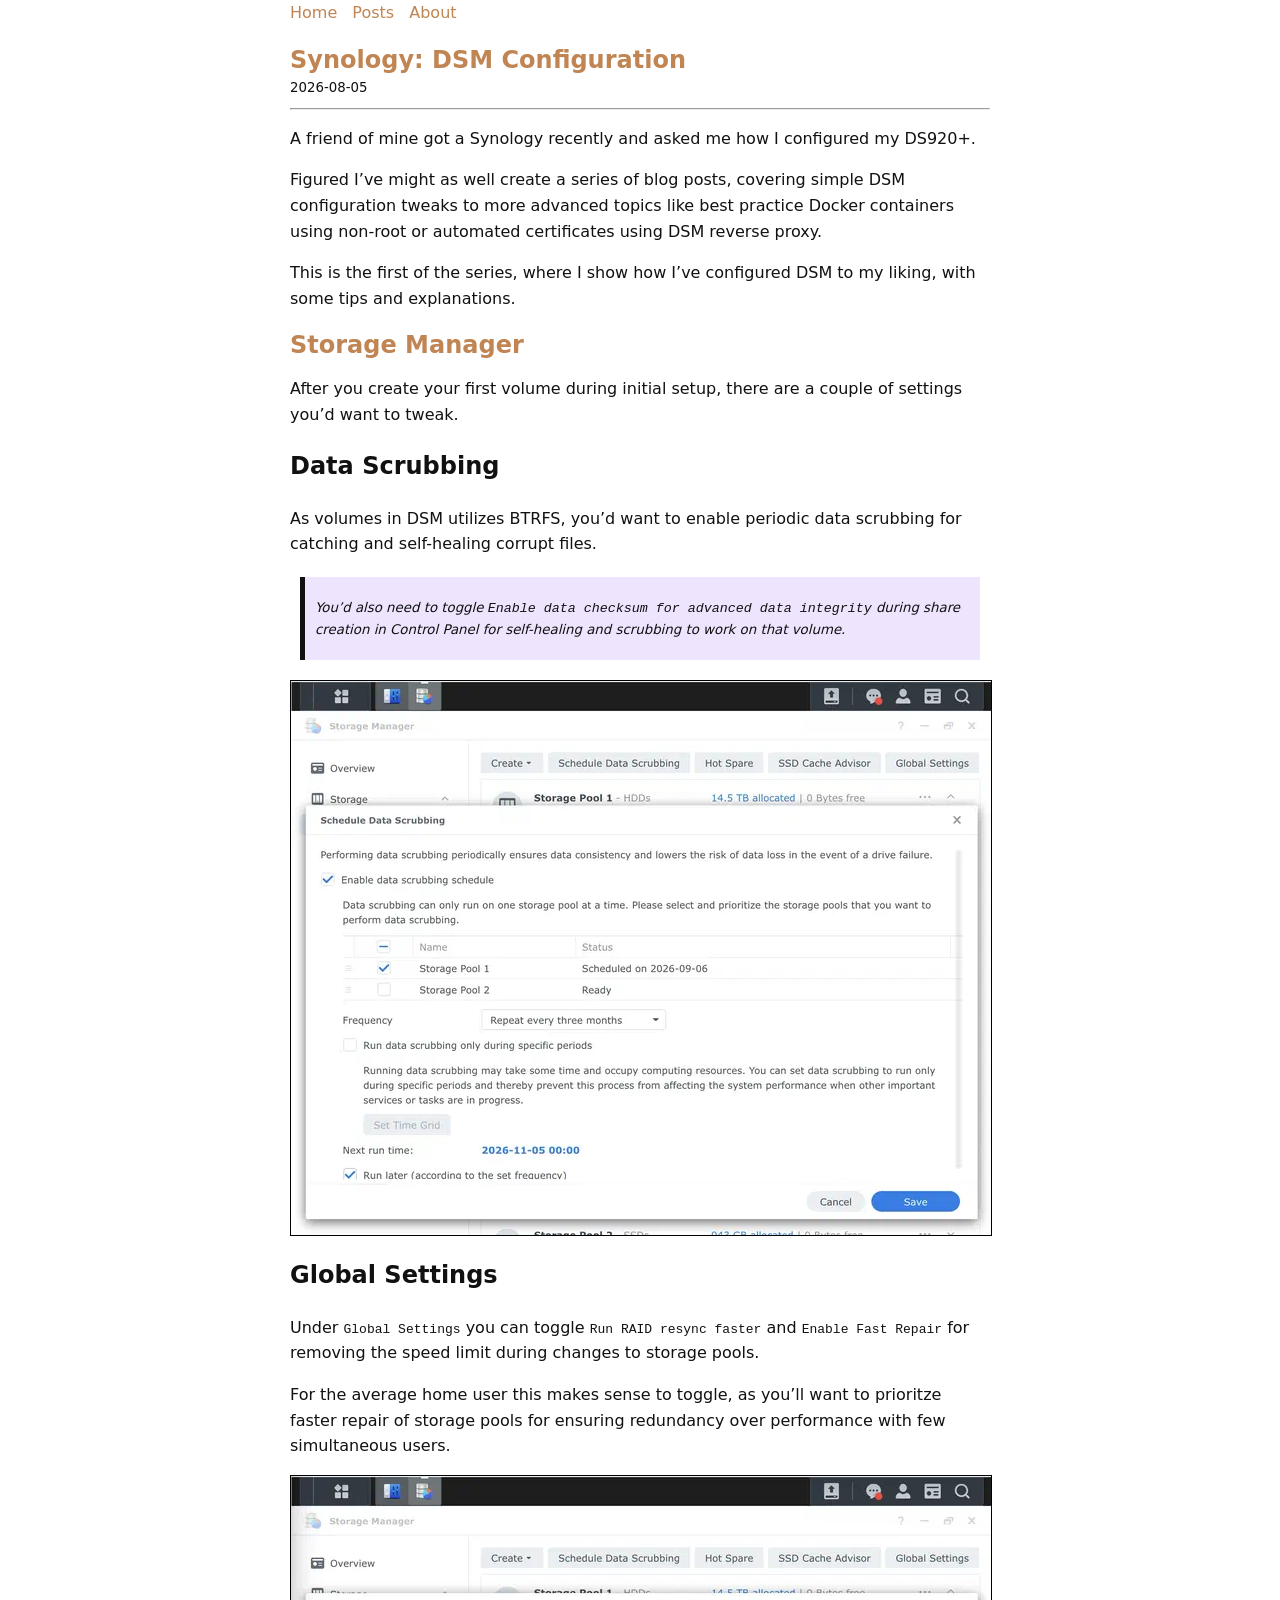
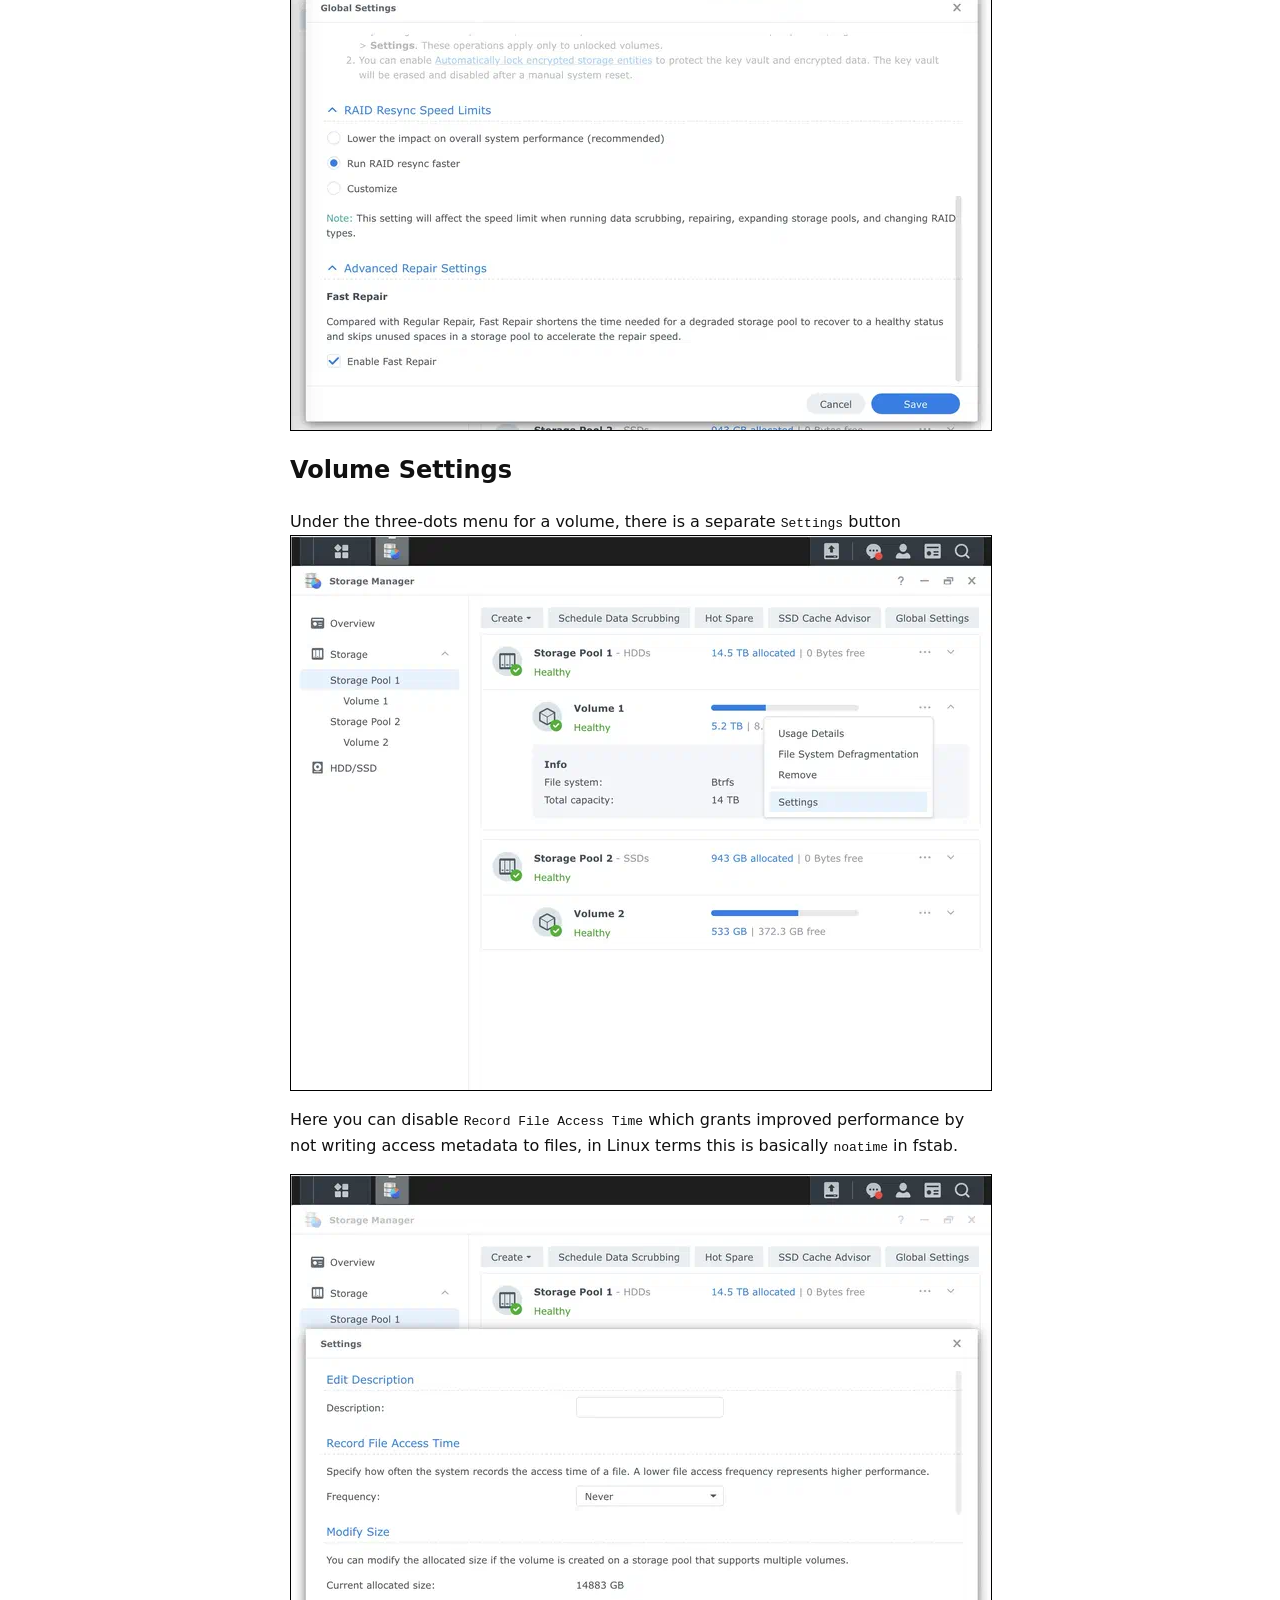
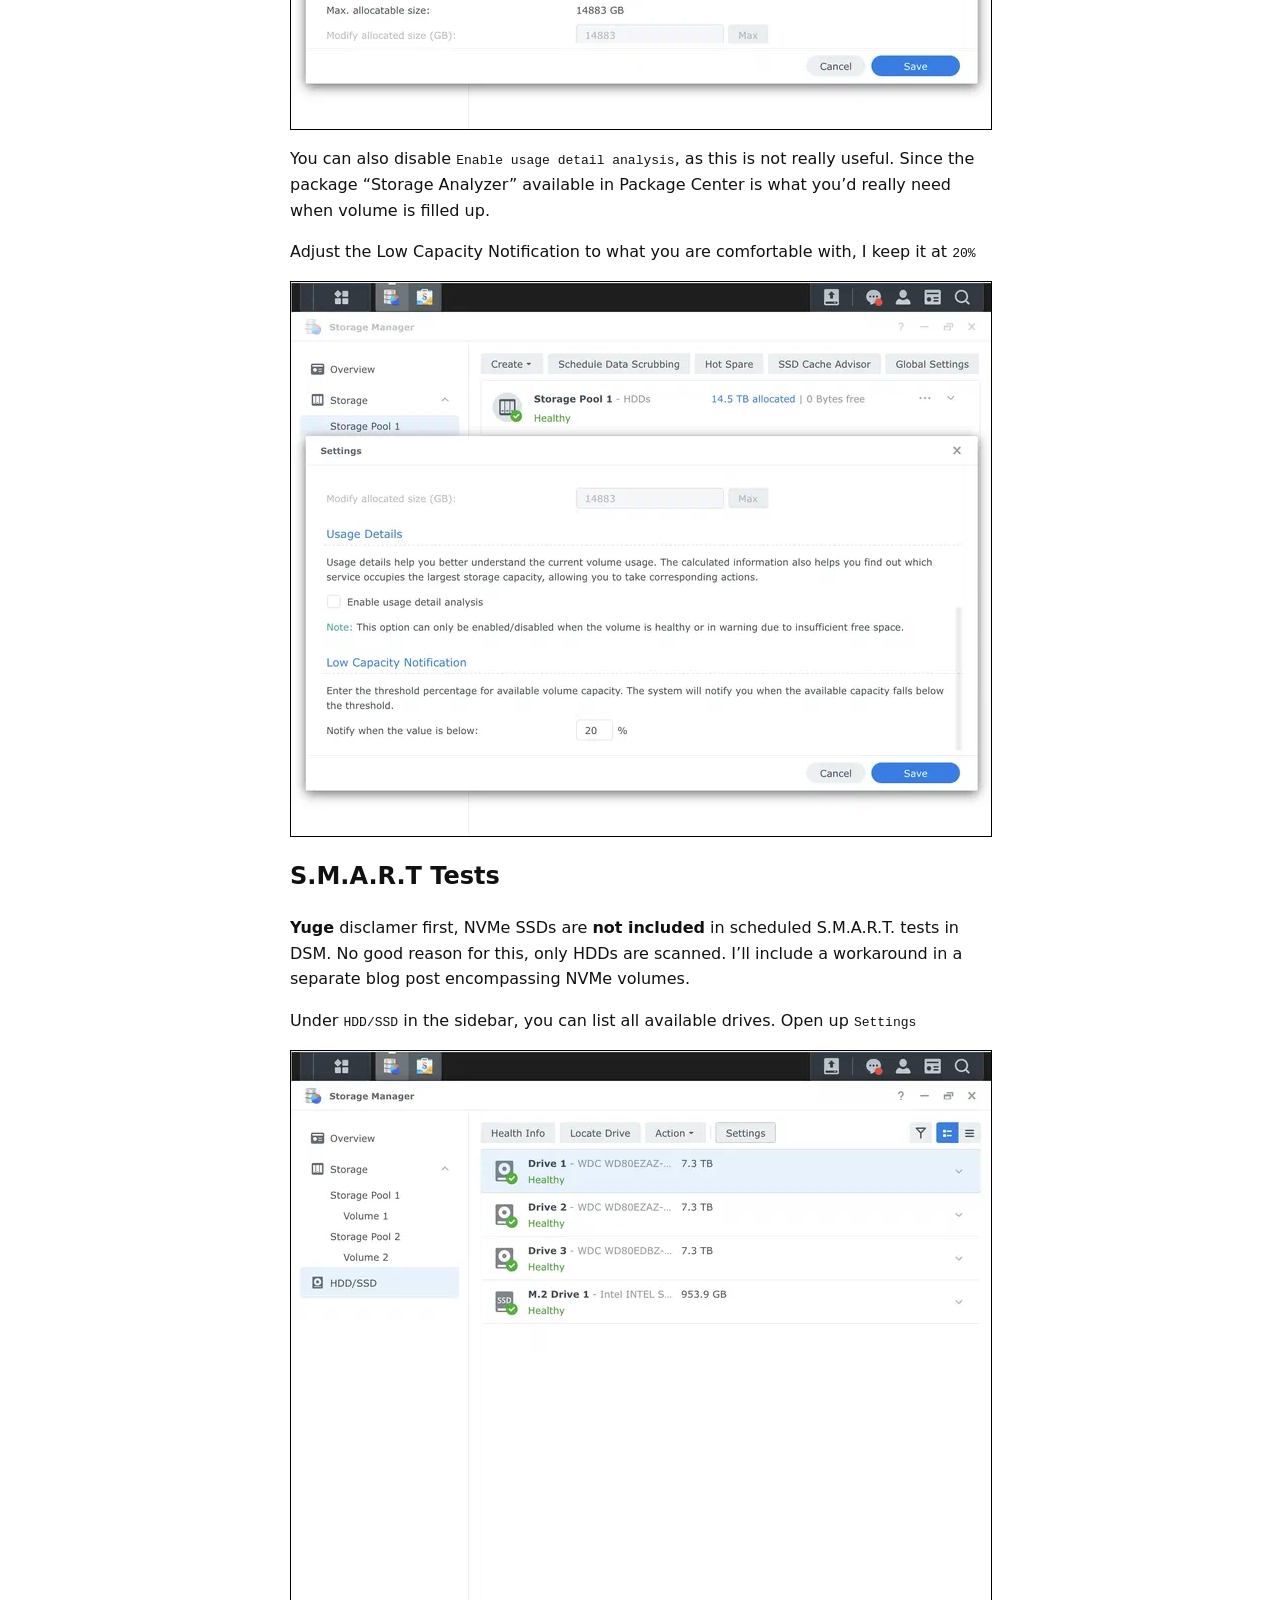
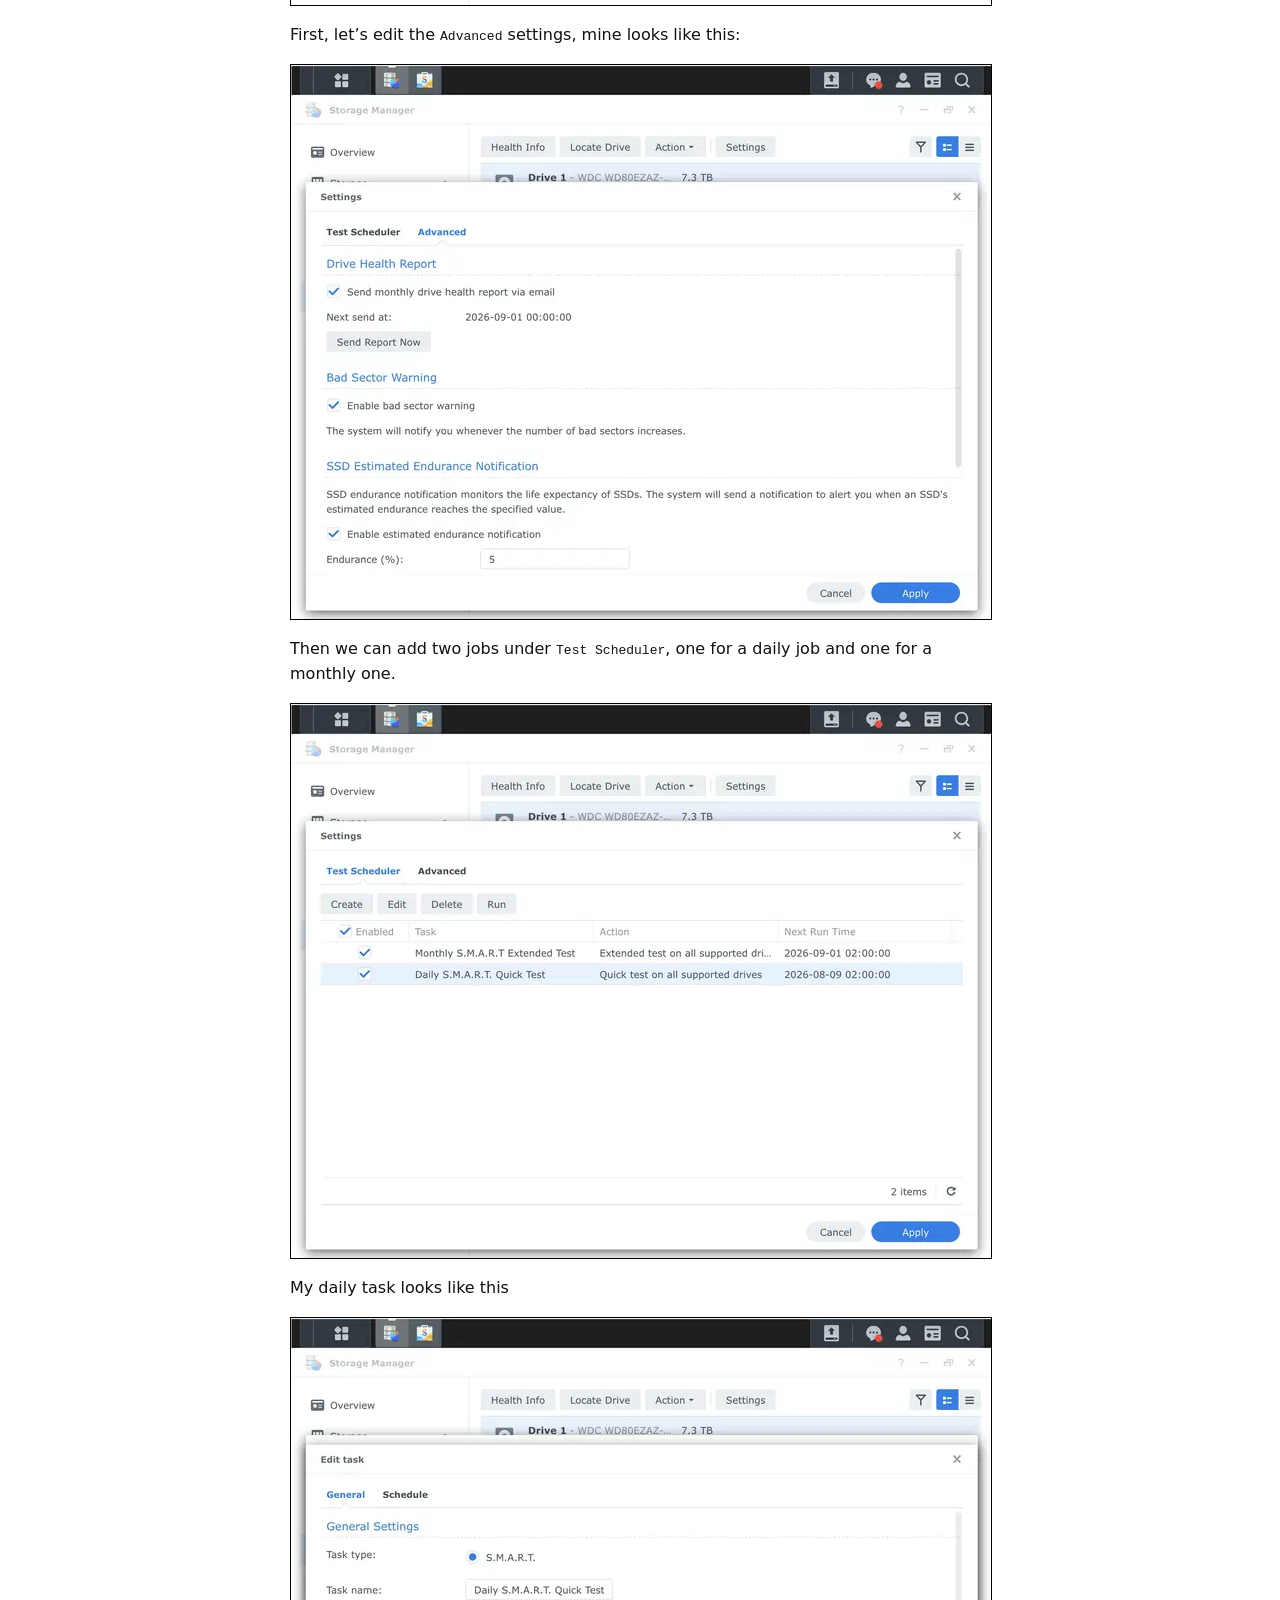
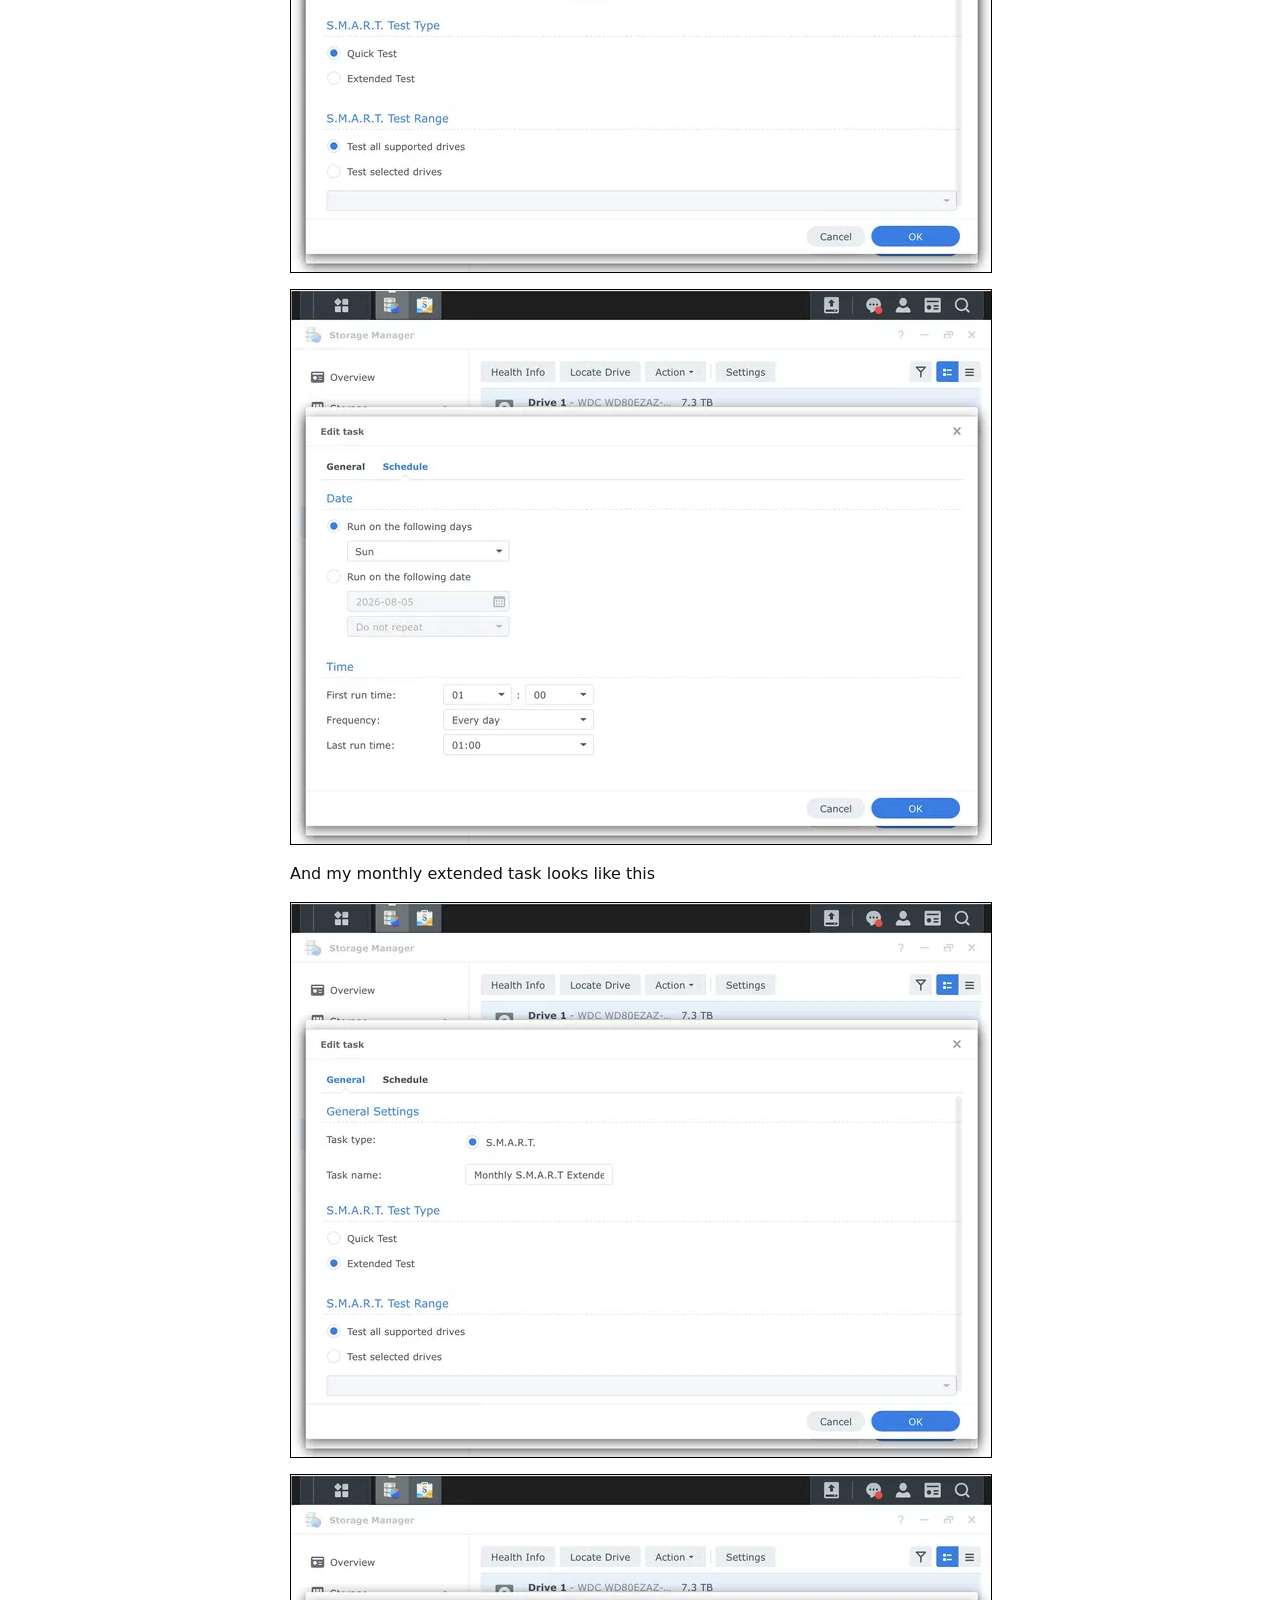
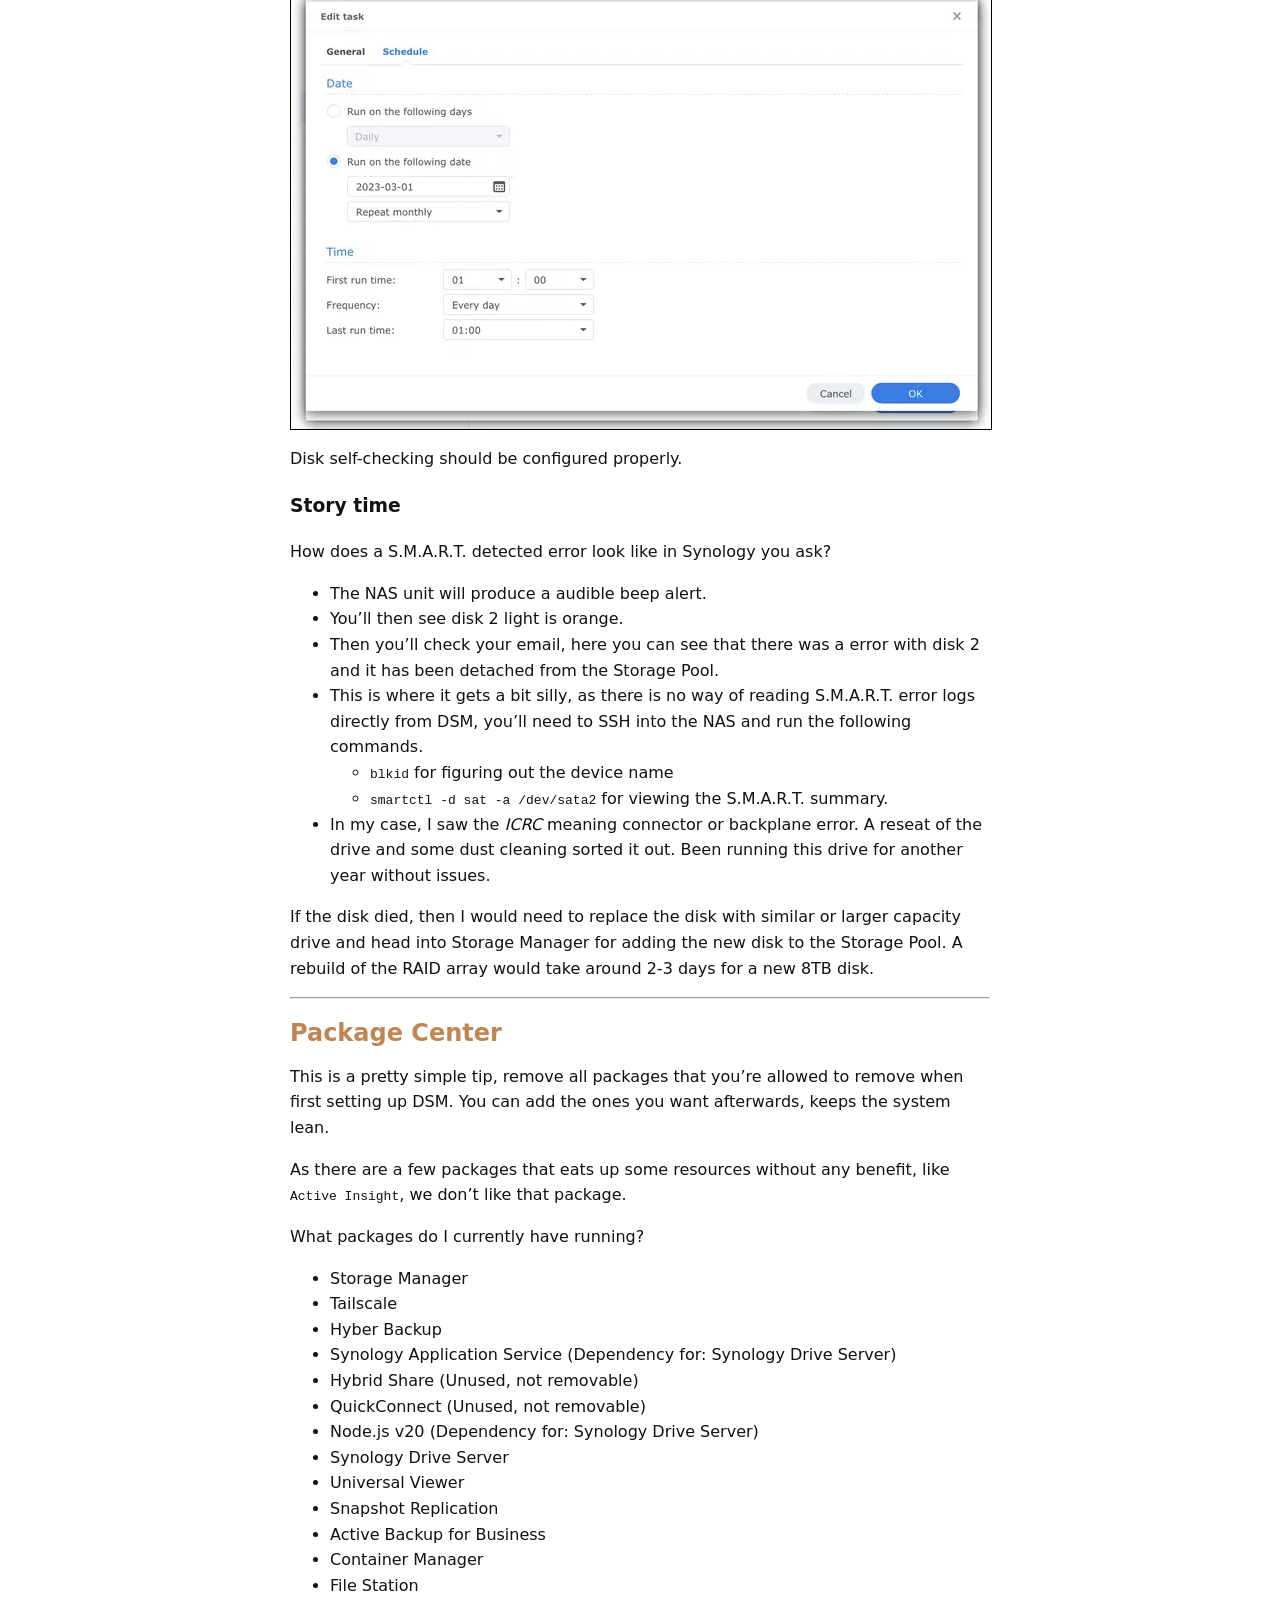
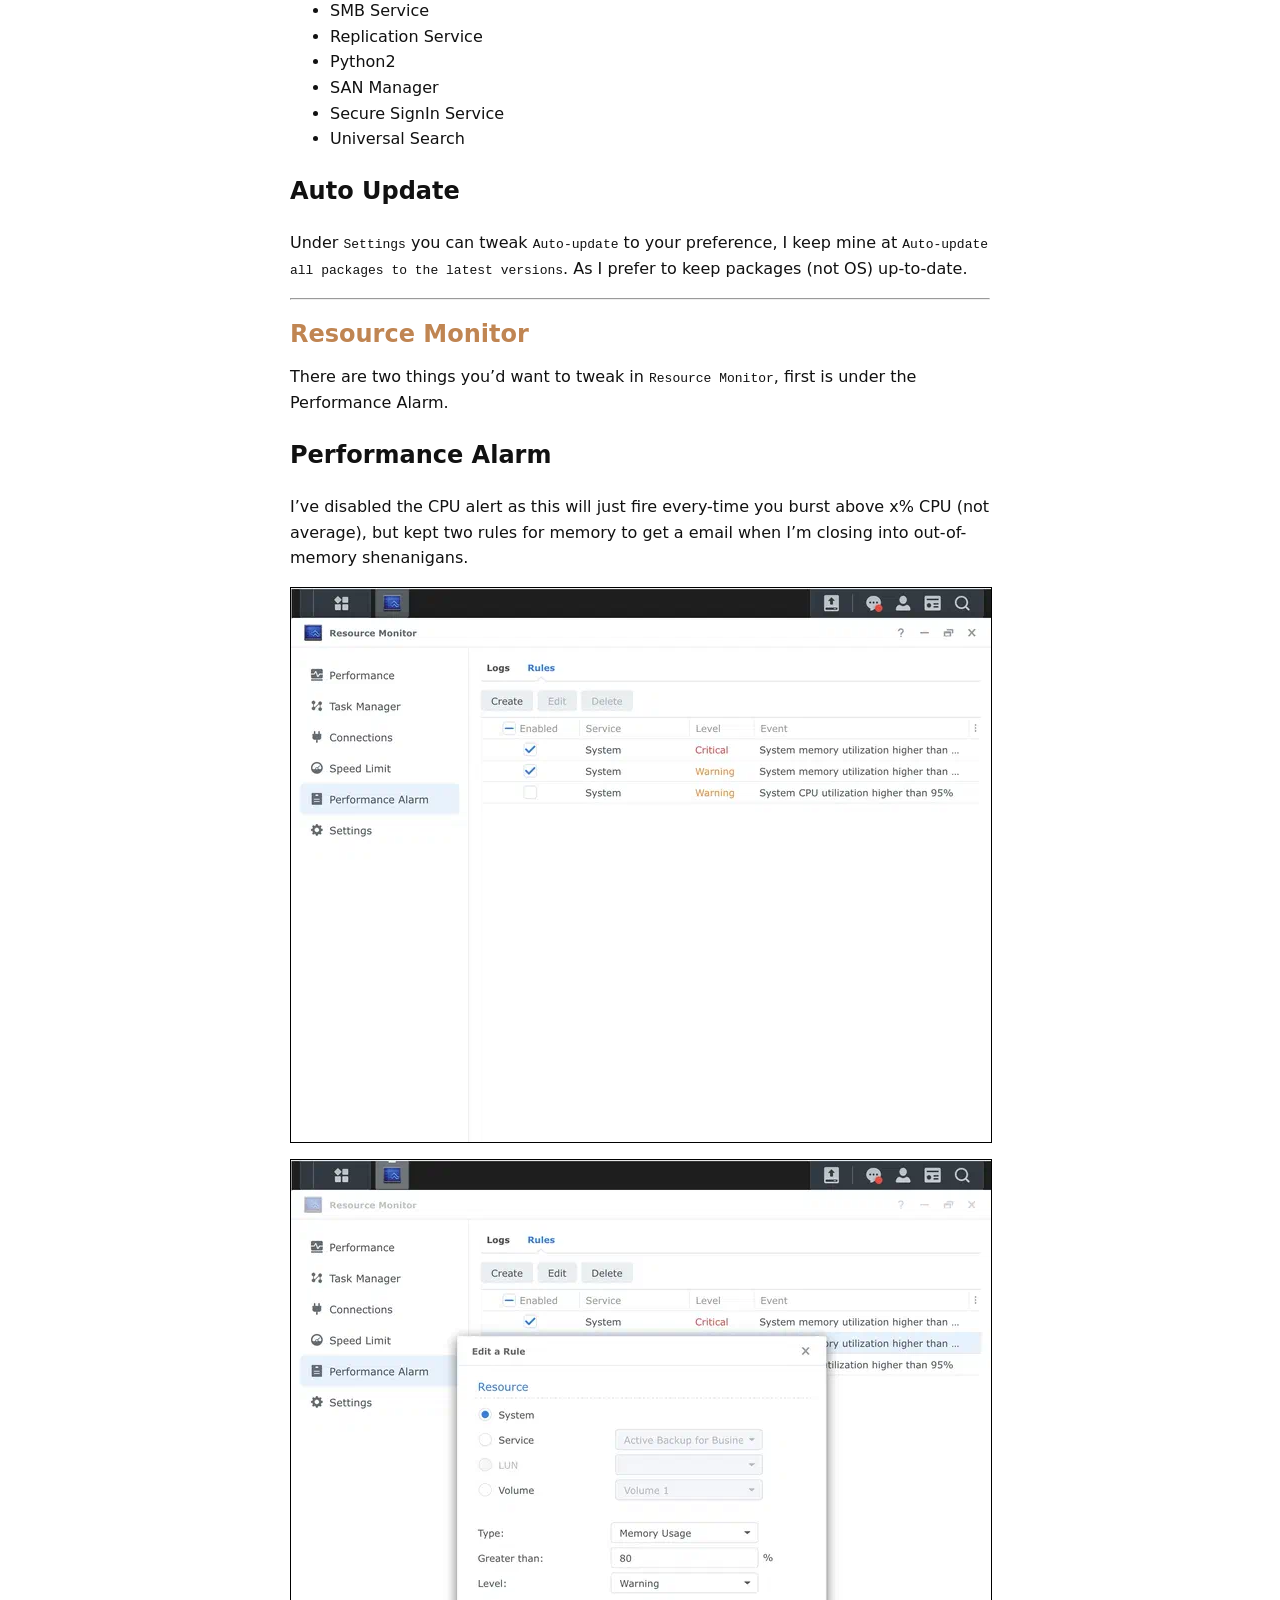
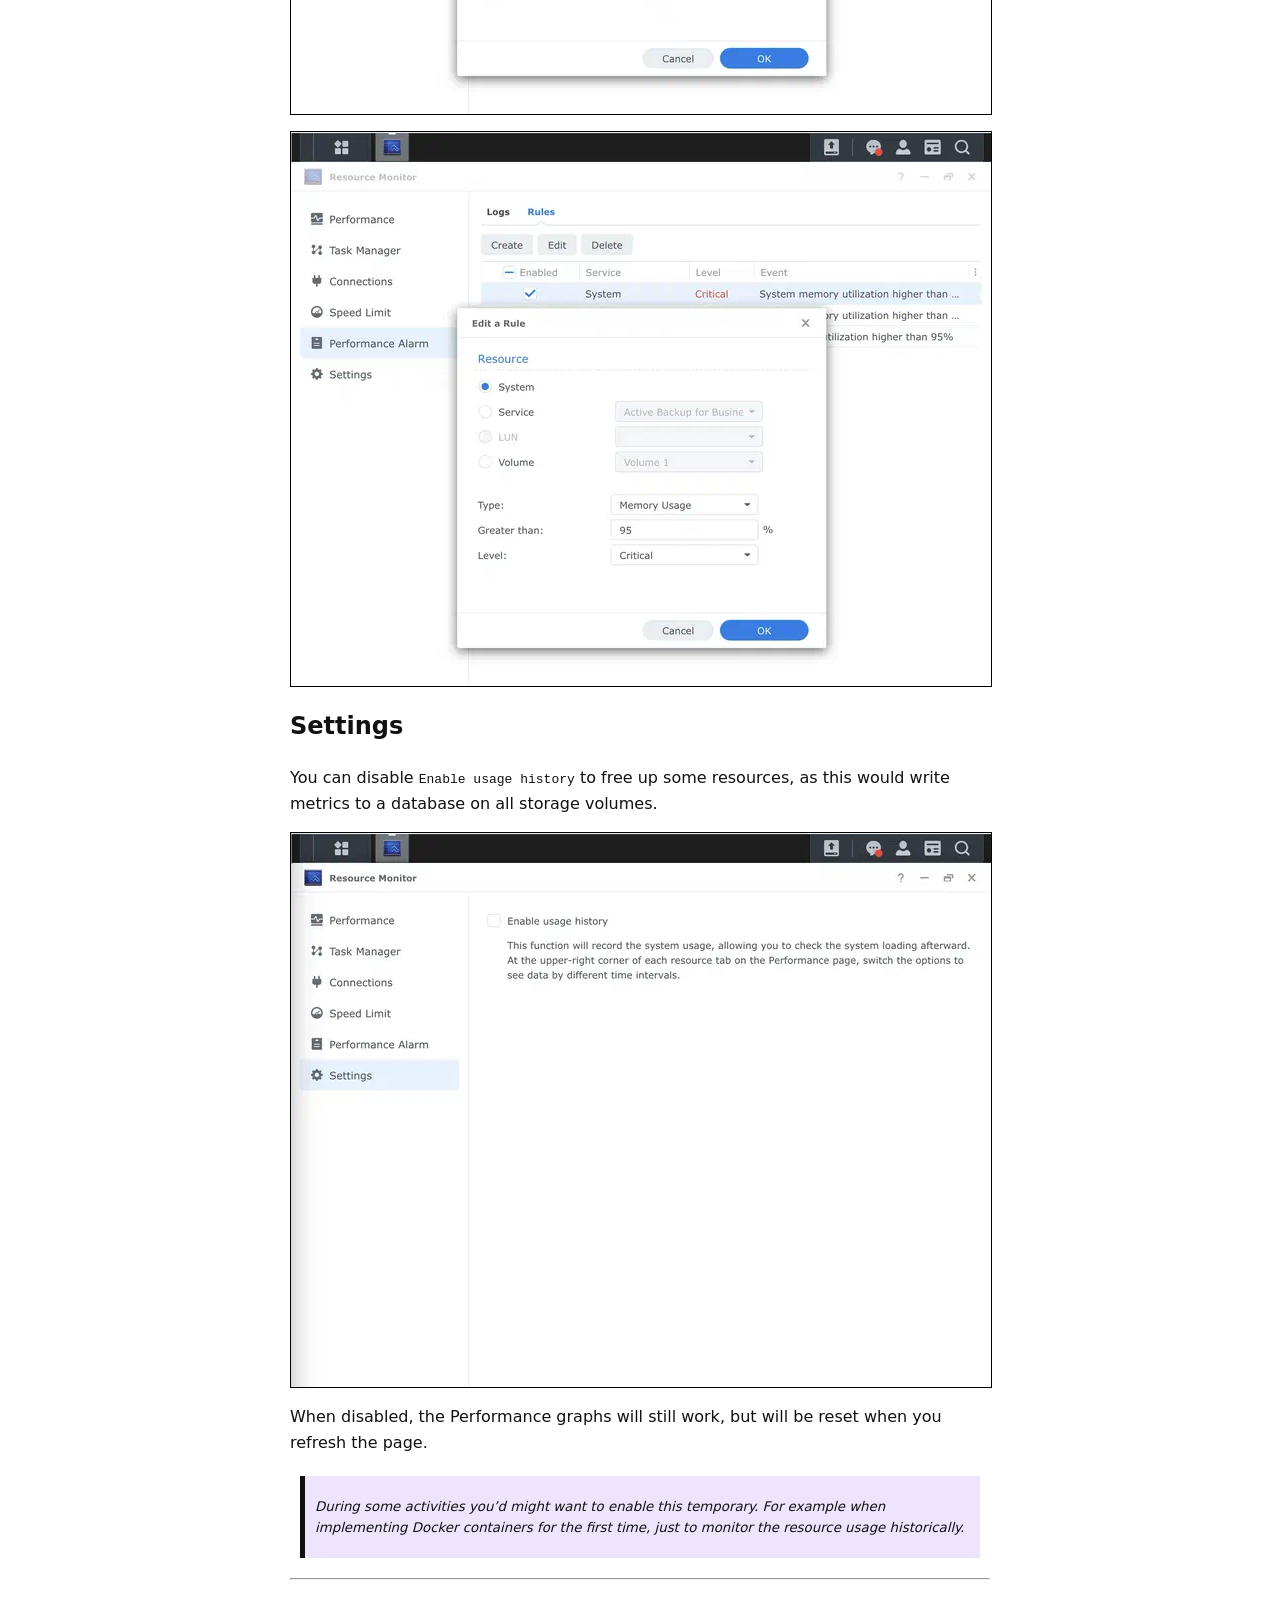
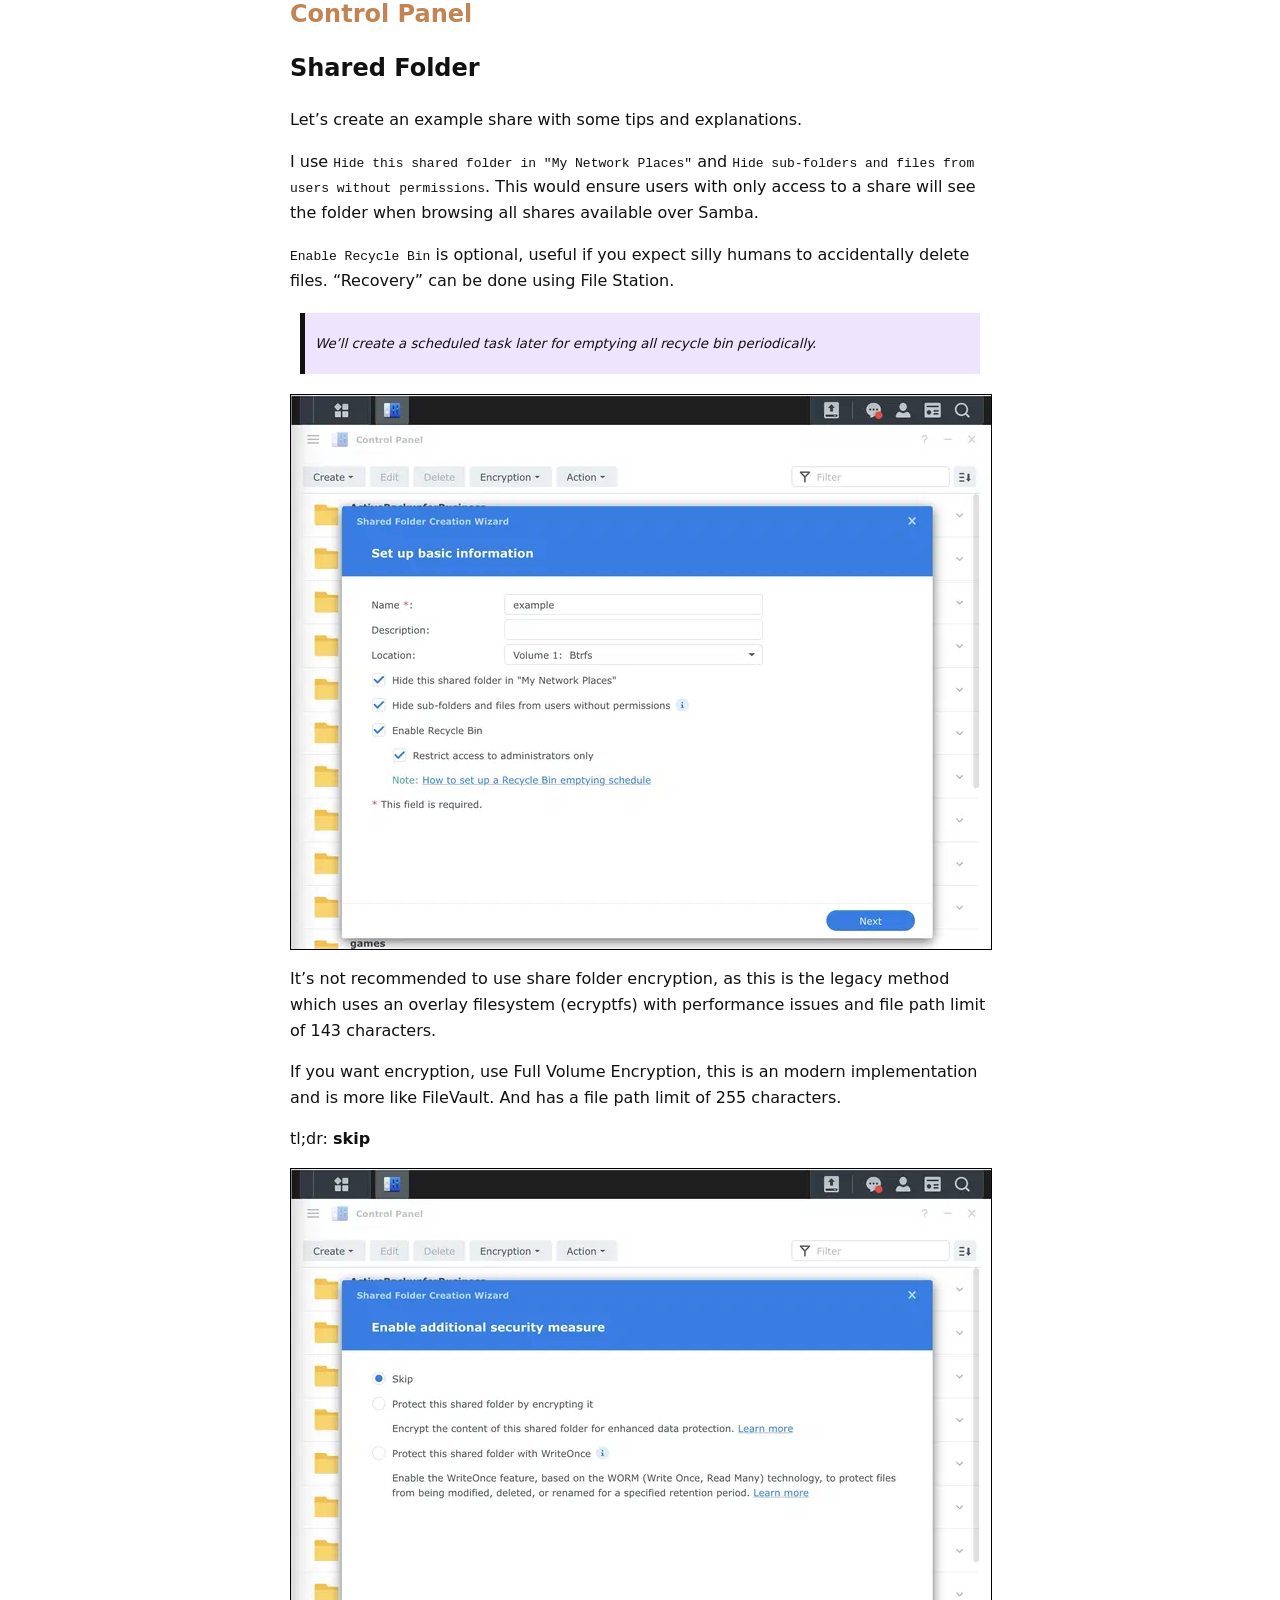
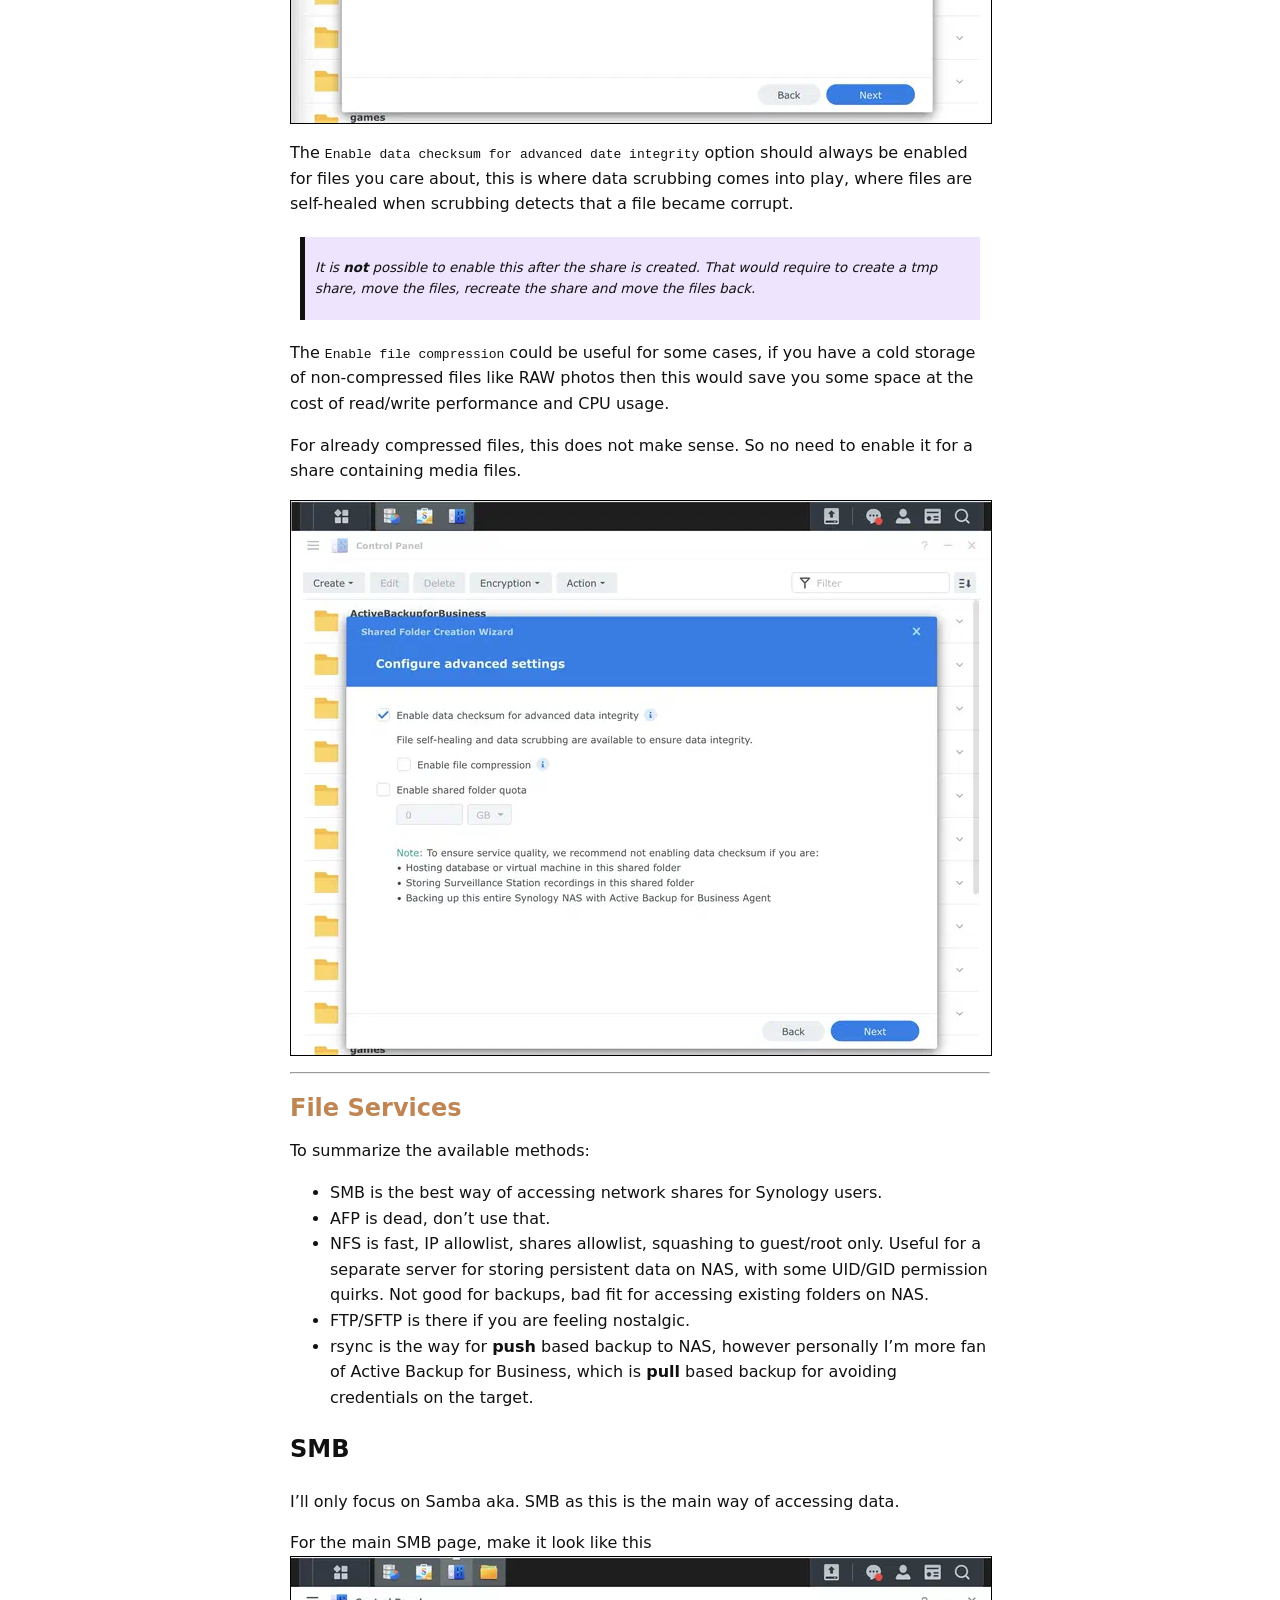
<file: posts/2026-08-05_synology-initial-setup/index.html>
<!doctype html><html lang=en><head><meta charset=utf-8><title>Synology: DSM Configuration</title><meta name=viewport content="width=device-width,initial-scale=1"><link rel=stylesheet href=/style.css></head><body><nav class=topnav><a href=/>Home</a>
<a href=/posts/>Posts</a>
<a href=/about/>About</a></nav><main><article><h1>Synology: DSM Configuration</h1><small><time>2026-08-05</time></small><hr><p>A friend of mine got a Synology recently and asked me how I configured my DS920+.</p><p>Figured I&rsquo;ve might as well create a series of blog posts, covering simple DSM configuration tweaks to more advanced topics like best practice Docker containers using non-root or automated certificates using DSM reverse proxy.</p><p>This is the first of the series, where I show how I&rsquo;ve configured DSM to my liking, with some tips and explanations.</p><h1 id=storage-manager>Storage Manager</h1><p>After you create your first volume during initial setup, there are a couple of settings you&rsquo;d want to tweak.</p><h2 id=data-scrubbing>Data Scrubbing</h2><p>As volumes in DSM utilizes BTRFS, you&rsquo;d want to enable periodic data scrubbing for catching and self-healing corrupt files.</p><blockquote><p>You&rsquo;d also need to toggle <code>Enable data checksum for advanced data integrity</code> during share creation in Control Panel for self-healing and scrubbing to work on that volume.</p></blockquote><p><img src=/images/Pasted%20image%2020260805175924_hu_7f4757f0876dd1dc.webp alt="Pasted image 20260805175924" loading=lazy decoding=async width=700 height=554></p><h2 id=global-settings>Global Settings</h2><p>Under <code>Global Settings</code> you can toggle <code>Run RAID resync faster</code> and <code>Enable Fast Repair</code> for removing the speed limit during changes to storage pools.</p><p>For the average home user this makes sense to toggle, as you&rsquo;ll want to prioritze faster repair of storage pools for ensuring redundancy over performance with few simultaneous users.</p><p><img src=/images/Pasted%20image%2020260805175818_hu_bca0ba463e7a72c6.webp alt="Pasted image 20260805175818" loading=lazy decoding=async width=700 height=554></p><h2 id=volume-settings>Volume Settings</h2><p>Under the three-dots menu for a volume, there is a separate <code>Settings</code> button
<img src=/images/Pasted%20image%2020260805191828_hu_9f2e614275cf66a0.webp alt="Pasted image 20260805191828" loading=lazy decoding=async width=700 height=554></p><p>Here you can disable <code>Record File Access Time</code> which grants improved performance by not writing access metadata to files, in Linux terms this is basically <code>noatime</code> in fstab.</p><p><img src=/images/Pasted%20image%2020260805191850_hu_97396644f87129e.webp alt="Pasted image 20260805191850" loading=lazy decoding=async width=700 height=554></p><p>You can also disable <code>Enable usage detail analysis</code>, as this is not really useful. Since the package &ldquo;Storage Analyzer&rdquo; available in Package Center is what you&rsquo;d really need when volume is filled up.</p><p>Adjust the Low Capacity Notification to what you are comfortable with, I keep it at <code>20%</code></p><p><img src=/images/Pasted%20image%2020260805192513_hu_c6fc4c572510d6.webp alt="Pasted image 20260805192513" loading=lazy decoding=async width=700 height=554></p><h2 id=smart-tests>S.M.A.R.T Tests</h2><p><strong>Yuge</strong> disclamer first, NVMe SSDs are <strong>not included</strong> in scheduled S.M.A.R.T. tests in DSM. No good reason for this, only HDDs are scanned. I&rsquo;ll include a workaround in a separate blog post encompassing NVMe volumes.</p><p>Under <code>HDD/SSD</code> in the sidebar, you can list all available drives. Open up <code>Settings</code></p><p><img src=/images/Pasted%20image%2020260805192850_hu_b830ac0c473ade95.webp alt="Pasted image 20260805192850" loading=lazy decoding=async width=700 height=554></p><p>First, let&rsquo;s edit the <code>Advanced</code> settings, mine looks like this:</p><p><img src=/images/Pasted%20image%2020260805193229_hu_6d811360def1a0be.webp alt="Pasted image 20260805193229" loading=lazy decoding=async width=700 height=554></p><p>Then we can add two jobs under <code>Test Scheduler</code>, one for a daily job and one for a monthly one.</p><p><img src=/images/Pasted%20image%2020260805192931_hu_4dafa095826abd2e.webp alt="Pasted image 20260805192931" loading=lazy decoding=async width=700 height=554></p><p>My daily task looks like this</p><p><img src=/images/Pasted%20image%2020260805193011_hu_a7af0cea2c773373.webp alt="Pasted image 20260805193011" loading=lazy decoding=async width=700 height=554></p><p><img src=/images/Pasted%20image%2020260805193025_hu_e78d767a9db8c275.webp alt="Pasted image 20260805193025" loading=lazy decoding=async width=700 height=554></p><p>And my monthly extended task looks like this</p><p><img src=/images/Pasted%20image%2020260805193048_hu_8c100cec1c5b70f0.webp alt="Pasted image 20260805193048" loading=lazy decoding=async width=700 height=554></p><p><img src=/images/Pasted%20image%2020260805193056_hu_a483da73b9963e88.webp alt="Pasted image 20260805193056" loading=lazy decoding=async width=700 height=554></p><p>Disk self-checking should be configured properly.</p><h3 id=story-time>Story time</h3><p>How does a S.M.A.R.T. detected error look like in Synology you ask?</p><ul><li>The NAS unit will produce a audible beep alert.</li><li>You&rsquo;ll then see disk 2 light is orange.</li><li>Then you&rsquo;ll check your email, here you can see that there was a error with disk 2 and it has been detached from the Storage Pool.</li><li>This is where it gets a bit silly, as there is no way of reading S.M.A.R.T. error logs directly from DSM, you&rsquo;ll need to SSH into the NAS and run the following commands.<ul><li><code>blkid</code> for figuring out the device name</li><li><code>smartctl -d sat -a /dev/sata2</code> for viewing the S.M.A.R.T. summary.</li></ul></li><li>In my case, I saw the <em>ICRC</em> meaning connector or backplane error. A reseat of the drive and some dust cleaning sorted it out. Been running this drive for another year without issues.</li></ul><p>If the disk died, then I would need to replace the disk with similar or larger capacity drive and head into Storage Manager for adding the new disk to the Storage Pool. A rebuild of the RAID array would take around 2-3 days for a new 8TB disk.</p><hr><h1 id=package-center>Package Center</h1><p>This is a pretty simple tip, remove all packages that you&rsquo;re allowed to remove when first setting up DSM. You can add the ones you want afterwards, keeps the system lean.</p><p>As there are a few packages that eats up some resources without any benefit, like <code>Active Insight</code>, we don&rsquo;t like that package.</p><p>What packages do I currently have running?</p><ul><li>Storage Manager</li><li>Tailscale</li><li>Hyber Backup</li><li>Synology Application Service (Dependency for: Synology Drive Server)</li><li>Hybrid Share (Unused, not removable)</li><li>QuickConnect (Unused, not removable)</li><li>Node.js v20 (Dependency for: Synology Drive Server)</li><li>Synology Drive Server</li><li>Universal Viewer</li><li>Snapshot Replication</li><li>Active Backup for Business</li><li>Container Manager</li><li>File Station</li><li>SMB Service</li><li>Replication Service</li><li>Python2</li><li>SAN Manager</li><li>Secure SignIn Service</li><li>Universal Search</li></ul><h2 id=auto-update>Auto Update</h2><p>Under <code>Settings</code> you can tweak <code>Auto-update</code> to your preference, I keep mine at <code>Auto-update all packages to the latest versions</code>. As I prefer to keep packages (not OS) up-to-date.</p><hr><h1 id=resource-monitor>Resource Monitor</h1><p>There are two things you&rsquo;d want to tweak in <code>Resource Monitor</code>, first is under the Performance Alarm.</p><h2 id=performance-alarm>Performance Alarm</h2><p>I&rsquo;ve disabled the CPU alert as this will just fire every-time you burst above x% CPU (not average), but kept two rules for memory to get a email when I&rsquo;m closing into out-of-memory shenanigans.</p><p><img src=/images/Pasted%20image%2020260805182516_hu_c339eff06528b2be.webp alt="Pasted image 20260805182516" loading=lazy decoding=async width=700 height=554></p><p><img src=/images/Pasted%20image%2020260805182626_hu_f33ecf889b7cddd2.webp alt="Pasted image 20260805182626" loading=lazy decoding=async width=700 height=554></p><p><img src=/images/Pasted%20image%2020260805182607_hu_566924db6b409ddc.webp alt="Pasted image 20260805182607" loading=lazy decoding=async width=700 height=554></p><h2 id=settings>Settings</h2><p>You can disable <code>Enable usage history</code> to free up some resources, as this would write metrics to a database on all storage volumes.</p><p><img src=/images/Pasted%20image%2020260805183309_hu_8a81dd11af3dd667.webp alt="Pasted image 20260805183309" loading=lazy decoding=async width=700 height=554></p><p>When disabled, the Performance graphs will still work, but will be reset when you refresh the page.</p><blockquote><p>During some activities you&rsquo;d might want to enable this temporary. For example when implementing Docker containers for the first time, just to monitor the resource usage historically.</p></blockquote><hr><h1 id=control-panel>Control Panel</h1><h2 id=shared-folder>Shared Folder</h2><p>Let&rsquo;s create an example share with some tips and explanations.</p><p>I use <code>Hide this shared folder in "My Network Places"</code> and <code>Hide sub-folders and files from users without permissions</code>. This would ensure users with only access to a share will see the folder when browsing all shares available over Samba.</p><p><code>Enable Recycle Bin</code> is optional, useful if you expect silly humans to accidentally delete files. &ldquo;Recovery&rdquo; can be done using File Station.</p><blockquote><p>We&rsquo;ll create a scheduled task later for emptying all recycle bin periodically.</p></blockquote><p><img src=/images/Pasted%20image%2020260805190254_hu_2eff3948fdabdb97.webp alt="Pasted image 20260805190254" loading=lazy decoding=async width=700 height=554></p><p>It&rsquo;s not recommended to use share folder encryption, as this is the legacy method which uses an overlay filesystem (ecryptfs) with performance issues and file path limit of 143 characters.</p><p>If you want encryption, use Full Volume Encryption, this is an modern implementation and is more like FileVault. And has a file path limit of 255 characters.</p><p>tl;dr: <strong>skip</strong></p><p><img src=/images/Pasted%20image%2020260805190549_hu_faadafd0a61c09d4.webp alt="Pasted image 20260805190549" loading=lazy decoding=async width=700 height=554></p><p>The <code>Enable data checksum for advanced date integrity</code> option should always be enabled for files you care about, this is where data scrubbing comes into play, where files are self-healed when scrubbing detects that a file became corrupt.</p><blockquote><p>It is <strong>not</strong> possible to enable this after the share is created. That would require to create a tmp share, move the files, recreate the share and move the files back.</p></blockquote><p>The <code>Enable file compression</code> could be useful for some cases, if you have a cold storage of non-compressed files like RAW photos then this would save you some space at the cost of read/write performance and CPU usage.</p><p>For already compressed files, this does not make sense. So no need to enable it for a share containing media files.</p><p><img src=/images/Pasted%20image%2020260805203804_hu_5366e93c2d4043e3.webp alt="Pasted image 20260805203804" loading=lazy decoding=async width=700 height=554></p><hr><h1 id=file-services>File Services</h1><p>To summarize the available methods:</p><ul><li>SMB is the best way of accessing network shares for Synology users.</li><li>AFP is dead, don&rsquo;t use that.</li><li>NFS is fast, IP allowlist, shares allowlist, squashing to guest/root only. Useful for a separate server for storing persistent data on NAS, with some UID/GID permission quirks. Not good for backups, bad fit for accessing existing folders on NAS.</li><li>FTP/SFTP is there if you are feeling nostalgic.</li><li>rsync is the way for <strong>push</strong> based backup to NAS, however personally I&rsquo;m more fan of Active Backup for Business, which is <strong>pull</strong> based backup for avoiding credentials on the target.</li></ul><h2 id=smb>SMB</h2><p>I&rsquo;ll only focus on Samba aka. SMB as this is the main way of accessing data.</p><p>For the main SMB page, make it look like this
<img src=/images/Pasted%20image%2020260805212750_hu_a36b1e91549c1f50.webp alt="Pasted image 20260805212750" loading=lazy decoding=async width=700 height=554></p><p><img src=/images/Pasted%20image%2020260805212938_hu_ac7c06f21d772d3b.webp alt="Pasted image 20260805212938" loading=lazy decoding=async width=700 height=554></p><p>Advanced settings is where we start tweaking.</p><p>I&rsquo;m using a MacBook for accessing the NAS, so some tweaks are for MacBook. If you are on Linux, double check that the settings for possible performance regressions. If you are on Windows, <em>lol</em>.</p><ul><li>Multi-user access to shared photos and files.</li><li>I focus slightly more on stability than performance.</li><li>No encryption as I somewhat trust my LAN setup.</li></ul><p><img src=/images/Pasted%20image%2020260805220100_hu_8ca9129605bcad38.webp alt="Pasted image 20260805220100" loading=lazy decoding=async width=700 height=554></p><p><img src=/images/Pasted%20image%2020260805220108_hu_b7184710d3b84fbb.webp alt="Pasted image 20260805220108" loading=lazy decoding=async width=700 height=554></p><p><img src=/images/Pasted%20image%2020260805220115_hu_d44645abdf502d5b.webp alt="Pasted image 20260805220115" loading=lazy decoding=async width=700 height=554></p><p><img src=/images/Pasted%20image%2020260805220144_hu_e4447c9bafd306d9.webp alt="Pasted image 20260805220144" loading=lazy decoding=async width=700 height=554></p><h2 id=advanced>Advanced</h2><p>Last up under File Services is <code>Advanced</code> settings.</p><p><img src=/images/Pasted%20image%2020260805220407_hu_16e7f77245b89ee.webp alt="Pasted image 20260805220407" loading=lazy decoding=async width=700 height=554></p><p><img src=/images/Pasted%20image%2020260805220414_hu_917b7253351052a0.webp alt="Pasted image 20260805220414" loading=lazy decoding=async width=700 height=554></p><h1 id=user--group>User & Group</h1><p>First up, always create a separate superuser from your personal less-privileged user. You don&rsquo;t need all that access when just accessing data, it&rsquo;s just proper POLP to do so.</p><p>I recommend to create a <code>humans</code> group for common access to shares, as the default <code>users</code> group is added for all users. Which is not cool when you start creating machine users for containers. (Containers will be a separate blog post.)</p><p>Under <code>Advanced</code>, you can tone down on the crazy password rules and enable the <code>Enable user home service</code>, which will generate a home dir for all users under a auto-generated <code>homes</code> share.</p><h1 id=security>Security</h1><p>I&rsquo;ll just dump screenshots of my security settings.</p><p><img src=/images/Pasted%20image%2020260805221321_hu_97e2300fc6128244.webp alt="Pasted image 20260805221321" loading=lazy decoding=async width=700 height=554></p><p>Only the <code>humans</code> group are required to 2FA.</p><p><img src=/images/Pasted%20image%2020260805221412_hu_664b2d3b8ca97001.webp alt="Pasted image 20260805221412" loading=lazy decoding=async width=700 height=554></p><p><img src=/images/Pasted%20image%2020260805221422_hu_678c26186e20b17f.webp alt="Pasted image 20260805221422" loading=lazy decoding=async width=700 height=554></p><p><img src=/images/Pasted%20image%2020260805221433_hu_587129f11f083457.webp alt="Pasted image 20260805221433" loading=lazy decoding=async width=700 height=554></p><p><img src=/images/Pasted%20image%2020260805221442_hu_99e1fb8ad1b5855a.webp alt="Pasted image 20260805221442" loading=lazy decoding=async width=700 height=554></p><p>Certificates will be covered in another blog post, TBD.</p><h1 id=terminal--snmp>Terminal & SNMP</h1><p>I&rsquo;ll enable/disable the SSH service on-demand. In everyday usage, this is not needed. Only during configuration and debugging.</p><p>It&rsquo;s best to leave SSH disabled when unused.</p><p><img src=/images/Pasted%20image%2020260805221537_hu_fd9b3450e98d31f0.webp alt="Pasted image 20260805221537" loading=lazy decoding=async width=700 height=554></p><h1 id=login-portal>Login Portal</h1><p>My settings looks like this, the domain record is a A record pointing to the IP address. More on that in another blog post, TBD.</p><p><img src=/images/Pasted%20image%2020260805221848_hu_7ff0ad2d4746858.webp alt="Pasted image 20260805221848" loading=lazy decoding=async width=700 height=554></p><h1 id=hardware--power>Hardware & Power</h1><p>Memory Compression is fine for configurations with low memory, if you have a model with more memory or have added another memory module then its better to disable this.</p><p><img src=/images/Pasted%20image%2020260805222040_hu_3081fb0b019ae201.webp alt="Pasted image 20260805222040" loading=lazy decoding=async width=700 height=554></p><h2 id=device-hibernation>Device Hibernation</h2><p>Drive Hibernation is a heated topic online, I won&rsquo;t cover that.
But, <a href=https://kb.synology.com/en-uk/DSM/tutorial/What_stops_my_Synology_NAS_from_entering_System_Hibernation>there is a bunch of things in Synology DSM</a> that would force a drive to keep spinning.</p><p>And even if you remove all packages, turn off settings, DSM will still need to occasionally write to disk as the OS is stored across all drives.</p><p>If you want to chase down stuff that wakes the HDDs, you can <code>Enable hibernation logs</code>.</p><p>I just keep the disks spinning, have enough containers running for them to be awake all the time anyway.</p><p><img src=/images/Pasted%20image%2020260805222559_hu_5b789627b1461a07.webp alt="Pasted image 20260805222559" loading=lazy decoding=async width=700 height=554></p><h2 id=ups>UPS</h2><p>UPS is kinda essential when one got a NAS running 24/7.</p><p>I prioritize shutting down earlier to protect data, instead of letting it run for as long as possible. So I have configured it to 5 minutes, as outages are rare here.</p><p>I have <code>Enable network UPS server</code> and configured my Intel NUC server to follow my NAS shutdown schedule.</p><p><img src=/images/Pasted%20image%2020260805222917_hu_9bce2e2a1bd0f6a3.webp alt="Pasted image 20260805222917" loading=lazy decoding=async width=700 height=554></p><h1 id=update--restore>Update & Restore</h1><p>I keep my DSM on <code>Automatically install important updates</code>, sure Synology might remove codecs etc. But, I&rsquo;d rather workaround that and keep my OS patched.</p><p><img src=/images/Pasted%20image%2020260805223435_hu_c55ea50c9f1ae2c6.webp alt="Pasted image 20260805223435" loading=lazy decoding=async width=700 height=554></p><h2 id=system-reset>System Reset</h2><p><strong>Ensure</strong> that <code>Keep admin password unchanged</code> is enabled.</p><p><img src=/images/Pasted%20image%2020260805224000_hu_d7d4c77c6ea62774.webp alt="Pasted image 20260805224000" loading=lazy decoding=async width=700 height=554></p><h1 id=synology-account>Synology Account</h1><p>Is required for Active Backup for Business, so I&rsquo;m logged in.</p><p>If you don&rsquo;t want to login, then use rsync for backup of other systems, and you won&rsquo;t miss anything.</p><h1 id=task-scheduler>Task Scheduler</h1><p>I got a bunch, and you will soon too.</p><p>But for now, you can add the default <code>Recycle Bin</code> task under Scheduled Tasks.</p><p><img src=/images/Pasted%20image%2020260805224309_hu_333e8ab2d2c1244.webp alt="Pasted image 20260805224309" loading=lazy decoding=async width=700 height=554></p></article><p><a href=/>← Back</a></p></main></body></html>
</file>
